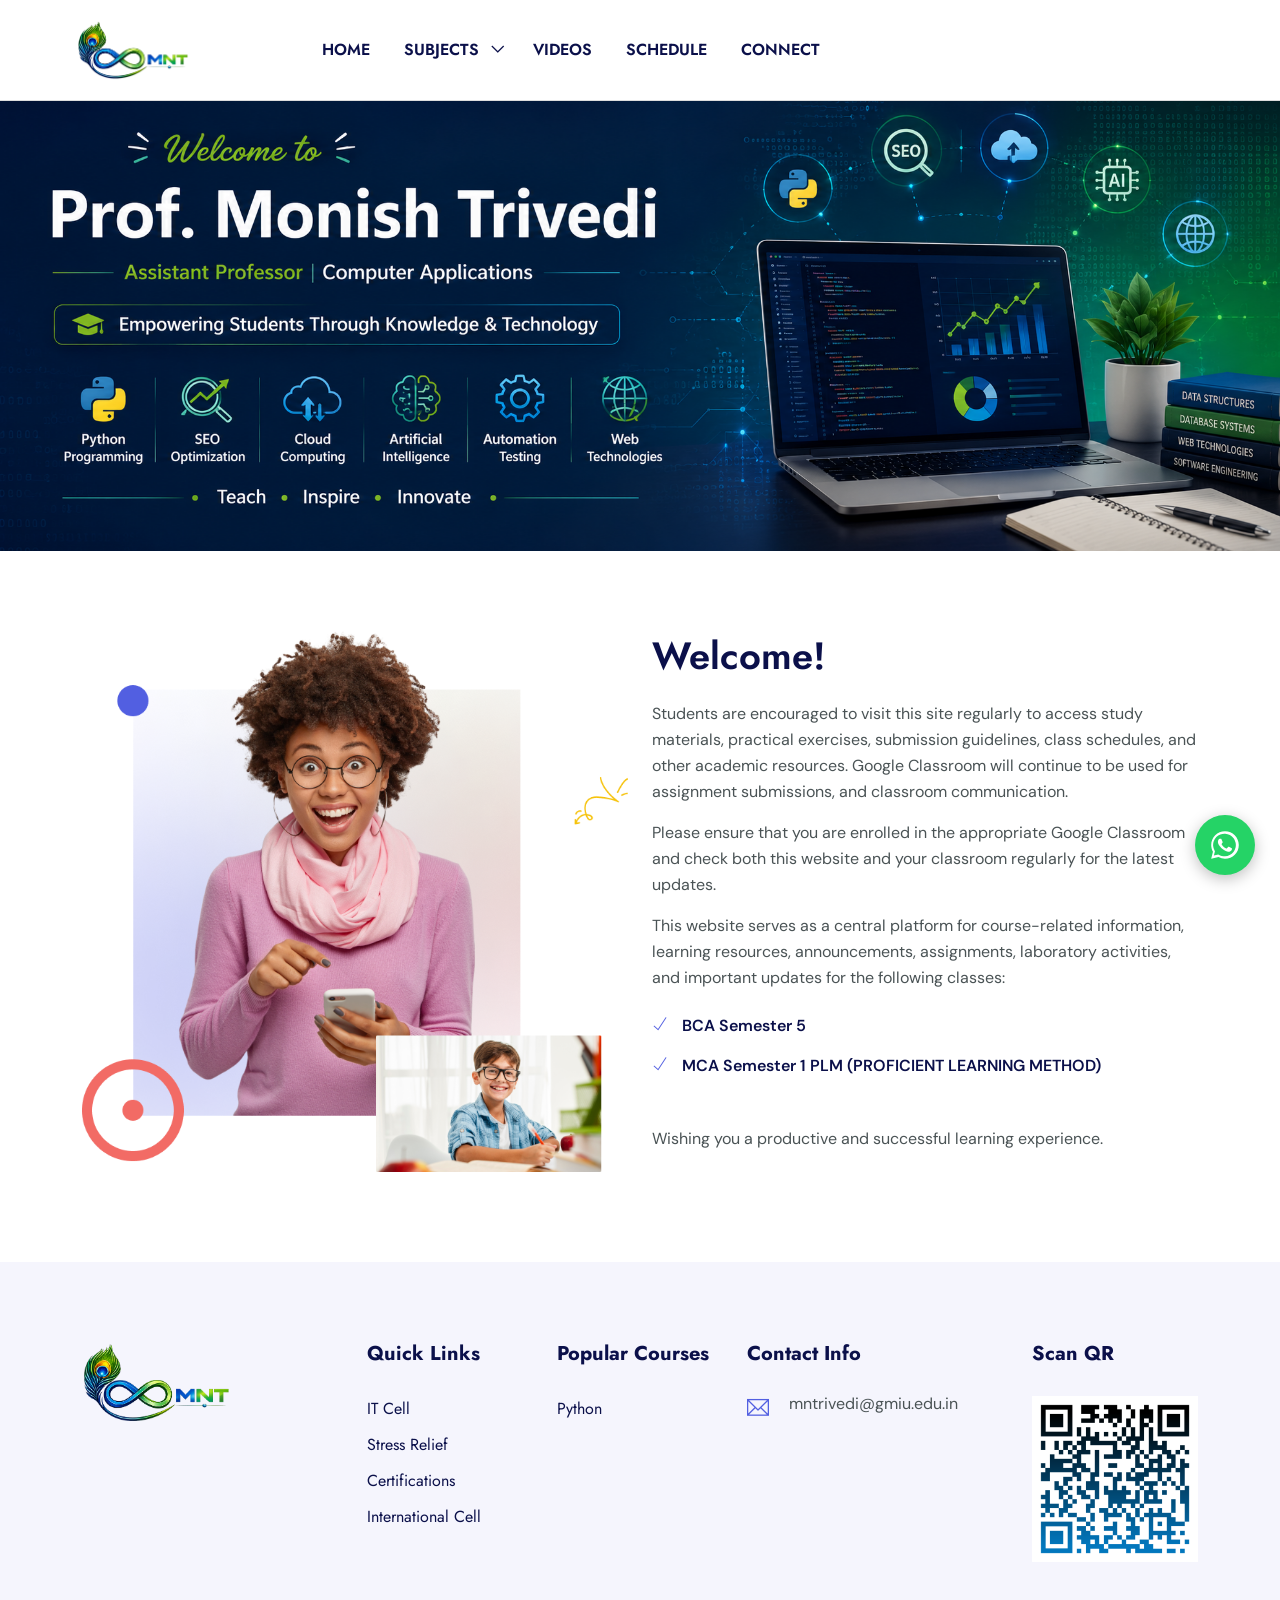
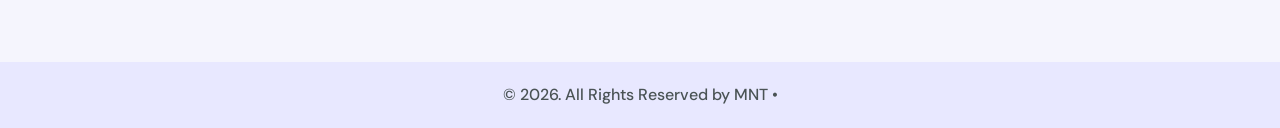
<file: index.html>
<!DOCTYPE html>
<html lang="en">	
	<head>
    <!-- Meta -->
		<meta charset="utf-8">
		<meta http-equiv="X-UA-Compatible" content="IE=edge">
		<meta name="viewport" content="width=device-width, initial-scale=1, shrink-to-fit=no">
		<!-- The above 3 meta tags *must* come first in the head; any other head content must come *after* these tags -->
		<meta name="description" content="Academic Portal - Monish Trivedi">

    <meta name="google-site-verification" content="qphp3dFet54ylaF9HcQKJdinrZX-newnsIEwNzjLHaw" />
	<link rel="icon" type="image" href="assets/img/logo-x.png">
    <title>Academic Portal | Monish Trivedi</title>	

	<!-- Google tag (gtag.js) -->
		<script async src="https://www.googletagmanager.com/gtag/js?id=G-ECFPFJNXG9"></script>
		<script>
		window.dataLayer = window.dataLayer || [];
		function gtag(){dataLayer.push(arguments);}
		gtag('js', new Date());

		gtag('config', 'G-ECFPFJNXG9');
		</script>
	</head>

    <body data-spy="scroll" data-offset="80">	

		<!-- START NAVBAR -->  
		<div id="header"></div>
			<script>
			fetch("header.html")
			.then(response => response.text())
			.then(data => {
				document.getElementById("header").innerHTML = data;
			});
			</script> 
		<!-- END NAVBAR -->

		<!-- START SECTION TOP -->
		<section class="section-top">
			<div class="container">
				<div class="col-lg-10 offset-lg-1 text-center">
					
				</div><!--- END COL -->
			</div><!--- END CONTAINER -->
		</section>	
		<!-- END SECTION TOP -->
		
	<!-- START CATEGORY -->
	<section class="ab_area section-padding">
		<div class="container">									
			<div class="row">								
				<div class="col-lg-6 col-sm-12 col-xs-12 wow fadeInUp" data-wow-duration="1s" data-wow-delay="0.2s" data-wow-offset="0">
					<div class="ab_img">
						<img src="assets/img/about1.png" class="img-fluid" alt="image">
					</div>
				</div><!--- END COL -->						
				<div class="col-lg-6 col-sm-12 col-xs-12 wow fadeInUp" data-wow-duration="1s" data-wow-delay="0.1s" data-wow-offset="0">
					<div class="ab_content">
						<h2>Welcome!</h2>
						<p>Students are encouraged to visit this site regularly to access study materials, practical exercises, submission guidelines, class schedules, and other academic resources. 
						  Google Classroom will continue to be used for assignment submissions, and classroom communication.
					   </p>
						<p>Please ensure that you are enrolled in the appropriate Google Classroom and check both this website and your classroom regularly for the latest updates. </p>
						<p> This website serves as a central platform for course-related information, learning resources, announcements, assignments, laboratory activities, and important updates for the following classes: </p>
						<ul>
							<li><span class="ti-check"></span> BCA Semester 5</b></li>
							<li><span class="ti-check"></span> MCA Semester 1 PLM (PROFICIENT LEARNING METHOD) </li>
						</ul>
						<p> Wishing you a productive and successful learning experience. </p>
						
						<!-- <a class="btn_one" href="course.html">View All Courses <i class="ti-arrow-top-right"></i></a> -->
					</div>
				</div><!--- END COL -->							  
			</div><!--- END ROW -->
		</div><!--- END CONTAINER -->
	</section>
	<!-- END CATEGORY -->				
		
		<!-- START FOOTER COPYRIGHT -->	
		<div id="footer"></div>
			<script src="assets/js/footer.js"></script>
		<!-- END FOOTER COPYRIGHT -->	
	
			<!-- Latest jQuery -->
		<script src="assets/js/jquery-1.12.4.min.js"></script>
	<!-- Latest compiled and minified Bootstrap -->
		<script src="assets/bootstrap/js/bootstrap.min.js"></script>
	<!-- modernizer JS -->		
		<script src="assets/js/modernizr-2.8.3.min.js"></script>	
	<!-- jquery-simple-mobilemenu.min -->
		<script src="assets/js/jquery-simple-mobilemenu.js"></script>		
	<!-- owl-carousel min js  -->
		<script src="assets/owlcarousel/js/owl.carousel.min.js"></script>					
	<!-- magnific-popup js -->               
		<script src="assets/js/jquery.magnific-popup.min.js"></script>						
	<!-- countTo js -->
		<script src="assets/js/jquery.inview.min.js"></script>								
	<!-- scrolltopcontrol js -->
		<script src="assets/js/scrolltopcontrol.js"></script>			
	<!-- WOW - Reveal Animations When You Scroll -->
		<script src="assets/js/wow.min.js"></script>				
	<!-- scripts js -->
		<script src="assets/js/scripts.js"></script>
    </body>
</html>
</file>
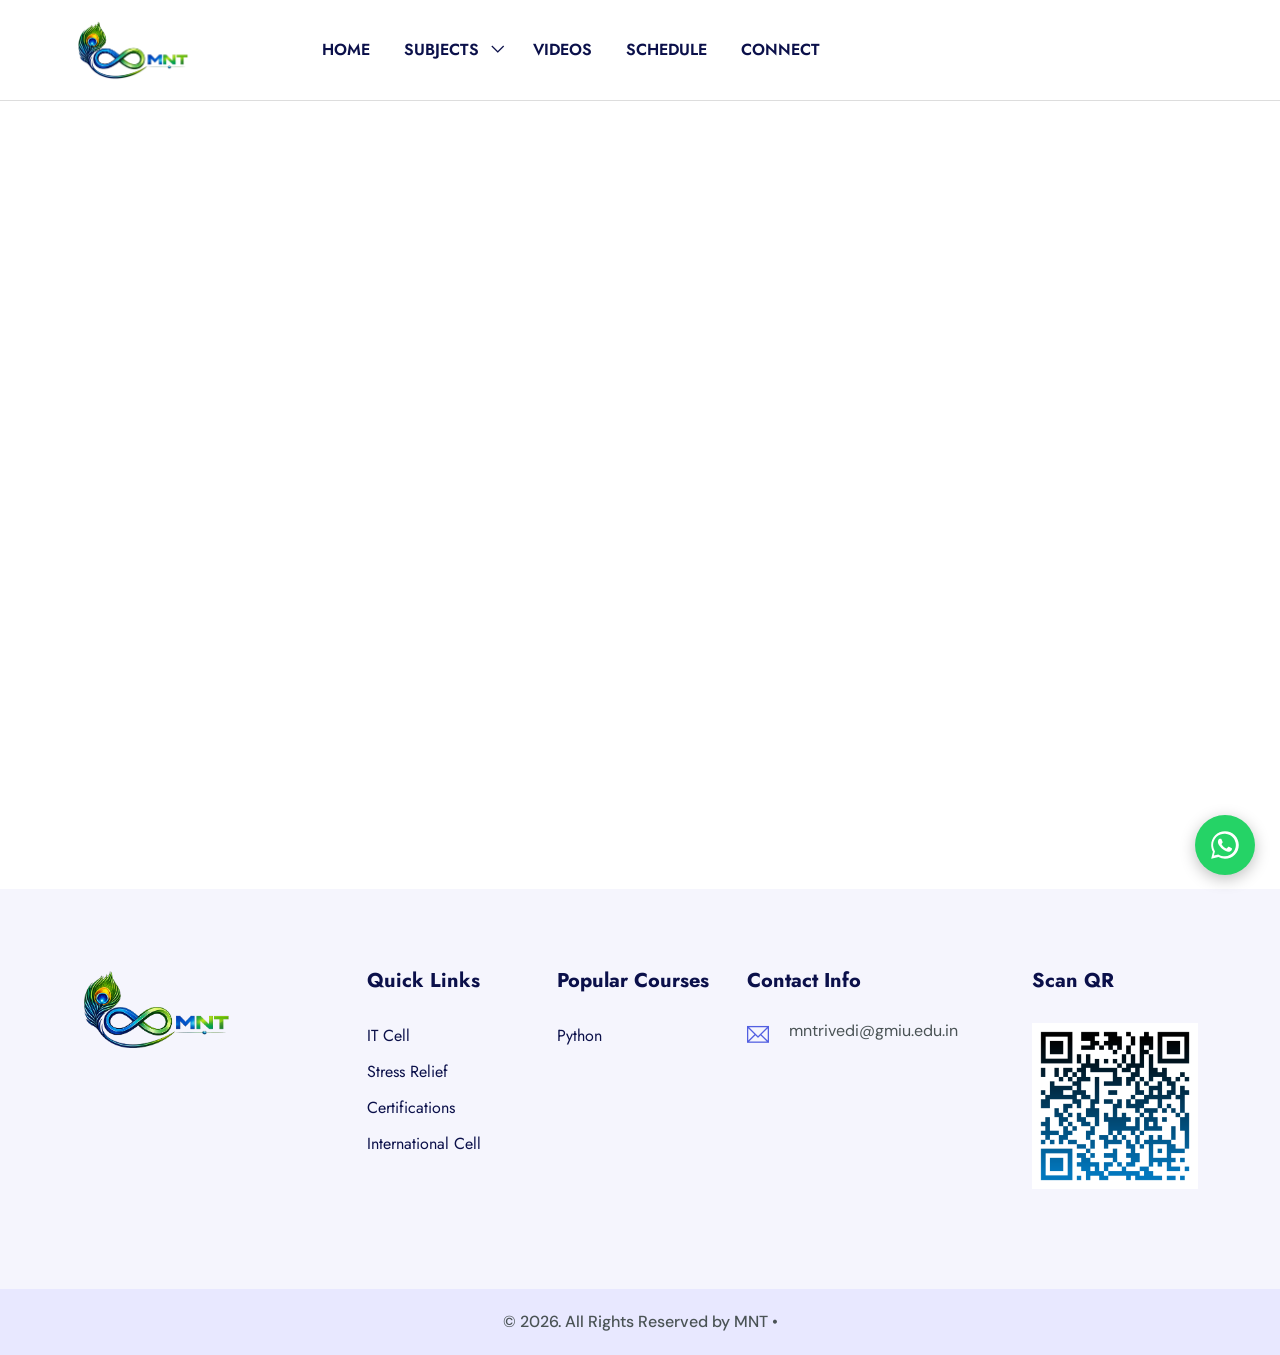
<file: connect.html>
<!DOCTYPE html>
<html lang="en">
	<head>
    <!-- Meta -->
		<meta charset="utf-8">
		<meta http-equiv="X-UA-Compatible" content="IE=edge">
		<meta name="viewport" content="width=device-width, initial-scale=1, shrink-to-fit=no">
		<!-- The above 3 meta tags *must* come first in the head; any other head content must come *after* these tags -->
		<meta name="description" content="Academic Portal - Monish Trivedi">

    <meta name="google-site-verification" content="qphp3dFet54ylaF9HcQKJdinrZX-newnsIEwNzjLHaw" />
	<link rel="icon" type="image" href="assets/img/logo-x.png">
	<link rel="canonical" href="https://mntrivedi-sdet.github.io/Academic-Portal/connect.html">
    <title>Connect | Academic Portal | Monish Trivedi</title>	
	<!-- Google tag (gtag.js) -->
		<script async src="https://www.googletagmanager.com/gtag/js?id=G-ECFPFJNXG9"></script>
		<script>
		window.dataLayer = window.dataLayer || [];
		function gtag(){dataLayer.push(arguments);}
		gtag('js', new Date());

		gtag('config', 'G-ECFPFJNXG9');
		</script>
	</head>

    <title>Academic Portal | Monish Trivedi</title>	
	</head>
    <body data-spy="scroll" data-offset="80">
		
		<!-- START NAVBAR -->  
		<div id="header"></div>
			<script>
			fetch("header.html")
			.then(response => response.text())
			.then(data => {
				document.getElementById("header").innerHTML = data;
			});
			</script>	  
		<!-- END NAVBAR -->

	<!-- START AGENT PROFILE -->
	<section class="template_agent section-padding">
		<div class="container">
			<div class="row">
			  <div class="col-lg-12 col-sm-12 col-xs-12">		
   
        <iframe
            src="https://calendar.app.google/3CWasiTuJJTefpo69"
  style="border:0""
            style="border:0"
            width="100%"
            height="700"
            frameborder="0"
            scrolling="no">
        </iframe>
		
			  </div><!--- END COL -->				  
			</div><!--- END ROW -->
		</div><!--- END CONTAINER -->		
	</section>
	<!-- END AGENT PROFILE -->	
		
		<!-- START FOOTER -->
		
		<!-- END FOOTER -->	

		<!-- START FOOTER COPYRIGHT -->	
		<div id="footer"></div>
			<script src="assets/js/footer.js"></script>
		<!-- END FOOTER COPYRIGHT -->	
		 
		 	<!-- Latest jQuery -->
		<script src="assets/js/jquery-1.12.4.min.js"></script>
	<!-- Latest compiled and minified Bootstrap -->
		<script src="assets/bootstrap/js/bootstrap.min.js"></script>
	<!-- modernizer JS -->		
		<script src="assets/js/modernizr-2.8.3.min.js"></script>	
	<!-- jquery-simple-mobilemenu.min -->
		<script src="assets/js/jquery-simple-mobilemenu.js"></script>		
	<!-- owl-carousel min js  -->
		<script src="assets/owlcarousel/js/owl.carousel.min.js"></script>					
	<!-- magnific-popup js -->               
		<script src="assets/js/jquery.magnific-popup.min.js"></script>						
	<!-- countTo js -->
		<script src="assets/js/jquery.inview.min.js"></script>								
	<!-- scrolltopcontrol js -->
		<script src="assets/js/scrolltopcontrol.js"></script>			
	<!-- WOW - Reveal Animations When You Scroll -->
		<script src="assets/js/wow.min.js"></script>				
	<!-- scripts js -->
		<script src="assets/js/scripts.js"></script>
    </body>
</html>
</file>
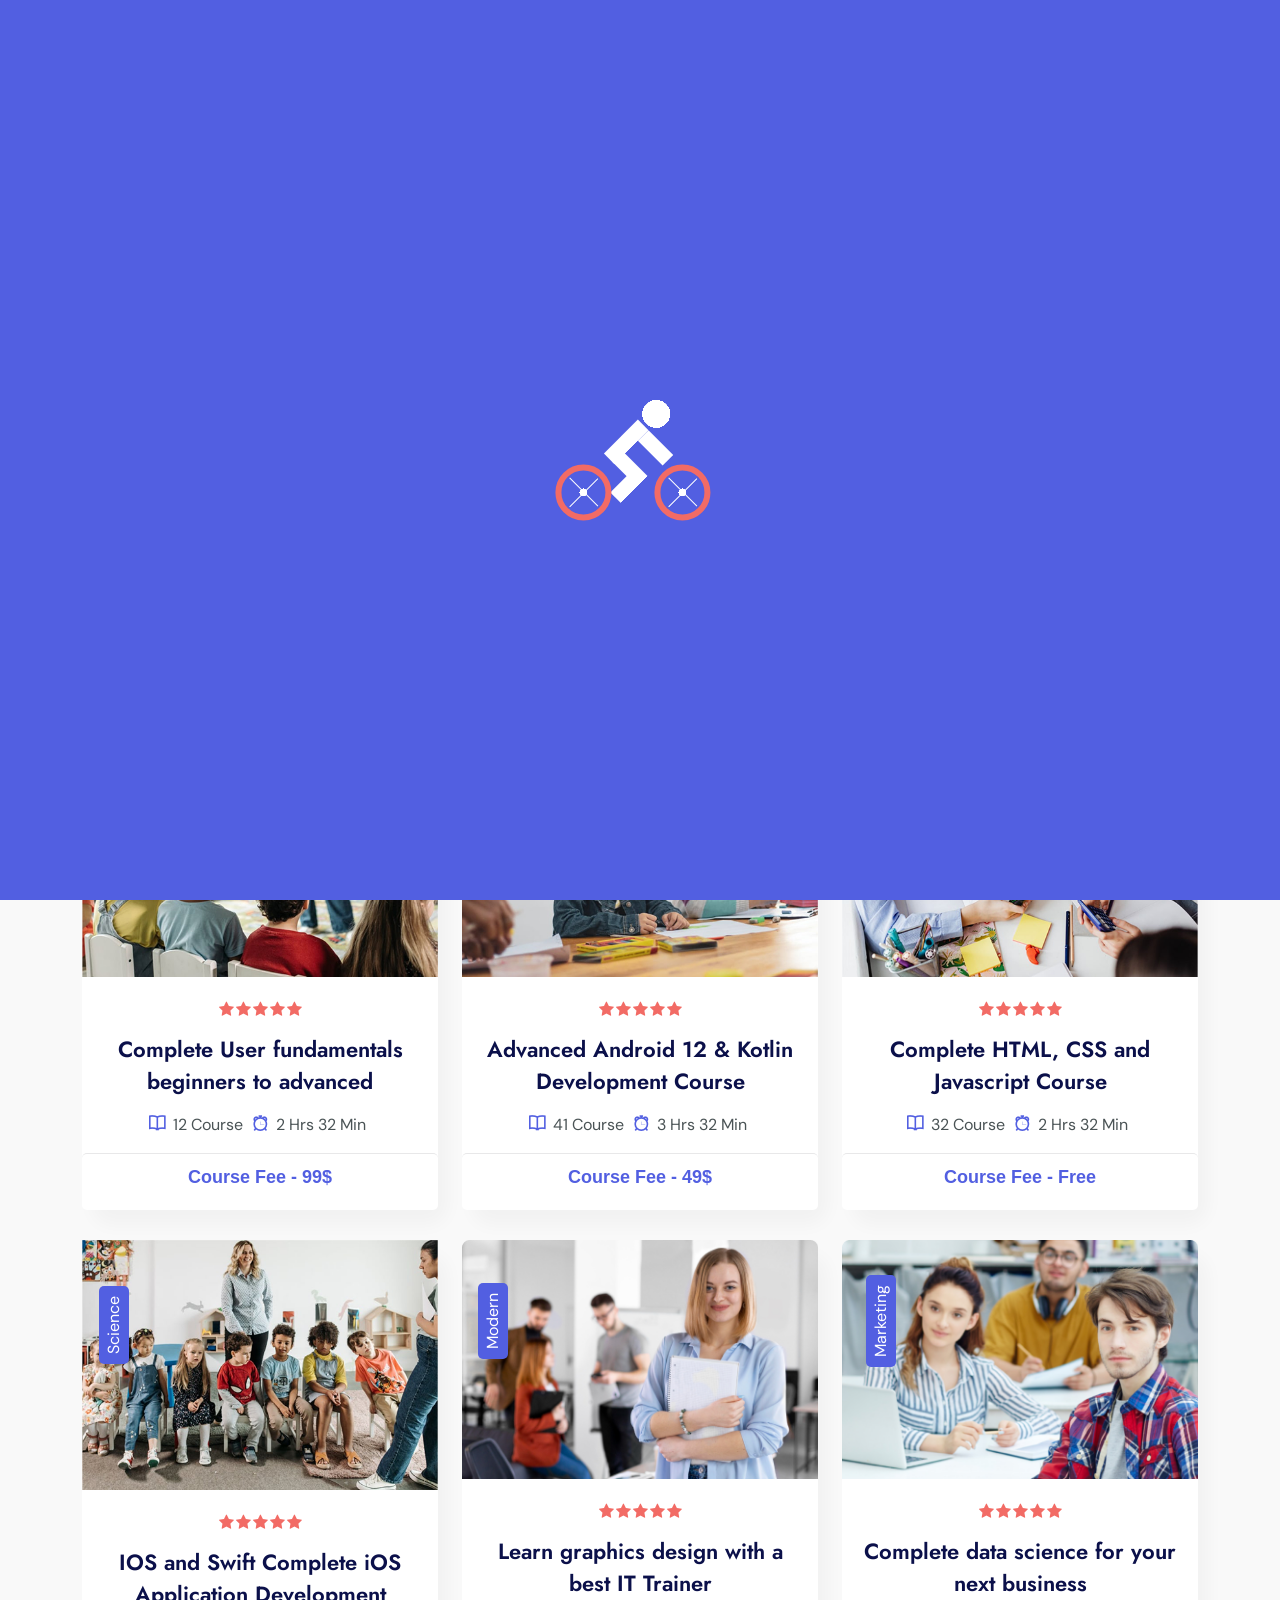
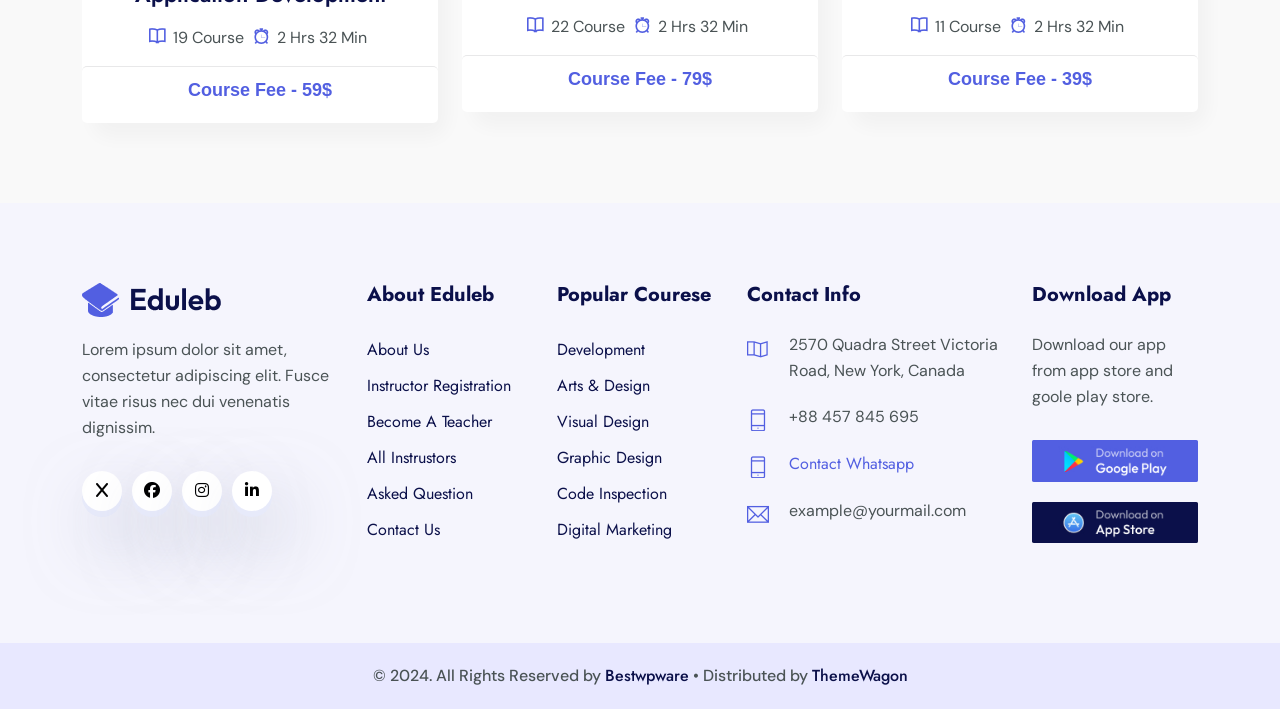
<file: course.html>
<!DOCTYPE html>
<html lang="en">

	<head>
		<!-- Meta -->
		<meta charset="utf-8">
		<meta http-equiv="X-UA-Compatible" content="IE=edge">
		<meta name="viewport" content="width=device-width, initial-scale=1, shrink-to-fit=no">
		<!-- The above 3 meta tags *must* come first in the head; any other head content must come *after* these tags -->
		<meta name="description" content="Eduleb - Education HTML Template">
		<meta name="keywords" content="agency, business, corporate, creative, html5, modern, multipurpose, One Page, parallax, startup">		
		<!-- SITE TITLE -->
		<title>Eduleb - Education HTML Template</title>			
		<!-- Latest Bootstrap min CSS -->
		<link rel="stylesheet" href="assets/bootstrap/css/bootstrap.min.css">		
		<!-- Google Font -->
		<link href="https://fonts.googleapis.com/css2?family=DM+Sans:ital,opsz,wght@0,9..40,100..1000;1,9..40,100..1000&display=swap" rel="stylesheet">
		<link href="https://fonts.googleapis.com/css2?family=Jost:ital,wght@0,100..900;1,100..900&display=swap" rel="stylesheet">
		<!-- Font Awesome CSS -->
		<link rel="stylesheet" href="https://cdnjs.cloudflare.com/ajax/libs/font-awesome/6.5.2/css/all.min.css">
		<link rel="stylesheet" href="assets/fonts/font-awesome.min.css">
		<link rel="stylesheet" href="assets/fonts/themify-icons.css">
		<!--- owl carousel Css-->
		<link rel="stylesheet" href="assets/owlcarousel/css/owl.carousel.css">
		<link rel="stylesheet" href="assets/owlcarousel/css/owl.theme.css">	
		<!--jquery-simple-mobilemenu Css-->
        <link rel="stylesheet" href="assets/css/jquery-simple-mobilemenu.css">			
		<!-- MAGNIFIC CSS -->
		<link rel="stylesheet" href="assets/css/magnific-popup.css">		
		<!-- animate CSS -->
		<link rel="stylesheet" href="assets/css/animate.css">	
		<!-- Style CSS -->					
		<link rel="stylesheet" href="assets/css/style.css">					
		<!-- HTML5 shim and Respond.js IE8 support of HTML5 elements and media queries -->
		<!-- WARNING: Respond.js doesn't work if you view the page via file:// -->
		<!--[if lt IE 9]>
		  <script src="https://oss.maxcdn.com/html5shiv/3.7.2/html5shiv.min.js"></script>
		  <script src="https://oss.maxcdn.com/respond/1.4.2/respond.min.js"></script>
		<![endif]-->
	</head>
	
    <body data-spy="scroll" data-offset="80">

		<!-- START PRELOADER -->
		<div class="preloaders">
			<span class="loader"></span>
		</div>
		<!-- END PRELOADER -->		

		<!-- START NAVBAR -->  
		<div id="navigation" class="navbar-light bg-faded site-navigation">
			<div class="container-fluid">
				<div class="row">
					<div class="col-20 align-self-center">
						<div class="site-logo">
							<a href="index.html"><img src="assets/img/logo.png" alt=""></a>          				
						</div>
					</div><!--- END Col -->
					
					<div class="col-60 d-flex">
						<nav id="main-menu">
							<ul>
								<li class="menu-item-has-children"><a href="#">Home</a>
									<ul>										
										<li><a href="index.html">Home 01</a></li>
										<li><a href="index2.html">Home 02</a></li>
									</ul>
								</li>
								<li><a href="about.html">About</a></li>				  				  
								<li class="menu-item-has-children"><a href="course.html">Course</a>
									<ul>										
										<li><a href="course.html">Course</a></li>
										<li><a href="course_details.html">Course Details</a></li>
									</ul>
								</li>								
								<li class="menu-item-has-children"><a href="#">Pages</a>
									<ul>										
										<li><a href="instructor.html">Instructor</a></li>
										<li><a href="ins_details.html">Instructor Details</a></li>
										<li><a href="pricing.html">Pricing Plan</a></li>
										<li><a href="faq.html">Faq Page</a></li>			
										<li><a href="404.html">404</a></li>				
									</ul>
								</li>							
								<li class="menu-item-has-children"><a href="blog.html">Blog</a>
									<ul>										
										<li><a href="blog.html">Blog</a></li>
										<li><a href="blog_single.html">Blog Details</a></li>
									</ul>
								</li>							  
								<li><a href="contact.html">Contact</a></li>
							</ul>
						</nav>
					</div><!--- END Col -->
					
					<div class="col-20 d-none d-xl-block text-end align-self-center">
						<a href="#" class="header-btn">Sign In</a>
						<a href="contact.html" class="btn_one">Sign Up</a>
					</div><!--- END Col -->
					
					<ul class="mobile_menu">						
						<li><a href="#">Home</a>
							<ul class="sub-menu">										
								<li><a href="index.html">Home 01</a></li>
								<li><a href="index2.html">Home 02</a></li>						
							</ul>
						</li>	
						<li><a href="about.html">About</a></li>						
						<li><a href="#">Course</a>
							<ul class="sub-menu">										
								<li><a href="course.html">Course</a></li>
								<li><a href="course_details.html">Course Deails</a></li>									
							</ul>
						</li>
						<li><a href="#">Pages</a>
							<ul class="sub-menu">									
								<li><a href="instructor.html">Instructor</a></li>
								<li><a href="ins_details.html">Instructor Details</a></li>
								<li><a href="pricing.html">Pricing Plan</a></li>
								<li><a href="faq.html">Faq Page</a></li>			
								<li><a href="404.html">404</a></li>							
							</ul>
						</li>			
						<li><a href="blog.html">Blog</a>
							<ul class="sub-menu">										
								<li><a href="blog.html">Blog</a></li>
								<li><a href="blog_single.html">Blog Details</a></li>
							</ul>
						</li>						
						<li><a href="contact.html">Contact</a></li>
					</ul>			
				</div><!--- END ROW -->
			</div><!--- END CONTAINER -->
		</div> 	  
		<!-- END NAVBAR -->		

		<!-- START SECTION TOP -->
		<section class="section-top">
			<div class="container">
				<div class="col-lg-10 offset-lg-1 text-center">
					<div class="section-top-title wow fadeInRight" data-wow-duration="1s" data-wow-delay="0.3s" data-wow-offset="0">
						<h1>All Course</h1>
						<ul>
							<li><a href="index.html">Home</a></li>
							<li> / Course</li>
						</ul>
					</div><!-- //.HERO-TEXT -->
				</div><!--- END COL -->
			</div><!--- END CONTAINER -->
		</section>	
		<!-- END SECTION TOP -->
		
		<!-- START COURSE -->
		<section class="home_course section-padding">
			<div class="container">			
				<div class="row">
					<div class="col-lg-4 col-sm-6 col-xs-12">
						<div class="single_course">
							<div class="single_c_img">
								<img src="assets/img/course/1.png" class="img-fluid" alt="course-image" />
								<span>Education</span>
							</div>
							<i class="fa fa-star"></i><i class="fa fa-star"></i><i class="fa fa-star"></i><i class="fa fa-star"></i><i class="fa fa-star"></i>
							<h4><a href="course.html">Complete User fundamentals beginners to advanced</a></h4>
							<p><span class="ti-book"> </span> 12 Course</p>
							<p><span class="ti-alarm-clock"> </span>2 Hrs 32 Min</p>
							<div class="price">Course Fee - 99$</div>
						</div>
					</div><!-- END COL -->
					<div class="col-lg-4 col-sm-6 col-xs-12">
						<div class="single_course">
							<div class="single_c_img">
								<img src="assets/img/course/2.png" class="img-fluid" alt="course-image" />
								<span>UI/UX</span>
							</div>
							<i class="fa fa-star"></i><i class="fa fa-star"></i><i class="fa fa-star"></i><i class="fa fa-star"></i><i class="fa fa-star"></i>
							<h4><a href="course.html">Advanced Android 12 & Kotlin Development Course</a></h4>
							<p><span class="ti-book"> </span> 41 Course</p>
							<p><span class="ti-alarm-clock"> </span>3 Hrs 32 Min</p>
							<div class="price">Course Fee - 49$</div>
						</div>
					</div><!-- END COL -->
					<div class="col-lg-4 col-sm-6 col-xs-12">
						<div class="single_course">
							<div class="single_c_img">
								<img src="assets/img/course/3.png" class="img-fluid" alt="course-image" />
								<span>Lifestyle</span>
							</div>
							<i class="fa fa-star"></i><i class="fa fa-star"></i><i class="fa fa-star"></i><i class="fa fa-star"></i><i class="fa fa-star"></i>
							<h4><a href="course.html">Complete HTML, CSS and Javascript Course</a></h4>
							<p><span class="ti-book"> </span> 32 Course</p>
							<p><span class="ti-alarm-clock"> </span>2 Hrs 32 Min</p>
							<div class="price">Course Fee - Free</div>
						</div>
					</div><!-- END COL -->
					<div class="col-lg-4 col-sm-6 col-xs-12">
						<div class="single_course">
							<div class="single_c_img">
								<img src="assets/img/course/4.png" class="img-fluid" alt="course-image" />
								<span>Science</span>
							</div>
							<i class="fa fa-star"></i><i class="fa fa-star"></i><i class="fa fa-star"></i><i class="fa fa-star"></i><i class="fa fa-star"></i>
							<h4><a href="course.html">IOS and Swift Complete iOS Application Development</a></h4>
							<p><span class="ti-book"> </span> 19 Course</p>
							<p><span class="ti-alarm-clock"> </span>2 Hrs 32 Min</p>
							<div class="price">Course Fee - 59$</div>
						</div>
					</div><!-- END COL -->
					<div class="col-lg-4 col-sm-6 col-xs-12">
						<div class="single_course">
							<div class="single_c_img">
								<img src="assets/img/course/5.png" class="img-fluid" alt="course-image" />
								<span>Modern</span>
							</div>
							<i class="fa fa-star"></i><i class="fa fa-star"></i><i class="fa fa-star"></i><i class="fa fa-star"></i><i class="fa fa-star"></i>
							<h4><a href="course.html">Learn graphics design with a best IT Trainer</a></h4>
							<p><span class="ti-book"> </span> 22 Course</p>
							<p><span class="ti-alarm-clock"> </span>2 Hrs 32 Min</p>
							<div class="price">Course Fee - 79$</div>
						</div>
					</div><!-- END COL -->
					<div class="col-lg-4 col-sm-6 col-xs-12">
						<div class="single_course">
							<div class="single_c_img">
								<img src="assets/img/course/6.png" class="img-fluid" alt="course-image" />
								<span>Marketing</span>
							</div>
							<i class="fa fa-star"></i><i class="fa fa-star"></i><i class="fa fa-star"></i><i class="fa fa-star"></i><i class="fa fa-star"></i>
							<h4><a href="course.html">Complete data science for your next business</a></h4>
							<p><span class="ti-book"> </span> 11 Course</p>
							<p><span class="ti-alarm-clock"> </span>2 Hrs 32 Min</p>
							<div class="price">Course Fee - 39$</div>
						</div>
					</div><!-- END COL -->						
				</div><!--- END ROW -->
			</div><!--- END CONTAINER -->		
		</section>
		<!-- END COURSE -->		
		
		<!-- START FOOTER -->
		<div class="footer section-padding">
			<div class="container">				
				<div class="row">						
					<div class="col-lg-3 col-sm-6 col-xs-12">
						<div class="single_footer">
							<a href="index.html"><img src="assets/img/logo.png" alt=""></a>         
							<p>Lorem ipsum dolor sit amet, consectetur adipiscing elit. Fusce vitae risus nec dui venenatis dignissim.</p>
							<div class="social_profile">
								<ul>
									<li><a class="f_facebook" href="#"><i class="fa-solid fa-x"></i></a></li>
									<li><a class="f_twitter" href="#"><i class="fa-brands fa-facebook-f"></i></a></li>
									<li><a class="f_instagram"href="#"><i class="fa-brands fa-instagram"></i></a></li>
									<li><a class="f_linkedin" href="#"><i class="fa-brands fa-linkedin-in"></i></a></li>
								</ul>
							</div>
						</div>			
					</div><!--- END COL -->						
					<div class="col-lg-2 col-sm-6 col-xs-12">
						<div class="single_footer">
							<h4>About Eduleb</h4>
							<ul>
								<li><a href="#">About us</a></li>
								<li><a href="#">Instructor Registration</a></li>
								<li><a href="#">Become A Teacher</a></li>
								<li><a href="#">All Instrustors</a></li>
								<li><a href="#">Asked Question</a></li>
								<li><a href="#">Contact us</a></li>
							</ul>
						</div>
					</div><!--- END COL -->	
					<div class="col-lg-2 col-sm-6 col-xs-12">
						<div class="single_footer">
							<h4>Popular Courese</h4>
							<ul>
								<li><a href="#">Development</a></li>
								<li><a href="#">Arts & design</a></li>
								<li><a href="#">Visual Design</a></li>
								<li><a href="#">Graphic Design</a></li>
								<li><a href="#">Code Inspection</a></li>						
								<li><a href="#">Digital Marketing</a></li>						
							</ul>
						</div>
					</div><!--- END COL -->
					<div class="col-lg-3 col-sm-6 col-xs-12">
						<div class="single_footer">
							<h4>Contact Info</h4>
							<div class="sf_contact">
								<span class="ti-map"></span>
								<p>2570 Quadra Street Victoria Road, New York, Canada</p>
							</div>
							<div class="sf_contact">
								<span class="ti-mobile"></span>
								<p>+88 457 845 695</p>
							</div>
							<div class="sf_contact">
								<span class="ti-mobile"></span>
								<p><a href="tel:+88457845695">Contact Whatsapp</a></p>
							</div>
							<div class="sf_contact">
								<span class="ti-email"></span>
								<p>example@yourmail.com</p>
							</div>
						</div>
					</div><!--- END COL -->						
					<div class="col-lg-2 col-sm-6 col-xs-12">
						<div class="single_footer">
							<h4>Download App</h4>
							<p>Download our app from app store and goole play store.</p>
							<a href="index.html"><img src="assets/img/google-play.jpg" class="foot_img" alt=""></a>  
							<a href="index.html"><img src="assets/img/app-store.jpg" class="foot_img" alt=""></a>  
						</div>
					</div><!--- END COL -->	
				</div><!--- END ROW -->					
			</div><!--- END CONTAINER -->
		</div>
		<!-- END FOOTER -->	

		<!-- START FOOTER COPYRIGHT -->	
		<div class="foot_copy">
			<div class="footer_copyright">
				<p>&copy; 2024. All Rights Reserved by <a href="https://bestwpware.com/">Bestwpware</a> • Distributed by <a href="https://themewagon.com">ThemeWagon</a></p>
			</div>	
		</div>
		<!-- END FOOTER COPYRIGHT -->	
	
	<!-- Latest jQuery -->
		<script src="assets/js/jquery-1.12.4.min.js"></script>
	<!-- Latest compiled and minified Bootstrap -->
		<script src="assets/bootstrap/js/bootstrap.min.js"></script>
	<!-- modernizer JS -->		
		<script src="assets/js/modernizr-2.8.3.min.js"></script>	
	<!-- jquery-simple-mobilemenu.min -->
		<script src="assets/js/jquery-simple-mobilemenu.js"></script>		
	<!-- owl-carousel min js  -->
		<script src="assets/owlcarousel/js/owl.carousel.min.js"></script>					
	<!-- magnific-popup js -->               
		<script src="assets/js/jquery.magnific-popup.min.js"></script>						
	<!-- countTo js -->
		<script src="assets/js/jquery.inview.min.js"></script>								
	<!-- scrolltopcontrol js -->
		<script src="assets/js/scrolltopcontrol.js"></script>			
	<!-- WOW - Reveal Animations When You Scroll -->
		<script src="assets/js/wow.min.js"></script>				
	<!-- scripts js -->
		<script src="assets/js/scripts.js"></script>
    </body>
</html>
</file>
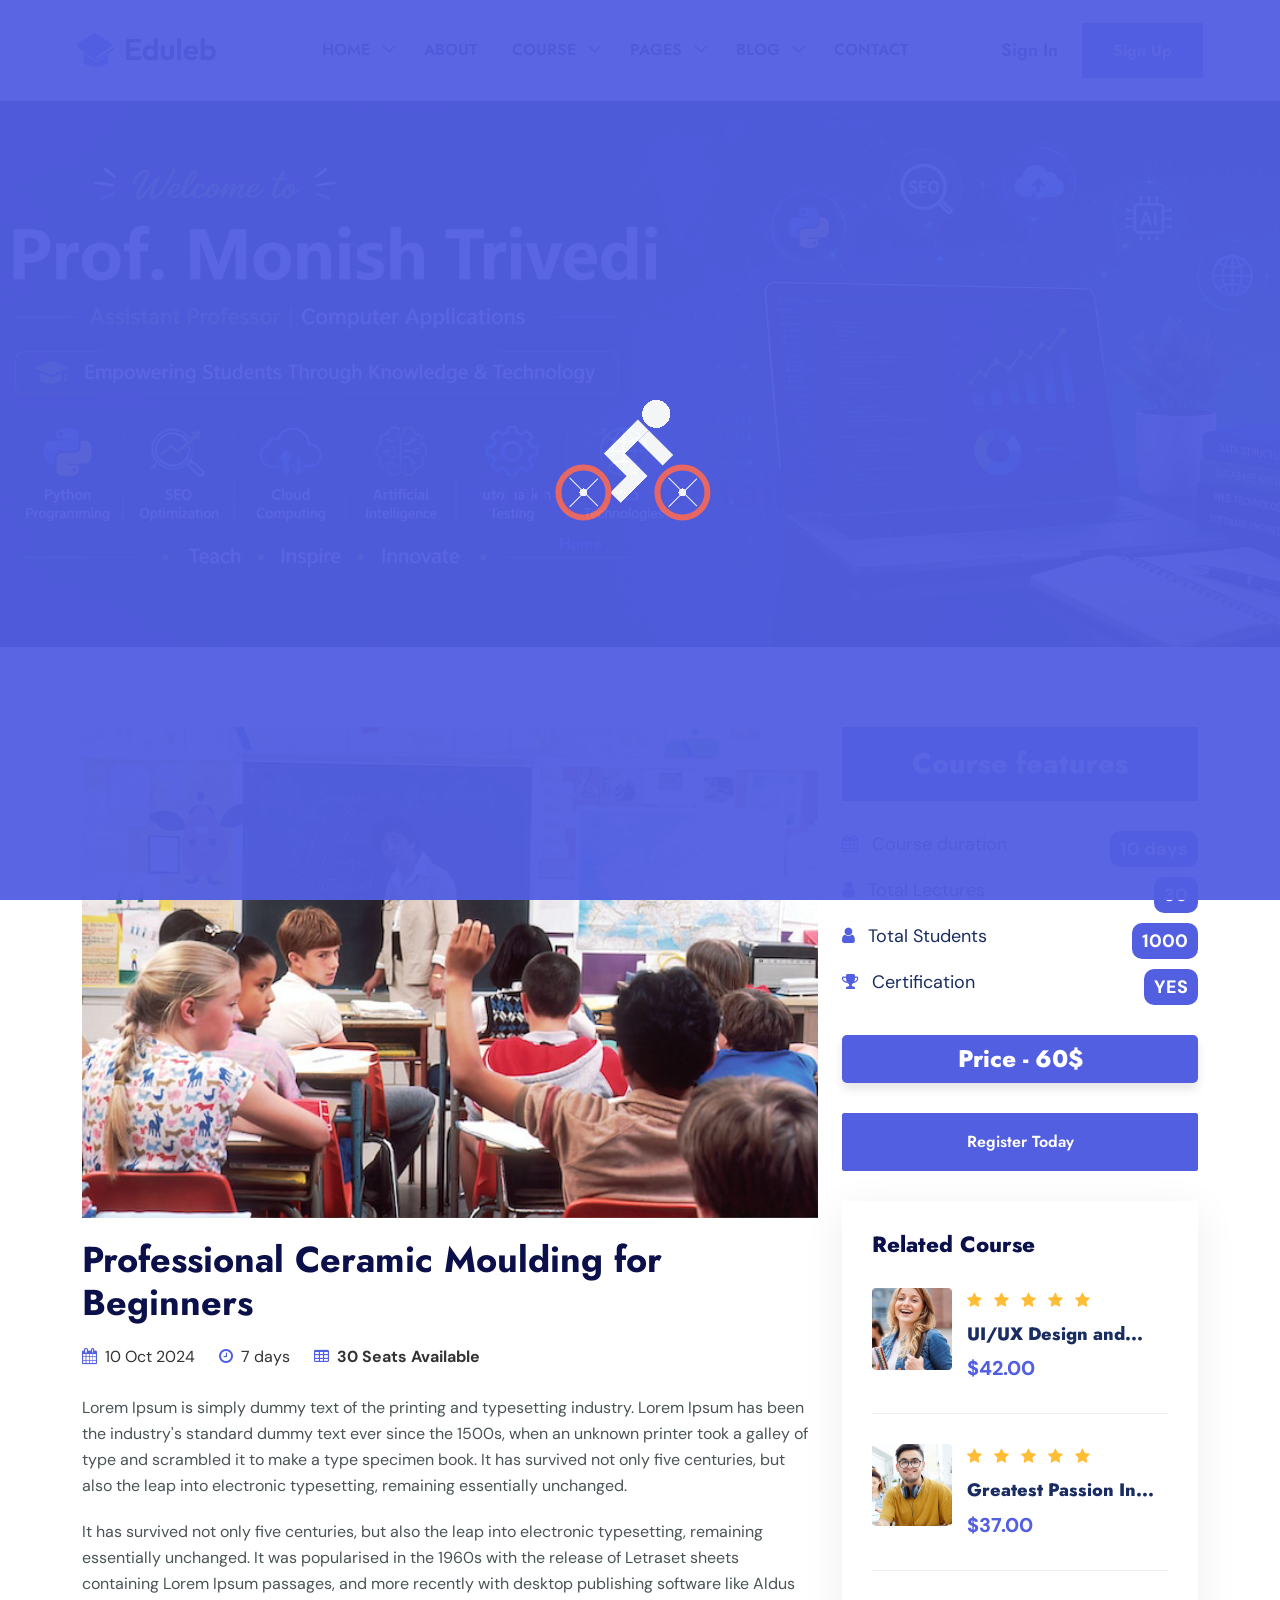
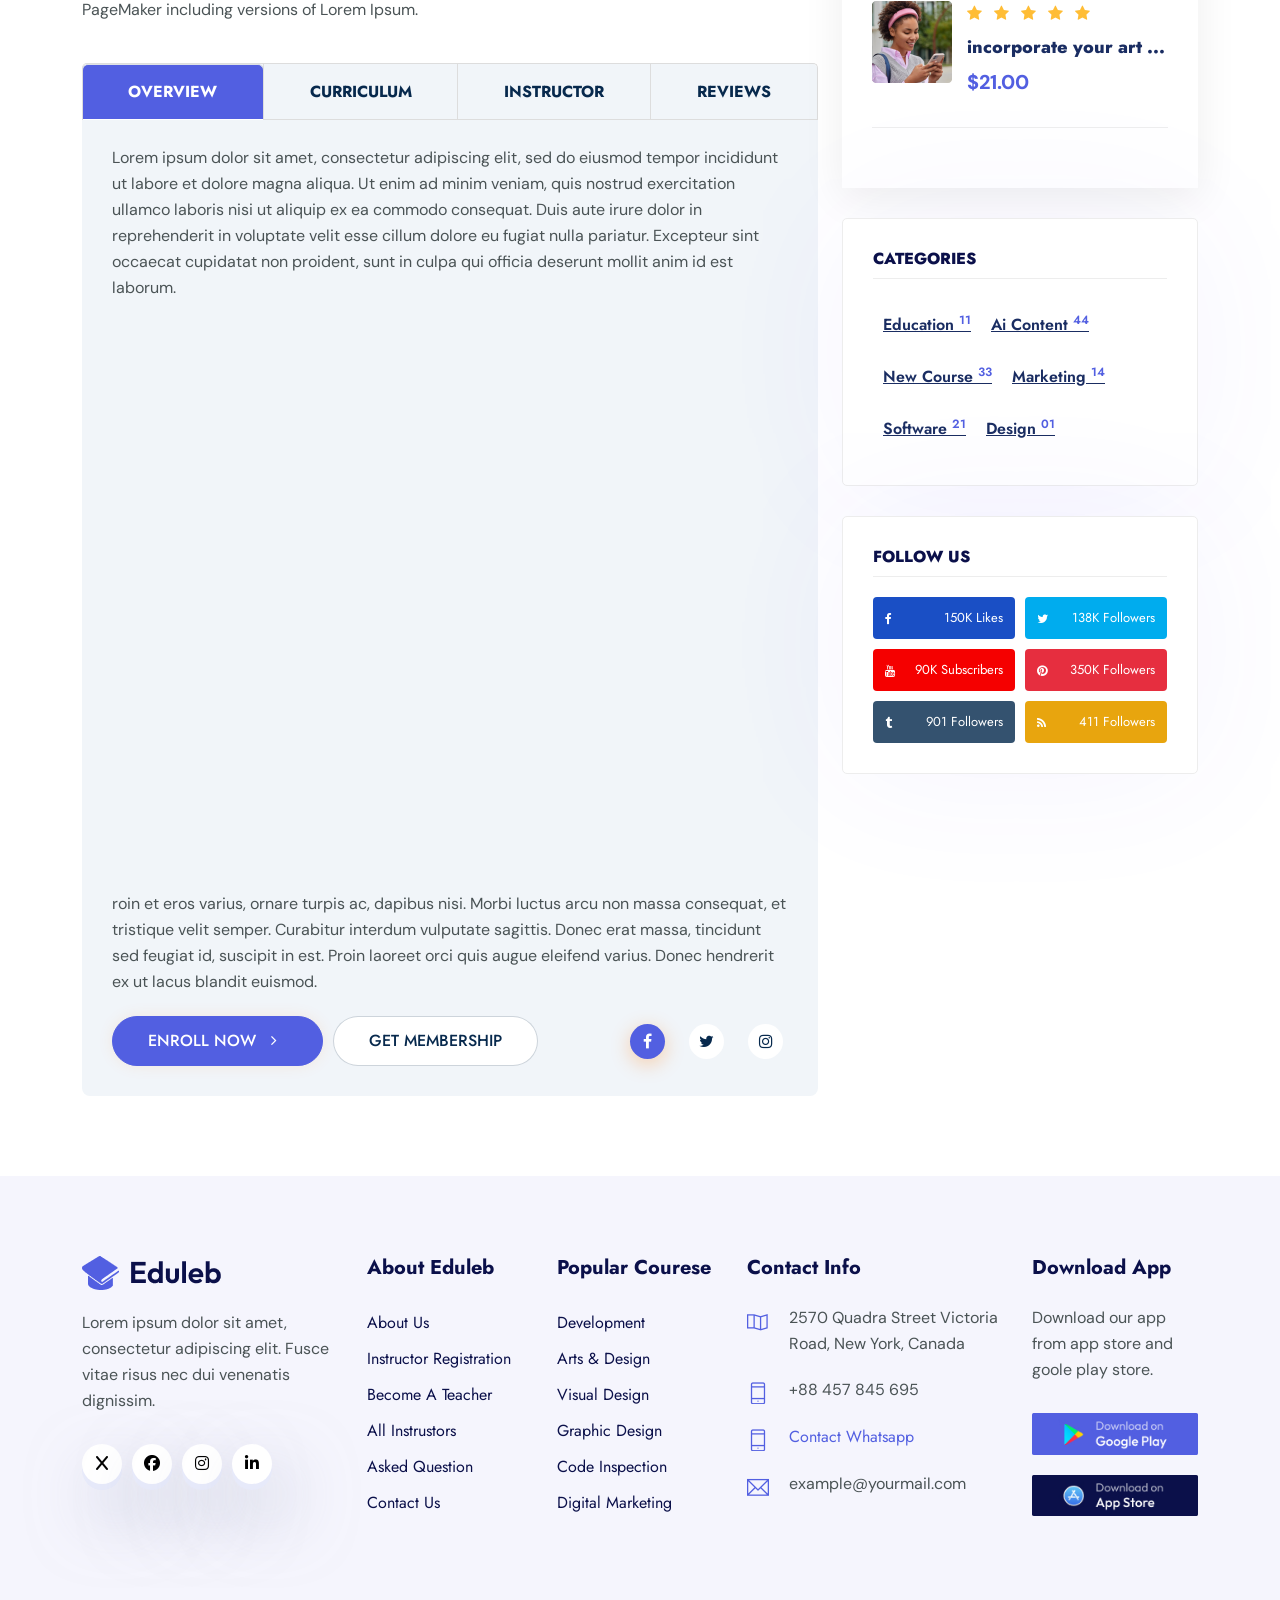
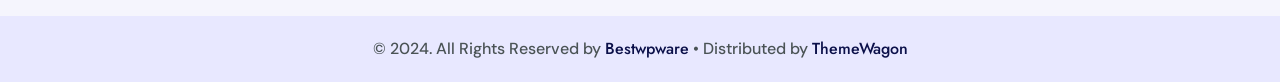
<file: course_details.html>
<!DOCTYPE html>
<html lang="en">

	<head>
		<!-- Meta -->
		<meta charset="utf-8">
		<meta http-equiv="X-UA-Compatible" content="IE=edge">
		<meta name="viewport" content="width=device-width, initial-scale=1, shrink-to-fit=no">
		<!-- The above 3 meta tags *must* come first in the head; any other head content must come *after* these tags -->
		<meta name="description" content="Eduleb - Education HTML Template">
		<meta name="keywords" content="agency, business, corporate, creative, html5, modern, multipurpose, One Page, parallax, startup">		
		<!-- SITE TITLE -->
		<title>Eduleb - Education HTML Template</title>			
		<!-- Latest Bootstrap min CSS -->
		<link rel="stylesheet" href="assets/bootstrap/css/bootstrap.min.css">		
		<!-- Google Font -->
		<link href="https://fonts.googleapis.com/css2?family=DM+Sans:ital,opsz,wght@0,9..40,100..1000;1,9..40,100..1000&display=swap" rel="stylesheet">
		<link href="https://fonts.googleapis.com/css2?family=Jost:ital,wght@0,100..900;1,100..900&display=swap" rel="stylesheet">
		<!-- Font Awesome CSS -->
		<link rel="stylesheet" href="https://cdnjs.cloudflare.com/ajax/libs/font-awesome/6.5.2/css/all.min.css">
		<link rel="stylesheet" href="assets/fonts/font-awesome.min.css">
		<link rel="stylesheet" href="assets/fonts/themify-icons.css">
		<!--- owl carousel Css-->
		<link rel="stylesheet" href="assets/owlcarousel/css/owl.carousel.css">
		<link rel="stylesheet" href="assets/owlcarousel/css/owl.theme.css">	
		<!--jquery-simple-mobilemenu Css-->
        <link rel="stylesheet" href="assets/css/jquery-simple-mobilemenu.css">			
		<!-- MAGNIFIC CSS -->
		<link rel="stylesheet" href="assets/css/magnific-popup.css">		
		<!-- animate CSS -->
		<link rel="stylesheet" href="assets/css/animate.css">	
		<!-- Style CSS -->					
		<link rel="stylesheet" href="assets/css/style.css">					
		<!-- HTML5 shim and Respond.js IE8 support of HTML5 elements and media queries -->
		<!-- WARNING: Respond.js doesn't work if you view the page via file:// -->
		<!--[if lt IE 9]>
		  <script src="https://oss.maxcdn.com/html5shiv/3.7.2/html5shiv.min.js"></script>
		  <script src="https://oss.maxcdn.com/respond/1.4.2/respond.min.js"></script>
		<![endif]-->
	</head>
	
    <body data-spy="scroll" data-offset="80">

		<!-- START PRELOADER -->
		<div class="preloaders">
			<span class="loader"></span>
		</div>
		<!-- END PRELOADER -->		

		<!-- START NAVBAR -->  
		<div id="navigation" class="navbar-light bg-faded site-navigation">
			<div class="container-fluid">
				<div class="row">
					<div class="col-20 align-self-center">
						<div class="site-logo">
							<a href="index.html"><img src="assets/img/logo.png" alt=""></a>          				
						</div>
					</div><!--- END Col -->
					
					<div class="col-60 d-flex">
						<nav id="main-menu">
							<ul>
								<li class="menu-item-has-children"><a href="#">Home</a>
									<ul>										
										<li><a href="index.html">Home 01</a></li>
										<li><a href="index2.html">Home 02</a></li>
									</ul>
								</li>
								<li><a href="about.html">About</a></li>				  				  
								<li class="menu-item-has-children"><a href="course.html">Course</a>
									<ul>										
										<li><a href="course.html">Course</a></li>
										<li><a href="course_details.html">Course Details</a></li>
									</ul>
								</li>								
								<li class="menu-item-has-children"><a href="#">Pages</a>
									<ul>										
										<li><a href="instructor.html">Instructor</a></li>
										<li><a href="ins_details.html">Instructor Details</a></li>
										<li><a href="pricing.html">Pricing Plan</a></li>
										<li><a href="faq.html">Faq Page</a></li>			
										<li><a href="404.html">404</a></li>				
									</ul>
								</li>							
								<li class="menu-item-has-children"><a href="blog.html">Blog</a>
									<ul>										
										<li><a href="blog.html">Blog</a></li>
										<li><a href="blog_single.html">Blog Details</a></li>
									</ul>
								</li>							  
								<li><a href="contact.html">Contact</a></li>
							</ul>
						</nav>
					</div><!--- END Col -->
					
					<div class="col-20 d-none d-xl-block text-end align-self-center">
						<a href="#" class="header-btn">Sign In</a>
						<a href="contact.html" class="btn_one">Sign Up</a>
					</div><!--- END Col -->
					
					<ul class="mobile_menu">						
						<li><a href="#">Home</a>
							<ul class="sub-menu">										
								<li><a href="index.html">Home 01</a></li>
								<li><a href="index2.html">Home 02</a></li>						
							</ul>
						</li>	
						<li><a href="about.html">About</a></li>						
						<li><a href="#">Course</a>
							<ul class="sub-menu">										
								<li><a href="course.html">Course</a></li>
								<li><a href="course_details.html">Course Deails</a></li>									
							</ul>
						</li>
						<li><a href="#">Pages</a>
							<ul class="sub-menu">									
								<li><a href="instructor.html">Instructor</a></li>
								<li><a href="ins_details.html">Instructor Details</a></li>
								<li><a href="pricing.html">Pricing Plan</a></li>
								<li><a href="faq.html">Faq Page</a></li>			
								<li><a href="404.html">404</a></li>							
							</ul>
						</li>			
						<li><a href="blog.html">Blog</a>
							<ul class="sub-menu">										
								<li><a href="blog.html">Blog</a></li>
								<li><a href="blog_single.html">Blog Details</a></li>
							</ul>
						</li>						
						<li><a href="contact.html">Contact</a></li>
					</ul>			
				</div><!--- END ROW -->
			</div><!--- END CONTAINER -->
		</div> 	  
		<!-- END NAVBAR -->		

		<!-- START SECTION TOP -->
		<section class="section-top">
			<div class="container">
				<div class="col-lg-10 offset-lg-1 text-center">
					<div class="section-top-title wow fadeInRight" data-wow-duration="1s" data-wow-delay="0.3s" data-wow-offset="0">
						<h1>Course details</h1>
						<ul>
							<li><a href="index.html">Home</a></li>
							<li> / Course details</li>
						</ul>
					</div><!-- //.HERO-TEXT -->
				</div><!--- END COL -->
			</div><!--- END CONTAINER -->
		</section>	
		<!-- END SECTION TOP -->
		
		<!-- START COURSE -->
		<section class="our_event section-padding">
			<div class="container">
				<div class="row">	
					<div class="col-lg-8 col-sm-8 col-xs-12">
						<div class="single_event_single">
							<img alt="" class="img-fluid" src="assets/img/sc.png"/>
							<div class="single_event_text_single">
								 <h4>Professional Ceramic Moulding for Beginners</h4>
								<span><i class="fa fa-calendar"></i>10 Oct 2024</span>
								<span><i class="fa fa-clock-o"></i>7 days</span>
								<span><i class="fa fa-table"></i><strong>30 Seats Available</strong></span>
								 <p>Lorem Ipsum is simply dummy text of the printing and typesetting industry. Lorem Ipsum has been the industry's standard dummy text ever since the 1500s, when an unknown printer took a galley of type and scrambled it to make a type specimen book. It has survived not only five centuries, but also the leap into electronic typesetting, remaining essentially unchanged.</p>
								 <p>It has survived not only five centuries, but also the leap into electronic typesetting, remaining essentially unchanged. It was popularised in the 1960s with the release of Letraset sheets containing Lorem Ipsum passages, and more recently with desktop publishing software like Aldus PageMaker including versions of Lorem Ipsum.</p>
							</div>
						</div><!--- END SINGLE EVENT -->
                            <div class="course-details-content section-bg">
                                <ul class="nav nav-tabs" role="tablist">
                                    <li class="nav-item">
                                        <a href="#overview" class="nav-link active" data-bs-toggle="tab">Overview</a>
                                    </li>
                                    <li>
                                        <a href="#curriculum" class="nav-link" data-bs-toggle="tab">Curriculum </a>
                                    </li>
                                    <li class="nav-item">
                                        <a href="#instructor" class="nav-link" data-bs-toggle="tab">instructor</a>
                                    </li>
                                    <li class="nav-item">
                                        <a href="#reviews" class="nav-link" data-bs-toggle="tab">reviews</a>
                                    </li>
                                </ul>
                                <div class="tab-content" id="myTabContent">
                                    <div class="tab-pane show fade active" id="overview">
                                        <div class="overview">
                                            <p>Lorem ipsum dolor sit amet, consectetur adipiscing elit, sed do eiusmod tempor incididunt ut 
                                                labore et dolore magna aliqua. Ut enim ad minim veniam, quis nostrud exercitation ullamco 
                                                laboris nisi ut aliquip ex ea commodo consequat. Duis aute irure dolor in reprehenderit in 
                                                voluptate velit esse cillum dolore eu fugiat nulla pariatur. Excepteur sint occaecat cupidatat 
                                                non proident, sunt in culpa qui officia deserunt mollit anim id est laborum.</p>
												<iframe width="900" height="506" src="https://www.youtube.com/embed/RXv_uIN6e-Y" title="10 Excel Formula used daily at WORK (Excel formula for job interview)" frameborder="0" allow="accelerometer; autoplay; clipboard-write; encrypted-media; gyroscope; picture-in-picture; web-share" allowfullscreen></iframe>
                                            <p>roin et eros varius, ornare turpis ac, dapibus nisi. Morbi luctus arcu non massa consequat, et 
                                                tristique velit semper. Curabitur interdum vulputate sagittis. Donec erat massa, tincidunt sed 
                                                feugiat id, suscipit in est. Proin laoreet orci quis augue eleifend varius. Donec hendrerit ex ut 
                                                lacus blandit euismod. </p>
                                            <div class="details-buttons-area">
                                                <a href="#0" class="custom-button theme-one">Enroll Now <i class="fa fa-angle-right"></i></a>
                                                <a href="#0" class="custom-button bg-white">get membership</a>
                                                <ul class="social-icons">
                                                    <li>
                                                        <a href="#0" class="active"><i class="fa fa-facebook"></i></a>
                                                    </li>
                                                    <li>
                                                        <a href="#0"><i class="fa fa-twitter"></i></a>
                                                    </li>
                                                    <li>
                                                        <a href="#0"><i class="fa fa-instagram"></i></a>
                                                    </li>
                                                </ul>
                                            </div>
                                        </div>
                                    </div>
                                    <div class="tab-pane fade" role="tabpanel" id="curriculum">
                                        <div class="overview">
                                            <p>Lorem ipsum dolor sit amet, consectetur adipiscing elit, sed do eiusmod tempor incididunt ut 
                                                labore et dolore magna aliqua. Ut enim ad minim veniam, quis nostrud exercitation ullamco 
                                                laboris nisi ut aliquip ex ea commodo consequat. Duis aute irure dolor in reprehenderit in 
                                                voluptate velit esse cillum dolore eu fugiat nulla pariatur. Excepteur sint occaecat cupidatat 
                                                non proident, sunt in culpa qui officia deserunt mollit anim id est laborum.</p>
                                            <p>Lorem ipsum dolor sit amet, consectetur adipiscing elit, sed do eiusmod tempor incididunt ut 
                                                labore et dolore magna aliqua. Ut enim ad minim veniam, quis nostrud exercitation ullamco 
                                                laboris nisi ut aliquip ex ea commodo consequat. Duis aute irure dolor in reprehenderit in 
                                                voluptate velit esse cillum dolore eu fugiat nulla pariatur. Excepteur sint occaecat cupidatat 
                                                non proident, sunt in culpa qui officia deserunt mollit anim id est laborum.</p>
                                            <p>roin et eros varius, ornare turpis ac, dapibus nisi. Morbi luctus arcu non massa consequat, et 
                                                tristique velit semper. Curabitur interdum vulputate sagittis. Donec erat massa, tincidunt sed 
                                                feugiat id, suscipit in est. Proin laoreet orci quis augue eleifend varius. Donec hendrerit ex ut 
                                                lacus blandit euismod. </p>
                                            <div class="details-buttons-area">
                                                <a href="#0" class="custom-button theme-one">Enroll Now <i class="fa fa-angle-right"></i></a>
                                                <a href="#0" class="custom-button bg-white">get membership</a>
                                                <ul class="social-icons">
                                                    <li>
                                                        <a href="#0"><i class="fa fa-facebook"></i></a>
                                                    </li>
                                                    <li>
                                                        <a href="#0"><i class="fa fa-twitter"></i></a>
                                                    </li>
                                                    <li>
                                                        <a href="#0"><i class="fa fa-instagram"></i></a>
                                                    </li>
                                                </ul>
                                            </div>
                                        </div>
                                    </div>
                                    <div class="tab-pane fade" id="instructor">
                                        <div class="overview text-center">
                                            <div class="instructor-item">
                                                <div class="instructor-thumb">
                                                    <a href="#0"><img src="assets/img/ins-details.png" alt="instructor"></a>
                                                </div>
                                                <div class="instructor-content">
                                                    <h6 class="title"><a href="#0">Manuel Nuer</a></h6>
                                                    <span class="details">TEACHER</span>
                                                </div>
                                            </div>
                                            <p>Sed do eiusmod tempor incididunt ut 
                                                labore et dolore magna aliqua. Ut enim ad minim veniam, quis nostrud exercitation ullamco 
                                                laboris nisi ut aliquip ex ea commodo consequat. Duis aute irure dolor in reprehenderit in 
                                                voluptate velit esse cillum dolore eu fugiat nulla pariatur..</p>
                                            <div class="details-buttons-area">
                                                <ul class="social-icons justify-content-center w-100">
                                                    <li>
                                                        <a href="#0"><i class="fa fa-facebook"></i></a>
                                                    </li>
                                                    <li>
                                                        <a href="#0" class="active"><i class="fa fa-twitter"></i></a>
                                                    </li>
                                                    <li>
                                                        <a href="#0"><i class="fa fa-instagram"></i></a>
                                                    </li>
                                                </ul>
                                            </div>
                                        </div>
                                    </div>
                                    <div class="tab-pane fade" id="reviews">
                                        <div class="client-review">
                                            <div class="review-comments">
                                                <h6 class="review-title">Reviews (03)</h6>
                                                <ul class="review-contents">
                                                    <li>
                                                        <div class="thumb">
                                                            <img src="assets/img/client04.png" alt="course">
                                                        </div>
                                                        <div class="cont">
                                                            <h6 class="subtitle">Robot Smith</h6>
                                                            <div class="ratings cl-theme">
                                                                <span><i class="fa fa-star"></i></span>
                                                                <span><i class="fa fa-star"></i></span>
                                                                <span><i class="fa fa-star"></i></span>
                                                                <span><i class="fa fa-star"></i></span>
                                                                <span><i class="fa fa-star"></i></span>
                                                            </div>
                                                            <p>
                                                                Lorem ipsum dolor sit amet consectetur adipisicing elit. Enim unde et culpa voluptatibus repellat voluptates aliquid minima
                                                            </p>
                                                        </div>
                                                    </li>
                                                    <li>
                                                        <div class="thumb">
                                                            <img src="assets/img/client02.png" alt="course">
                                                        </div>
                                                        <div class="cont">
                                                            <h6 class="subtitle">Nicolas Anelca</h6>
                                                            <div class="ratings cl-theme">
                                                                <span><i class="fa fa-star"></i></span>
                                                                <span><i class="fa fa-star"></i></span>
                                                                <span><i class="fa fa-star"></i></span>
                                                                <span><i class="fa fa-star"></i></span>
                                                                <span class="cl-theme-light"><i class="fa fa-star"></i></span>
                                                            </div>
                                                            <p>
                                                                Lorem ipsum dolor sit amet consectetur adipisicing elit. Enim unde et culpa voluptatibus repellat voluptates aliquid minima
                                                            </p>
                                                        </div>
                                                    </li>
                                                    <li>
                                                        <div class="thumb">
                                                            <img src="assets/img/client03.png" alt="course">
                                                        </div>
                                                        <div class="cont">
                                                            <h6 class="subtitle">Harry Johnshon</h6>
                                                            <div class="ratings cl-theme">
                                                                <span><i class="fa fa-star"></i></span>
                                                                <span><i class="fa fa-star"></i></span>
                                                                <span><i class="fa fa-star"></i></span>
                                                                <span><i class="fa fa-star"></i></span>
                                                                <span><i class="fa fa-star"></i></span>
                                                            </div>
                                                            <p>
                                                                Lorem ipsum dolor sit amet consectetur adipisicing elit. Enim unde et culpa voluptatibus repellat voluptates aliquid minima
                                                            </p>
                                                        </div>
                                                    </li>
                                                </ul>
                                            </div>
                                            <div class="review-form">
                                                <h6 class="review-title">Add a Review</h6>
                                                <form class="row client-form align-items-center">
                                                    <div class="col-md-4 col-12">
                                                        <input type="text" name="name" placeholder="Full Name">
                                                    </div>
                                                    <div class="col-md-4 col-12">
                                                        <input type="text" name="email" placeholder="Email Adress">
                                                    </div>
                                                    <div class="col-md-4 col-12">
                                                        <div class="rating">
                                                            <span class="rating-title">Your Rating : </span>
                                                            <ul class="ratings">
                                                                <li>
                                                                    <a href="#0" title="Give Me One Star"><i class="fa fa-star"></i></a>
                                                                </li>
                                                                <li>
                                                                    <a href="#0" title="Give Me Two Star"><i class="fa fa-star"></i></a>
                                                                </li>
                                                                <li>
                                                                    <a href="#0" title="Give Me Three Star"><i class="fa fa-star"></i></a>
                                                                </li>
                                                                <li>
                                                                    <a href="#0" title="Give Me Four Star"><i class="fa fa-star"></i></a>
                                                                </li>
                                                                <li>
                                                                    <a href="#0" title="Give Me Five Star"><i class="fa fa-star"></i></a>
                                                                </li>
                                                            </ul>
                                                        </div>
                                                    </div>
                                                    <div class="col-md-12 col-12 d-inline-flex">
                                                        <textarea rows="5" placeholder="Type Here Message"></textarea>
                                                    </div>
                                                    <div class="col-12">
                                                        <button type="submit" class="custom-button rounded">Submit Review</button>
                                                    </div>
                                                </form>
                                            </div>
                                        </div>
                                    </div>
                                </div>
                            </div>						
					</div><!--- END COL -->
					<div class="col-lg-4 col-sm-4 col-xs-12">
						<div class="course_features">
							<h3>Course features</h3>
							<ul>
								<li><i class="fa fa-calendar"></i> Course duration <b>10 days</b></li>
								<li><i class="fa fa-user"></i> Total Lectures <b>30</b></li>
								<li><i class="fa fa-user"></i> Total Students <b>1000</b></li>
								<li><i class="fa fa-trophy"></i> Certification <b>YES</b></li>
							</ul>
						</div>
						<div class="event_info_price">
							<h4>Price - 60$</h4>
						</div>
						<div class="event_info_register">
							<a class="btn_one" href="#">Register Today</a>
						</div>
						<div class="related_course">
							<h3>Related Course</h3>
							<div class="single_rc">
								<div class="rc_img">
									<img src="assets/img/rc-1.png" alt="" />
								</div>
								<i class="fa fa-star"></i>
								<i class="fa fa-star"></i>
								<i class="fa fa-star"></i>
								<i class="fa fa-star"></i>
								<i class="fa fa-star"></i>
								<h4><a href="#">UI/UX Design and...</a></h4>
								<span>$42.00</span>
							</div><!--- END SINGLE RELATED COURSE -->
							<div class="single_rc">
								<div class="rc_img">
									<img src="assets/img/rc-2.png" alt="" />
								</div>
								<i class="fa fa-star"></i>
								<i class="fa fa-star"></i>
								<i class="fa fa-star"></i>
								<i class="fa fa-star"></i>
								<i class="fa fa-star"></i>
								<h4><a href="#">Greatest Passion In...</a></h4>
								<span>$37.00</span>
							</div><!--- END SINGLE RELATED COURSE -->
							<div class="single_rc">
								<div class="rc_img">
									<img src="assets/img/rc-3.png" alt="" />
								</div>
								<i class="fa fa-star"></i>
								<i class="fa fa-star"></i>
								<i class="fa fa-star"></i>
								<i class="fa fa-star"></i>
								<i class="fa fa-star"></i>
								<h4><a href="#">incorporate your art ...</a></h4>
								<span>$21.00</span>
							</div><!--- END SINGLE RELATED COURSE -->
						</div><!--- END RELATED COURSE -->
						<div class="sidebar-post">
							<div class="sidebar_title"><h4>CATEGORIES</h4></div>
							<div class="single_category">
								<ul>
									<li><a href="#">Education <sup>11</sup></a></li>
									<li><a href="#">Ai Content <sup>44</sup></a></li>
									<li><a href="#">New Course <sup>33</sup></a></li>
									<li><a href="#">Marketing <sup>14</sup></a></li>
									<li><a href="#">Software <sup>21</sup></a></li>
									<li><a href="#">Design <sup>01</sup></a></li>
								</ul>
							</div><!-- END SOCIAL MEDIA POST -->
						</div><!-- END SIDEBAR POST -->							
						<div class="sidebar-post">
							<div class="sidebar_title"><h4>Follow us</h4></div>
							<div class="single_social">
								<ul>
									<li><div class="social_item b_facebook"><a href="#" title="facebook"><i class="fa fa-facebook"></i><span class="item-list">150K Likes</span></a></div></li>
									
									<li><div class="social_item b_twitter"><a href="#" title="twitter"><i class="fa fa-twitter"></i><span class="item-list">138K Followers</span></a></div></li>
									
									<li><div class="social_item b_youtube"><a href="#" title="youtube"><i class="fa fa-youtube"></i><span class="item-list">90K Subscribers</span></a></div></li>
									
									<li><div class="social_item b_pinterest"><a href="#" title="pinterest"><i class="fa fa-pinterest"></i><span class="item-list">350K Followers</span></a></div></li>
									
									<li><div class="social_item b_tumblr"><a href="#" title="rss"><i class="fa fa-tumblr"></i><span class="item-list">901 Followers</span></a></div></li>
									
									<li><div class="social_item b_rss"><a href="#" title="rss"><i class="fa fa-rss"></i><span class="item-list">411 Followers</span></a></div></li>
								</ul>
							</div><!-- END SOCIAL MEDIA POST -->
						</div><!-- END SIDEBAR POST -->													
					</div><!--- END COL -->
				</div><!-- END ROW -->
			</div><!-- END CONTAINER -->
		</section>
		<!-- END COURSE -->
		
		<!-- START FOOTER -->
		<div class="footer section-padding">
			<div class="container">				
				<div class="row">						
					<div class="col-lg-3 col-sm-6 col-xs-12">
						<div class="single_footer">
							<a href="index.html"><img src="assets/img/logo.png" alt=""></a>         
							<p>Lorem ipsum dolor sit amet, consectetur adipiscing elit. Fusce vitae risus nec dui venenatis dignissim.</p>
							<div class="social_profile">
								<ul>
									<li><a class="f_facebook" href="#"><i class="fa-solid fa-x"></i></a></li>
									<li><a class="f_twitter" href="#"><i class="fa-brands fa-facebook-f"></i></a></li>
									<li><a class="f_instagram"href="#"><i class="fa-brands fa-instagram"></i></a></li>
									<li><a class="f_linkedin" href="#"><i class="fa-brands fa-linkedin-in"></i></a></li>
								</ul>
							</div>
						</div>			
					</div><!--- END COL -->						
					<div class="col-lg-2 col-sm-6 col-xs-12">
						<div class="single_footer">
							<h4>About Eduleb</h4>
							<ul>
								<li><a href="#">About us</a></li>
								<li><a href="#">Instructor Registration</a></li>
								<li><a href="#">Become A Teacher</a></li>
								<li><a href="#">All Instrustors</a></li>
								<li><a href="#">Asked Question</a></li>
								<li><a href="#">Contact us</a></li>
							</ul>
						</div>
					</div><!--- END COL -->	
					<div class="col-lg-2 col-sm-6 col-xs-12">
						<div class="single_footer">
							<h4>Popular Courese</h4>
							<ul>
								<li><a href="#">Development</a></li>
								<li><a href="#">Arts & design</a></li>
								<li><a href="#">Visual Design</a></li>
								<li><a href="#">Graphic Design</a></li>
								<li><a href="#">Code Inspection</a></li>						
								<li><a href="#">Digital Marketing</a></li>						
							</ul>
						</div>
					</div><!--- END COL -->
					<div class="col-lg-3 col-sm-6 col-xs-12">
						<div class="single_footer">
							<h4>Contact Info</h4>
							<div class="sf_contact">
								<span class="ti-map"></span>
								<p>2570 Quadra Street Victoria Road, New York, Canada</p>
							</div>
							<div class="sf_contact">
								<span class="ti-mobile"></span>
								<p>+88 457 845 695</p>
							</div>
							<div class="sf_contact">
								<span class="ti-mobile"></span>
								<p><a href="tel:+88457845695">Contact Whatsapp</a></p>
							</div>
							<div class="sf_contact">
								<span class="ti-email"></span>
								<p>example@yourmail.com</p>
							</div>
						</div>
					</div><!--- END COL -->						
					<div class="col-lg-2 col-sm-6 col-xs-12">
						<div class="single_footer">
							<h4>Download App</h4>
							<p>Download our app from app store and goole play store.</p>
							<a href="index.html"><img src="assets/img/google-play.jpg" class="foot_img" alt=""></a>  
							<a href="index.html"><img src="assets/img/app-store.jpg" class="foot_img" alt=""></a>  
						</div>
					</div><!--- END COL -->	
				</div><!--- END ROW -->					
			</div><!--- END CONTAINER -->
		</div>
		<!-- END FOOTER -->	

		<!-- START FOOTER COPYRIGHT -->	
		<div class="foot_copy">
			<div class="footer_copyright">
				<p>&copy; 2024. All Rights Reserved by <a href="https://bestwpware.com/">Bestwpware</a> • Distributed by <a href="https://themewagon.com">ThemeWagon</a></p>
			</div>	
		</div>
		<!-- END FOOTER COPYRIGHT -->	
	
	<!-- Latest jQuery -->
		<script src="assets/js/jquery-1.12.4.min.js"></script>
	<!-- Latest compiled and minified Bootstrap -->
		<script src="assets/bootstrap/js/bootstrap.min.js"></script>
	<!-- modernizer JS -->		
		<script src="assets/js/modernizr-2.8.3.min.js"></script>	
	<!-- jquery-simple-mobilemenu.min -->
		<script src="assets/js/jquery-simple-mobilemenu.js"></script>		
	<!-- owl-carousel min js  -->
		<script src="assets/owlcarousel/js/owl.carousel.min.js"></script>					
	<!-- magnific-popup js -->               
		<script src="assets/js/jquery.magnific-popup.min.js"></script>						
	<!-- countTo js -->
		<script src="assets/js/jquery.inview.min.js"></script>								
	<!-- scrolltopcontrol js -->
		<script src="assets/js/scrolltopcontrol.js"></script>			
	<!-- WOW - Reveal Animations When You Scroll -->
		<script src="assets/js/wow.min.js"></script>				
	<!-- scripts js -->
		<script src="assets/js/scripts.js"></script>
    </body>
</html>
</file>
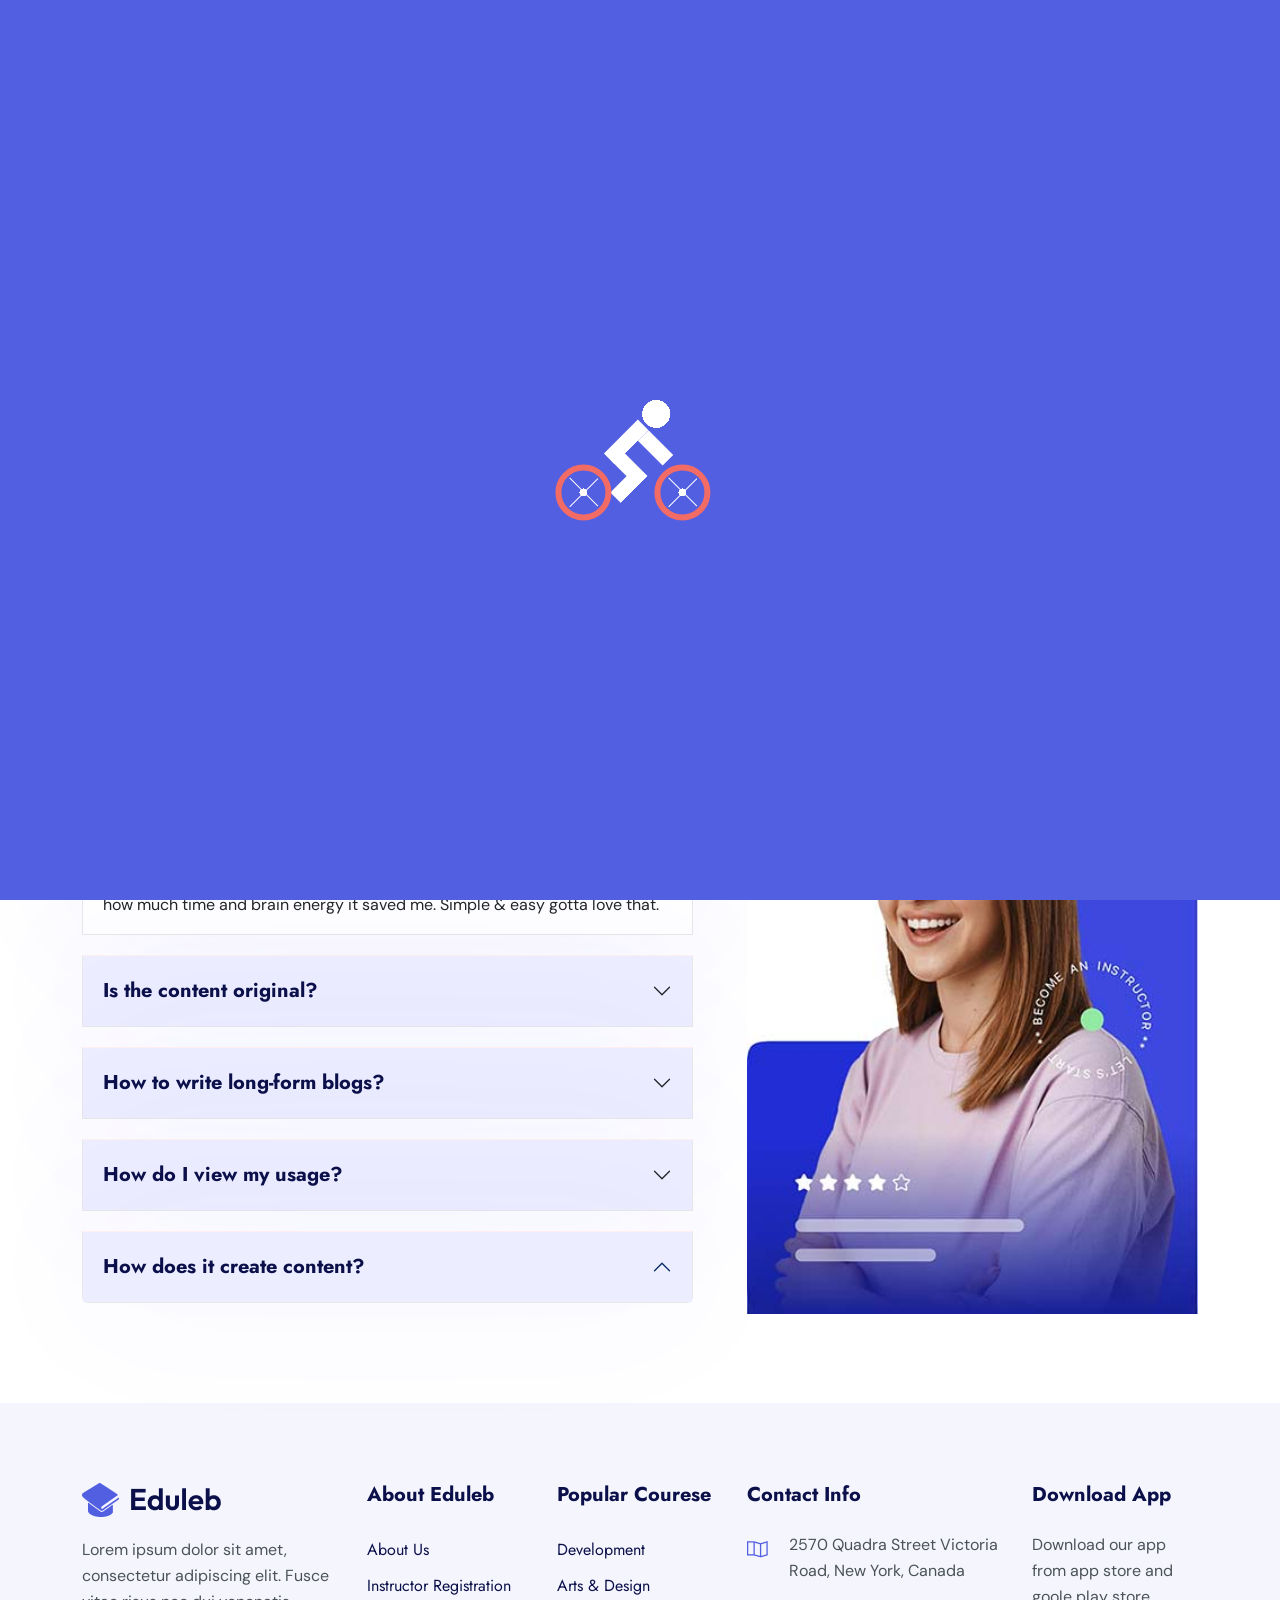
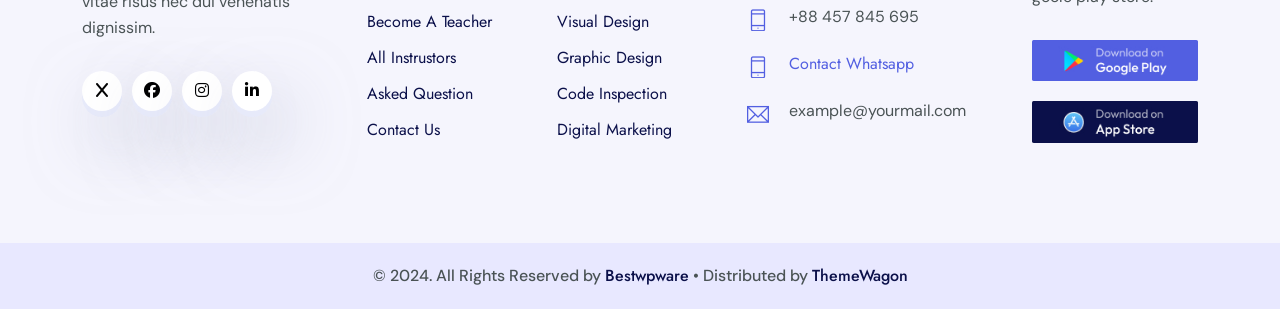
<file: faq.html>
<!DOCTYPE html>
<html lang="en">

	<head>
		<!-- Meta -->
		<meta charset="utf-8">
		<meta http-equiv="X-UA-Compatible" content="IE=edge">
		<meta name="viewport" content="width=device-width, initial-scale=1, shrink-to-fit=no">
		<!-- The above 3 meta tags *must* come first in the head; any other head content must come *after* these tags -->
		<meta name="description" content="Eduleb - Education HTML Template">
		<meta name="keywords" content="agency, business, corporate, creative, html5, modern, multipurpose, One Page, parallax, startup">		
		<!-- SITE TITLE -->
		<title>Eduleb - Education HTML Template</title>			
		<!-- Latest Bootstrap min CSS -->
		<link rel="stylesheet" href="assets/bootstrap/css/bootstrap.min.css">		
		<!-- Google Font -->
		<link href="https://fonts.googleapis.com/css2?family=DM+Sans:ital,opsz,wght@0,9..40,100..1000;1,9..40,100..1000&display=swap" rel="stylesheet">
		<link href="https://fonts.googleapis.com/css2?family=Jost:ital,wght@0,100..900;1,100..900&display=swap" rel="stylesheet">
		<!-- Font Awesome CSS -->
		<link rel="stylesheet" href="https://cdnjs.cloudflare.com/ajax/libs/font-awesome/6.5.2/css/all.min.css">
		<link rel="stylesheet" href="assets/fonts/font-awesome.min.css">
		<link rel="stylesheet" href="assets/fonts/themify-icons.css">
		<!--- owl carousel Css-->
		<link rel="stylesheet" href="assets/owlcarousel/css/owl.carousel.css">
		<link rel="stylesheet" href="assets/owlcarousel/css/owl.theme.css">	
		<!--jquery-simple-mobilemenu Css-->
        <link rel="stylesheet" href="assets/css/jquery-simple-mobilemenu.css">			
		<!-- MAGNIFIC CSS -->
		<link rel="stylesheet" href="assets/css/magnific-popup.css">		
		<!-- animate CSS -->
		<link rel="stylesheet" href="assets/css/animate.css">	
		<!-- Style CSS -->					
		<link rel="stylesheet" href="assets/css/style.css">					
		<!-- HTML5 shim and Respond.js IE8 support of HTML5 elements and media queries -->
		<!-- WARNING: Respond.js doesn't work if you view the page via file:// -->
		<!--[if lt IE 9]>
		  <script src="https://oss.maxcdn.com/html5shiv/3.7.2/html5shiv.min.js"></script>
		  <script src="https://oss.maxcdn.com/respond/1.4.2/respond.min.js"></script>
		<![endif]-->
	</head>
	
    <body data-spy="scroll" data-offset="80">

		<!-- START PRELOADER -->
		<div class="preloaders">
			<span class="loader"></span>
		</div>
		<!-- END PRELOADER -->		

		<!-- START NAVBAR -->  
		<div id="navigation" class="navbar-light bg-faded site-navigation">
			<div class="container-fluid">
				<div class="row">
					<div class="col-20 align-self-center">
						<div class="site-logo">
							<a href="index.html"><img src="assets/img/logo.png" alt=""></a>          				
						</div>
					</div><!--- END Col -->
					
					<div class="col-60 d-flex">
						<nav id="main-menu">
							<ul>
								<li class="menu-item-has-children"><a href="#">Home</a>
									<ul>										
										<li><a href="index.html">Home 01</a></li>
										<li><a href="index2.html">Home 02</a></li>
									</ul>
								</li>
								<li><a href="about.html">About</a></li>				  				  
								<li class="menu-item-has-children"><a href="course.html">Course</a>
									<ul>										
										<li><a href="course.html">Course</a></li>
										<li><a href="course_details.html">Course Details</a></li>
									</ul>
								</li>								
								<li class="menu-item-has-children"><a href="#">Pages</a>
									<ul>										
										<li><a href="instructor.html">Instructor</a></li>
										<li><a href="ins_details.html">Instructor Details</a></li>
										<li><a href="pricing.html">Pricing Plan</a></li>
										<li><a href="faq.html">Faq Page</a></li>			
										<li><a href="404.html">404</a></li>				
									</ul>
								</li>							
								<li class="menu-item-has-children"><a href="blog.html">Blog</a>
									<ul>										
										<li><a href="blog.html">Blog</a></li>
										<li><a href="blog_single.html">Blog Details</a></li>
									</ul>
								</li>							  
								<li><a href="contact.html">Contact</a></li>
							</ul>
						</nav>
					</div><!--- END Col -->
					
					<div class="col-20 d-none d-xl-block text-end align-self-center">
						<a href="#" class="header-btn">Sign In</a>
						<a href="contact.html" class="btn_one">Sign Up</a>
					</div><!--- END Col -->
					
					<ul class="mobile_menu">						
						<li><a href="#">Home</a>
							<ul class="sub-menu">										
								<li><a href="index.html">Home 01</a></li>
								<li><a href="index2.html">Home 02</a></li>						
							</ul>
						</li>	
						<li><a href="about.html">About</a></li>						
						<li><a href="#">Course</a>
							<ul class="sub-menu">										
								<li><a href="course.html">Course</a></li>
								<li><a href="course_details.html">Course Deails</a></li>									
							</ul>
						</li>
						<li><a href="#">Pages</a>
							<ul class="sub-menu">									
								<li><a href="instructor.html">Instructor</a></li>
								<li><a href="ins_details.html">Instructor Details</a></li>
								<li><a href="pricing.html">Pricing Plan</a></li>
								<li><a href="faq.html">Faq Page</a></li>			
								<li><a href="404.html">404</a></li>							
							</ul>
						</li>			
						<li><a href="blog.html">Blog</a>
							<ul class="sub-menu">										
								<li><a href="blog.html">Blog</a></li>
								<li><a href="blog_single.html">Blog Details</a></li>
							</ul>
						</li>						
						<li><a href="contact.html">Contact</a></li>
					</ul>			
				</div><!--- END ROW -->
			</div><!--- END CONTAINER -->
		</div> 	  
		<!-- END NAVBAR -->		

		<!-- START SECTION TOP -->
		<section class="section-top">
			<div class="container">
				<div class="col-lg-10 offset-lg-1 text-center">
					<div class="section-top-title wow fadeInRight" data-wow-duration="1s" data-wow-delay="0.3s" data-wow-offset="0">
						<h1>Faq</h1>
						<ul>
							<li><a href="index.html">Home</a></li>
							<li> / Faq</li>
						</ul>
					</div><!-- //.HERO-TEXT -->
				</div><!--- END COL -->
			</div><!--- END CONTAINER -->
		</section>	
		<!-- END SECTION TOP -->
		
		<!-- START FAQ -->
		<section class="faq_area section-padding">
			<div class="container">															
				<div class="row justify-content-center">		
					<div class="col-lg-7 col-sm-12 col-xs-12">
						<div class="accordion" id="accordionExample">
						  <div class="accordion-item">
							<h2 class="accordion-header" id="headingOne">
							  <button class="accordion-button" type="button" data-bs-toggle="collapse" data-bs-target="#collapseOne" aria-expanded="true" aria-controls="collapseOne">
								How does it create content?
							  </button>
							</h2>
							<div id="collapseOne" class="accordion-collapse collapse show" aria-labelledby="headingOne" data-bs-parent="#accordionExample">
							  <div class="accordion-body">
								Great value and so easy to use and saves me so much time! I was shocked by how much time and brain energy it saved me. Simple & easy gotta love that. Great value and so easy to use and saves me so much time! I was shocked by how much time and brain energy it saved me. Simple & easy gotta love that.
							  </div>
							</div>
						  </div><!-- END ACCORDION ITEM  -->
						  <div class="accordion-item">
							<h2 class="accordion-header" id="headingTwo">
							  <button class="accordion-button collapsed" type="button" data-bs-toggle="collapse" data-bs-target="#collapseTwo" aria-expanded="false" aria-controls="collapseTwo">
								Is the content original?
							  </button>
							</h2>
							<div id="collapseTwo" class="accordion-collapse collapse" aria-labelledby="headingTwo" data-bs-parent="#accordionExample">
							  <div class="accordion-body">
								Great value and so easy to use and saves me so much time! I was shocked by how much time and brain energy it saved me. Simple & easy gotta love that. Great value and so easy to use and saves me so much time! I was shocked by how much time and brain energy it saved me. Simple & easy gotta love that.
							  </div>
							</div>
						  </div><!-- END ACCORDION ITEM  -->
						  <div class="accordion-item">
							<h2 class="accordion-header" id="headingThree">
							  <button class="accordion-button collapsed" type="button" data-bs-toggle="collapse" data-bs-target="#collapseThree" aria-expanded="false" aria-controls="collapseThree">
								How to write long-form blogs?
							  </button>
							</h2>
							<div id="collapseThree" class="accordion-collapse collapse" aria-labelledby="headingThree" data-bs-parent="#accordionExample">
							  <div class="accordion-body">
								Great value and so easy to use and saves me so much time! I was shocked by how much time and brain energy it saved me. Simple & easy gotta love that. Great value and so easy to use and saves me so much time! I was shocked by how much time and brain energy it saved me. Simple & easy gotta love that.
							  </div>
							</div>
						  </div><!-- END ACCORDION ITEM  -->
						  <div class="accordion-item">
							<h2 class="accordion-header" id="headingFour">
							  <button class="accordion-button collapsed" type="button" data-bs-toggle="collapse" data-bs-target="#collapseFour" aria-expanded="false" aria-controls="collapseFour">
								How do I view my usage?
							  </button>
							</h2>
							<div id="collapseFour" class="accordion-collapse collapse" aria-labelledby="headingFour" data-bs-parent="#accordionExample">
							  <div class="accordion-body">
								Great value and so easy to use and saves me so much time! I was shocked by how much time and brain energy it saved me. Simple & easy gotta love that. Great value and so easy to use and saves me so much time! I was shocked by how much time and brain energy it saved me. Simple & easy gotta love that.
							  </div>
							</div>
						  </div><!-- END ACCORDION ITEM  -->	
						  <div class="accordion-item">
							<h2 class="accordion-header" id="headingFive">
							  <button class="accordion-button" type="button" data-bs-toggle="collapse" data-bs-target="#collapseFive" aria-expanded="true" aria-controls="collapseFive">
								How does it create content?
							  </button>
							</h2>
							<div id="collapseFive" class="accordion-collapse collapse" aria-labelledby="headingFive" data-bs-parent="#accordionExample">
							  <div class="accordion-body">
								Great value and so easy to use and saves me so much time! I was shocked by how much time and brain energy it saved me. Simple & easy gotta love that. Great value and so easy to use and saves me so much time! I was shocked by how much time and brain energy it saved me. Simple & easy gotta love that.
							  </div>
							</div>
						  </div><!-- END ACCORDION ITEM  -->					  
						</div>						
					</div><!-- END COL  -->	
					<div class="col-lg-5 col-sm-12 col-xs-12">
						<div class="faq_img">
							<img src="assets/img/faq.jpg" alt="faq image" />
						</div>
					</div>					
				</div><!--END  ROW  -->
			</div><!--- END CONTAINER -->
		</section>
		<!-- END FAQ -->				
		
		<!-- START FOOTER -->
		<div class="footer section-padding">
			<div class="container">				
				<div class="row">						
					<div class="col-lg-3 col-sm-6 col-xs-12">
						<div class="single_footer">
							<a href="index.html"><img src="assets/img/logo.png" alt=""></a>         
							<p>Lorem ipsum dolor sit amet, consectetur adipiscing elit. Fusce vitae risus nec dui venenatis dignissim.</p>
							<div class="social_profile">
								<ul>
									<li><a class="f_facebook" href="#"><i class="fa-solid fa-x"></i></a></li>
									<li><a class="f_twitter" href="#"><i class="fa-brands fa-facebook-f"></i></a></li>
									<li><a class="f_instagram"href="#"><i class="fa-brands fa-instagram"></i></a></li>
									<li><a class="f_linkedin" href="#"><i class="fa-brands fa-linkedin-in"></i></a></li>
								</ul>
							</div>
						</div>			
					</div><!--- END COL -->						
					<div class="col-lg-2 col-sm-6 col-xs-12">
						<div class="single_footer">
							<h4>About Eduleb</h4>
							<ul>
								<li><a href="#">About us</a></li>
								<li><a href="#">Instructor Registration</a></li>
								<li><a href="#">Become A Teacher</a></li>
								<li><a href="#">All Instrustors</a></li>
								<li><a href="#">Asked Question</a></li>
								<li><a href="#">Contact us</a></li>
							</ul>
						</div>
					</div><!--- END COL -->	
					<div class="col-lg-2 col-sm-6 col-xs-12">
						<div class="single_footer">
							<h4>Popular Courese</h4>
							<ul>
								<li><a href="#">Development</a></li>
								<li><a href="#">Arts & design</a></li>
								<li><a href="#">Visual Design</a></li>
								<li><a href="#">Graphic Design</a></li>
								<li><a href="#">Code Inspection</a></li>						
								<li><a href="#">Digital Marketing</a></li>						
							</ul>
						</div>
					</div><!--- END COL -->
					<div class="col-lg-3 col-sm-6 col-xs-12">
						<div class="single_footer">
							<h4>Contact Info</h4>
							<div class="sf_contact">
								<span class="ti-map"></span>
								<p>2570 Quadra Street Victoria Road, New York, Canada</p>
							</div>
							<div class="sf_contact">
								<span class="ti-mobile"></span>
								<p>+88 457 845 695</p>
							</div>
							<div class="sf_contact">
								<span class="ti-mobile"></span>
								<p><a href="tel:+88457845695">Contact Whatsapp</a></p>
							</div>
							<div class="sf_contact">
								<span class="ti-email"></span>
								<p>example@yourmail.com</p>
							</div>
						</div>
					</div><!--- END COL -->						
					<div class="col-lg-2 col-sm-6 col-xs-12">
						<div class="single_footer">
							<h4>Download App</h4>
							<p>Download our app from app store and goole play store.</p>
							<a href="index.html"><img src="assets/img/google-play.jpg" class="foot_img" alt=""></a>  
							<a href="index.html"><img src="assets/img/app-store.jpg" class="foot_img" alt=""></a>  
						</div>
					</div><!--- END COL -->	
				</div><!--- END ROW -->					
			</div><!--- END CONTAINER -->
		</div>
		<!-- END FOOTER -->	

		<!-- START FOOTER COPYRIGHT -->	
		<div class="foot_copy">
			<div class="footer_copyright">
				<p>&copy; 2024. All Rights Reserved by <a href="https://bestwpware.com/">Bestwpware</a> • Distributed by <a href="https://themewagon.com">ThemeWagon</a></p>
			</div>	
		</div>
		<!-- END FOOTER COPYRIGHT -->	
	
	<!-- Latest jQuery -->
		<script src="assets/js/jquery-1.12.4.min.js"></script>
	<!-- Latest compiled and minified Bootstrap -->
		<script src="assets/bootstrap/js/bootstrap.min.js"></script>
	<!-- modernizer JS -->		
		<script src="assets/js/modernizr-2.8.3.min.js"></script>	
	<!-- jquery-simple-mobilemenu.min -->
		<script src="assets/js/jquery-simple-mobilemenu.js"></script>		
	<!-- owl-carousel min js  -->
		<script src="assets/owlcarousel/js/owl.carousel.min.js"></script>					
	<!-- magnific-popup js -->               
		<script src="assets/js/jquery.magnific-popup.min.js"></script>						
	<!-- countTo js -->
		<script src="assets/js/jquery.inview.min.js"></script>								
	<!-- scrolltopcontrol js -->
		<script src="assets/js/scrolltopcontrol.js"></script>			
	<!-- WOW - Reveal Animations When You Scroll -->
		<script src="assets/js/wow.min.js"></script>				
	<!-- scripts js -->
		<script src="assets/js/scripts.js"></script>
    </body>
</html>
</file>
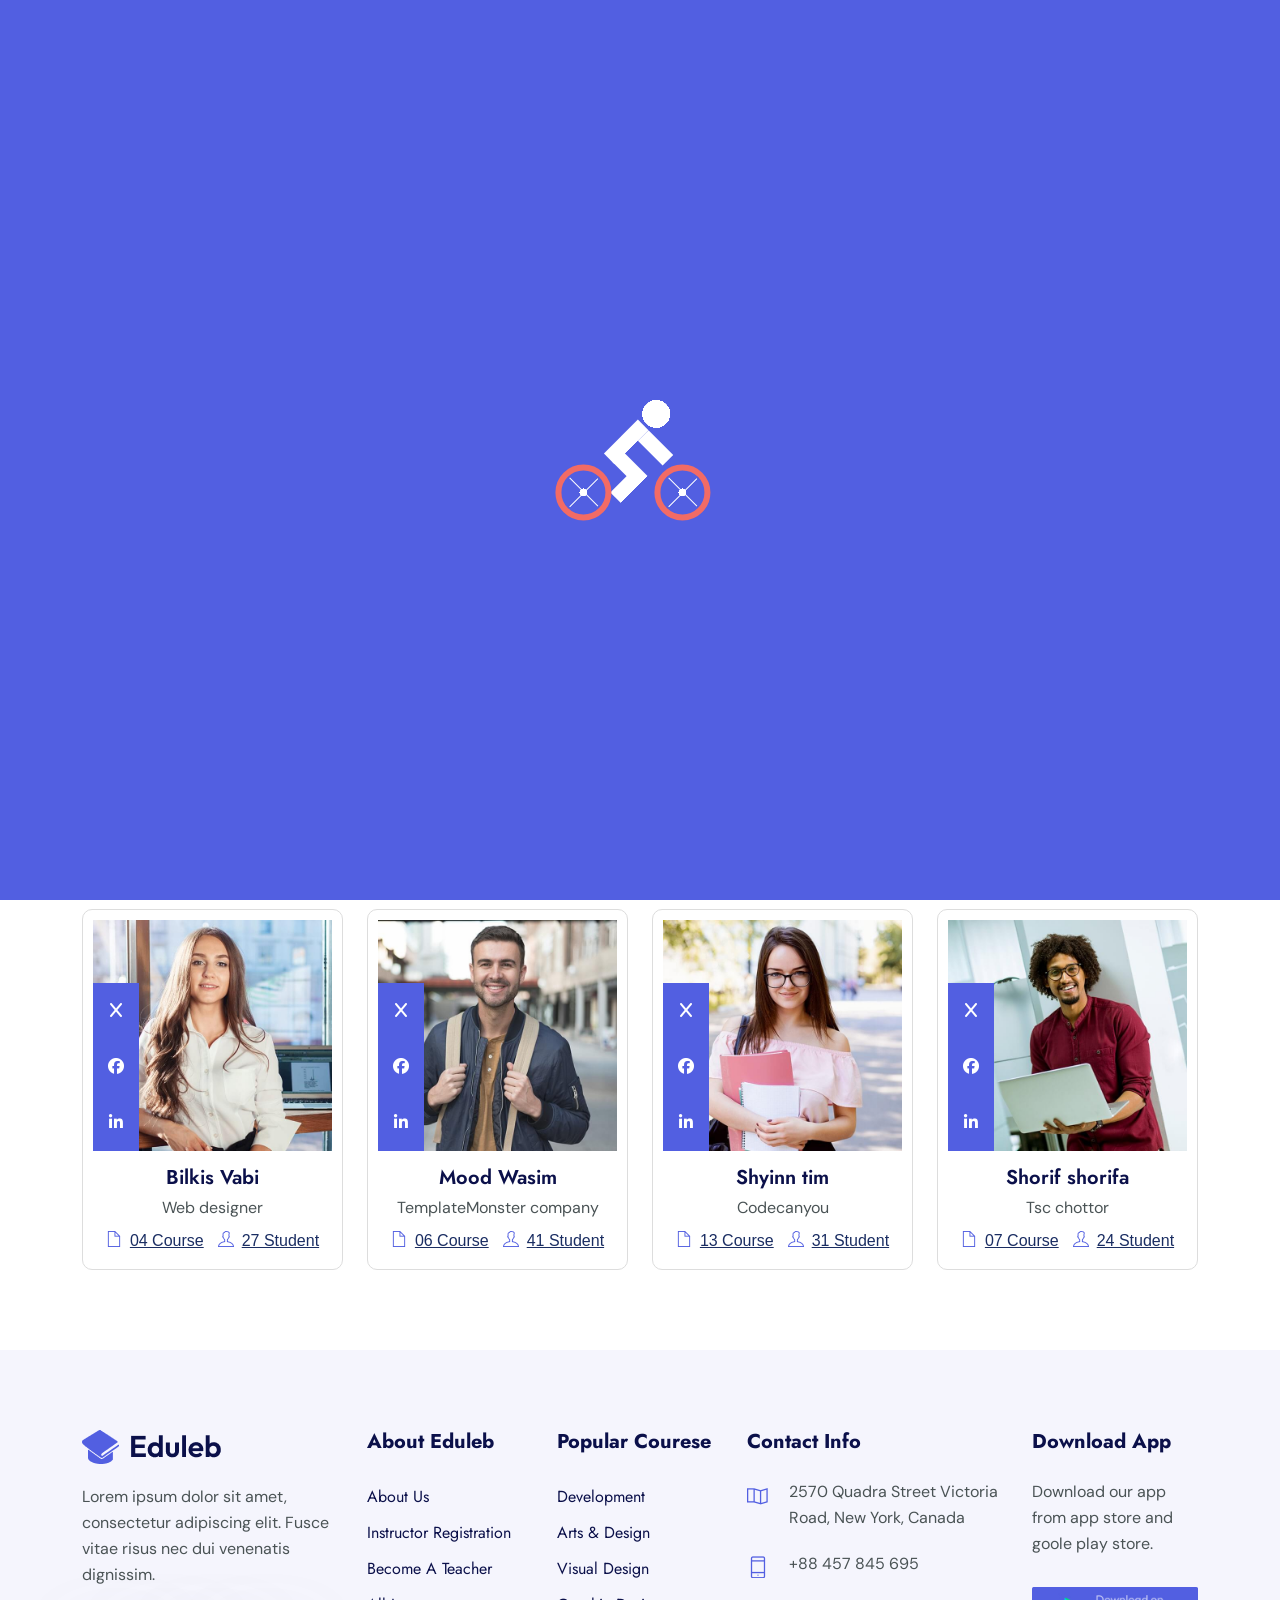
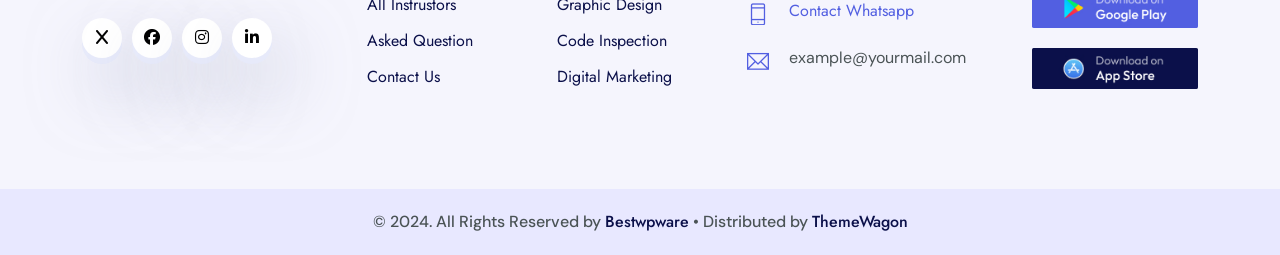
<file: instructor.html>
<!DOCTYPE html>
<html lang="en">

	<head>
		<!-- Meta -->
		<meta charset="utf-8">
		<meta http-equiv="X-UA-Compatible" content="IE=edge">
		<meta name="viewport" content="width=device-width, initial-scale=1, shrink-to-fit=no">
		<!-- The above 3 meta tags *must* come first in the head; any other head content must come *after* these tags -->
		<meta name="description" content="Eduleb - Education HTML Template">
		<meta name="keywords" content="agency, business, corporate, creative, html5, modern, multipurpose, One Page, parallax, startup">		
		<!-- SITE TITLE -->
		<title>Eduleb - Education HTML Template</title>			
		<!-- Latest Bootstrap min CSS -->
		<link rel="stylesheet" href="assets/bootstrap/css/bootstrap.min.css">		
		<!-- Google Font -->
		<link href="https://fonts.googleapis.com/css2?family=DM+Sans:ital,opsz,wght@0,9..40,100..1000;1,9..40,100..1000&display=swap" rel="stylesheet">
		<link href="https://fonts.googleapis.com/css2?family=Jost:ital,wght@0,100..900;1,100..900&display=swap" rel="stylesheet">
		<!-- Font Awesome CSS -->
		<link rel="stylesheet" href="https://cdnjs.cloudflare.com/ajax/libs/font-awesome/6.5.2/css/all.min.css">
		<link rel="stylesheet" href="assets/fonts/font-awesome.min.css">
		<link rel="stylesheet" href="assets/fonts/themify-icons.css">
		<!--- owl carousel Css-->
		<link rel="stylesheet" href="assets/owlcarousel/css/owl.carousel.css">
		<link rel="stylesheet" href="assets/owlcarousel/css/owl.theme.css">	
		<!--jquery-simple-mobilemenu Css-->
        <link rel="stylesheet" href="assets/css/jquery-simple-mobilemenu.css">			
		<!-- MAGNIFIC CSS -->
		<link rel="stylesheet" href="assets/css/magnific-popup.css">		
		<!-- animate CSS -->
		<link rel="stylesheet" href="assets/css/animate.css">	
		<!-- Style CSS -->					
		<link rel="stylesheet" href="assets/css/style.css">					
		<!-- HTML5 shim and Respond.js IE8 support of HTML5 elements and media queries -->
		<!-- WARNING: Respond.js doesn't work if you view the page via file:// -->
		<!--[if lt IE 9]>
		  <script src="https://oss.maxcdn.com/html5shiv/3.7.2/html5shiv.min.js"></script>
		  <script src="https://oss.maxcdn.com/respond/1.4.2/respond.min.js"></script>
		<![endif]-->
	</head>
	
    <body data-spy="scroll" data-offset="80">

		<!-- START PRELOADER -->
		<div class="preloaders">
			<span class="loader"></span>
		</div>
		<!-- END PRELOADER -->		

		<!-- START NAVBAR -->  
		<div id="navigation" class="navbar-light bg-faded site-navigation">
			<div class="container-fluid">
				<div class="row">
					<div class="col-20 align-self-center">
						<div class="site-logo">
							<a href="index.html"><img src="assets/img/logo.png" alt=""></a>          				
						</div>
					</div><!--- END Col -->
					
					<div class="col-60 d-flex">
						<nav id="main-menu">
							<ul>
								<li class="menu-item-has-children"><a href="#">Home</a>
									<ul>										
										<li><a href="index.html">Home 01</a></li>
										<li><a href="index2.html">Home 02</a></li>
									</ul>
								</li>
								<li><a href="about.html">About</a></li>				  				  
								<li class="menu-item-has-children"><a href="course.html">Course</a>
									<ul>										
										<li><a href="course.html">Course</a></li>
										<li><a href="course_details.html">Course Details</a></li>
									</ul>
								</li>								
								<li class="menu-item-has-children"><a href="#">Pages</a>
									<ul>										
										<li><a href="instructor.html">Instructor</a></li>
										<li><a href="ins_details.html">Instructor Details</a></li>
										<li><a href="pricing.html">Pricing Plan</a></li>
										<li><a href="faq.html">Faq Page</a></li>			
										<li><a href="404.html">404</a></li>				
									</ul>
								</li>							
								<li class="menu-item-has-children"><a href="blog.html">Blog</a>
									<ul>										
										<li><a href="blog.html">Blog</a></li>
										<li><a href="blog_single.html">Blog Details</a></li>
									</ul>
								</li>							  
								<li><a href="contact.html">Contact</a></li>
							</ul>
						</nav>
					</div><!--- END Col -->
					
					<div class="col-20 d-none d-xl-block text-end align-self-center">
						<a href="#" class="header-btn">Sign In</a>
						<a href="contact.html" class="btn_one">Sign Up</a>
					</div><!--- END Col -->
					
					<ul class="mobile_menu">						
						<li><a href="#">Home</a>
							<ul class="sub-menu">										
								<li><a href="index.html">Home 01</a></li>
								<li><a href="index2.html">Home 02</a></li>						
							</ul>
						</li>	
						<li><a href="about.html">About</a></li>						
						<li><a href="#">Course</a>
							<ul class="sub-menu">										
								<li><a href="course.html">Course</a></li>
								<li><a href="course_details.html">Course Deails</a></li>									
							</ul>
						</li>
						<li><a href="#">Pages</a>
							<ul class="sub-menu">									
								<li><a href="instructor.html">Instructor</a></li>
								<li><a href="ins_details.html">Instructor Details</a></li>
								<li><a href="pricing.html">Pricing Plan</a></li>
								<li><a href="faq.html">Faq Page</a></li>			
								<li><a href="404.html">404</a></li>							
							</ul>
						</li>			
						<li><a href="blog.html">Blog</a>
							<ul class="sub-menu">										
								<li><a href="blog.html">Blog</a></li>
								<li><a href="blog_single.html">Blog Details</a></li>
							</ul>
						</li>						
						<li><a href="contact.html">Contact</a></li>
					</ul>			
				</div><!--- END ROW -->
			</div><!--- END CONTAINER -->
		</div> 	  
		<!-- END NAVBAR -->	

		<!-- START SECTION TOP -->
		<section class="section-top">
			<div class="container">
				<div class="col-lg-10 offset-lg-1 text-center">
					<div class="section-top-title wow fadeInRight" data-wow-duration="1s" data-wow-delay="0.3s" data-wow-offset="0">
						<h1>Our instructor</h1>
						<ul>
							<li><a href="index.html">Home</a></li>
							<li> / instructor</li>
						</ul>
					</div><!-- //.HERO-TEXT -->
				</div><!--- END COL -->
			</div><!--- END CONTAINER -->
		</section>	
		<!-- END SECTION TOP -->
		
		<!-- START TEAM -->
		<section class="team_area section-padding">
			<div class="container">									
				<div class="section-title text-center">
					<h2>Meet our Instructors</h2>
					<p>We offer a brand new approach to the most basic learning paradigms. Choose from a wide range of learning options and gain new skills! Our school is know.</p>
				</div>						
				<div class="row">													
					<div class="col-lg-3 col-sm-6 col-xs-12 wow fadeInUp" data-wow-duration="1s" data-wow-delay="0.1s" data-wow-offset="0">
						<div class="our-team">
							<div class="team-content">
								<a href="#"><img src="assets/img/team/team1.jpg" alt=""></a>
								<ul class="social-links">
									<li><a href="#"><i class="fa-solid fa-x"></i></a></li>
									<li><a href="#"><i class="fa-brands fa-facebook-f"></i></a></li>
									<li><a href="#"><i class="fa-brands fa-linkedin-in"></i></a></li>
								</ul>
							</div>
							<div class="team-prof">
								<h3>Bilkis Vabi</h3>
								<span>Web designer</span>
							</div>
							<div class="sth_det2">
								<span class="ti-file"> <u>04 Course</u></span>
								<span class="ti-user"> <u>27 Student</u></span>
							</div>									
						</div>
					</div><!--- END COL -->										
					<div class="col-lg-3 col-sm-6 col-xs-12 wow fadeInUp" data-wow-duration="1s" data-wow-delay="0.1s" data-wow-offset="0">
						<div class="our-team">
							<div class="team-content">
								<a href="#"><img src="assets/img/team/team2.jpg" alt=""></a>
								<ul class="social-links">
									<li><a href="#"><i class="fa-solid fa-x"></i></a></li>
									<li><a href="#"><i class="fa-brands fa-facebook-f"></i></a></li>
									<li><a href="#"><i class="fa-brands fa-linkedin-in"></i></a></li>
								</ul>
							</div>
							<div class="team-prof">
								<h3>Mood Wasim</h3>
								<span>TemplateMonster company</span>
							</div>
							<div class="sth_det2">
								<span class="ti-file"> <u>06 Course</u></span>
								<span class="ti-user"> <u>41 Student</u></span>
							</div>							
						</div>
					</div><!--- END COL -->										
					<div class="col-lg-3 col-sm-6 col-xs-12 wow fadeInUp" data-wow-duration="1s" data-wow-delay="0.1s" data-wow-offset="0">
						<div class="our-team">
							<div class="team-content">
								<a href="#"><img src="assets/img/team/team3.jpg" alt=""></a>
								<ul class="social-links">
									<li><a href="#"><i class="fa-solid fa-x"></i></a></li>
									<li><a href="#"><i class="fa-brands fa-facebook-f"></i></a></li>
									<li><a href="#"><i class="fa-brands fa-linkedin-in"></i></a></li>
								</ul>
							</div>
							<div class="team-prof">
								<h3>Shyinn tim</h3>
								<span>Codecanyou</span>
							</div>
							<div class="sth_det2">
								<span class="ti-file"> <u>13 Course</u></span>
								<span class="ti-user"> <u>31 Student</u></span>
							</div>
						</div>
					</div><!--- END COL -->										
					<div class="col-lg-3 col-sm-6 col-xs-12 wow fadeInUp" data-wow-duration="1s" data-wow-delay="0.1s" data-wow-offset="0">
						<div class="our-team">
							<div class="team-content">
								<a href="#"><img src="assets/img/team/team4.jpg" alt=""></a>
								<ul class="social-links">
									<li><a href="#"><i class="fa-solid fa-x"></i></a></li>
									<li><a href="#"><i class="fa-brands fa-facebook-f"></i></a></li>
									<li><a href="#"><i class="fa-brands fa-linkedin-in"></i></a></li>
								</ul>
							</div>
							<div class="team-prof">
								<h3>Shorif shorifa</h3>
								<span>Tsc chottor</span>
							</div>
							<div class="sth_det2">
								<span class="ti-file"> <u>07 Course</u></span>
								<span class="ti-user"> <u>24 Student</u></span>
							</div>
						</div>
					</div><!--- END COL -->							  
				</div><!--- END ROW -->
			</div><!--- END CONTAINER -->
		</section>
		<!-- END TEAM -->	
		
		<!-- START FOOTER -->
		<div class="footer section-padding">
			<div class="container">				
				<div class="row">						
					<div class="col-lg-3 col-sm-6 col-xs-12">
						<div class="single_footer">
							<a href="index.html"><img src="assets/img/logo.png" alt=""></a>         
							<p>Lorem ipsum dolor sit amet, consectetur adipiscing elit. Fusce vitae risus nec dui venenatis dignissim.</p>
							<div class="social_profile">
								<ul>
									<li><a class="f_facebook" href="#"><i class="fa-solid fa-x"></i></a></li>
									<li><a class="f_twitter" href="#"><i class="fa-brands fa-facebook-f"></i></a></li>
									<li><a class="f_instagram"href="#"><i class="fa-brands fa-instagram"></i></a></li>
									<li><a class="f_linkedin" href="#"><i class="fa-brands fa-linkedin-in"></i></a></li>
								</ul>
							</div>
						</div>			
					</div><!--- END COL -->						
					<div class="col-lg-2 col-sm-6 col-xs-12">
						<div class="single_footer">
							<h4>About Eduleb</h4>
							<ul>
								<li><a href="#">About us</a></li>
								<li><a href="#">Instructor Registration</a></li>
								<li><a href="#">Become A Teacher</a></li>
								<li><a href="#">All Instrustors</a></li>
								<li><a href="#">Asked Question</a></li>
								<li><a href="#">Contact us</a></li>
							</ul>
						</div>
					</div><!--- END COL -->	
					<div class="col-lg-2 col-sm-6 col-xs-12">
						<div class="single_footer">
							<h4>Popular Courese</h4>
							<ul>
								<li><a href="#">Development</a></li>
								<li><a href="#">Arts & design</a></li>
								<li><a href="#">Visual Design</a></li>
								<li><a href="#">Graphic Design</a></li>
								<li><a href="#">Code Inspection</a></li>						
								<li><a href="#">Digital Marketing</a></li>						
							</ul>
						</div>
					</div><!--- END COL -->
					<div class="col-lg-3 col-sm-6 col-xs-12">
						<div class="single_footer">
							<h4>Contact Info</h4>
							<div class="sf_contact">
								<span class="ti-map"></span>
								<p>2570 Quadra Street Victoria Road, New York, Canada</p>
							</div>
							<div class="sf_contact">
								<span class="ti-mobile"></span>
								<p>+88 457 845 695</p>
							</div>
							<div class="sf_contact">
								<span class="ti-mobile"></span>
								<p><a href="tel:+88457845695">Contact Whatsapp</a></p>
							</div>
							<div class="sf_contact">
								<span class="ti-email"></span>
								<p>example@yourmail.com</p>
							</div>
						</div>
					</div><!--- END COL -->						
					<div class="col-lg-2 col-sm-6 col-xs-12">
						<div class="single_footer">
							<h4>Download App</h4>
							<p>Download our app from app store and goole play store.</p>
							<a href="index.html"><img src="assets/img/google-play.jpg" class="foot_img" alt=""></a>  
							<a href="index.html"><img src="assets/img/app-store.jpg" class="foot_img" alt=""></a>  
						</div>
					</div><!--- END COL -->	
				</div><!--- END ROW -->					
			</div><!--- END CONTAINER -->
		</div>
		<!-- END FOOTER -->	

		<!-- START FOOTER COPYRIGHT -->	
		<div class="foot_copy">
			<div class="footer_copyright">
				<p>&copy; 2024. All Rights Reserved by <a href="https://bestwpware.com/">Bestwpware</a> • Distributed by <a href="https://themewagon.com">ThemeWagon</a></p>
			</div>	
		</div>
		<!-- END FOOTER COPYRIGHT -->	
	
	<!-- Latest jQuery -->
		<script src="assets/js/jquery-1.12.4.min.js"></script>
	<!-- Latest compiled and minified Bootstrap -->
		<script src="assets/bootstrap/js/bootstrap.min.js"></script>
	<!-- modernizer JS -->		
		<script src="assets/js/modernizr-2.8.3.min.js"></script>	
	<!-- jquery-simple-mobilemenu.min -->
		<script src="assets/js/jquery-simple-mobilemenu.js"></script>		
	<!-- owl-carousel min js  -->
		<script src="assets/owlcarousel/js/owl.carousel.min.js"></script>					
	<!-- magnific-popup js -->               
		<script src="assets/js/jquery.magnific-popup.min.js"></script>						
	<!-- countTo js -->
		<script src="assets/js/jquery.inview.min.js"></script>								
	<!-- scrolltopcontrol js -->
		<script src="assets/js/scrolltopcontrol.js"></script>			
	<!-- WOW - Reveal Animations When You Scroll -->
		<script src="assets/js/wow.min.js"></script>				
	<!-- scripts js -->
		<script src="assets/js/scripts.js"></script>
    </body>
</html>
</file>
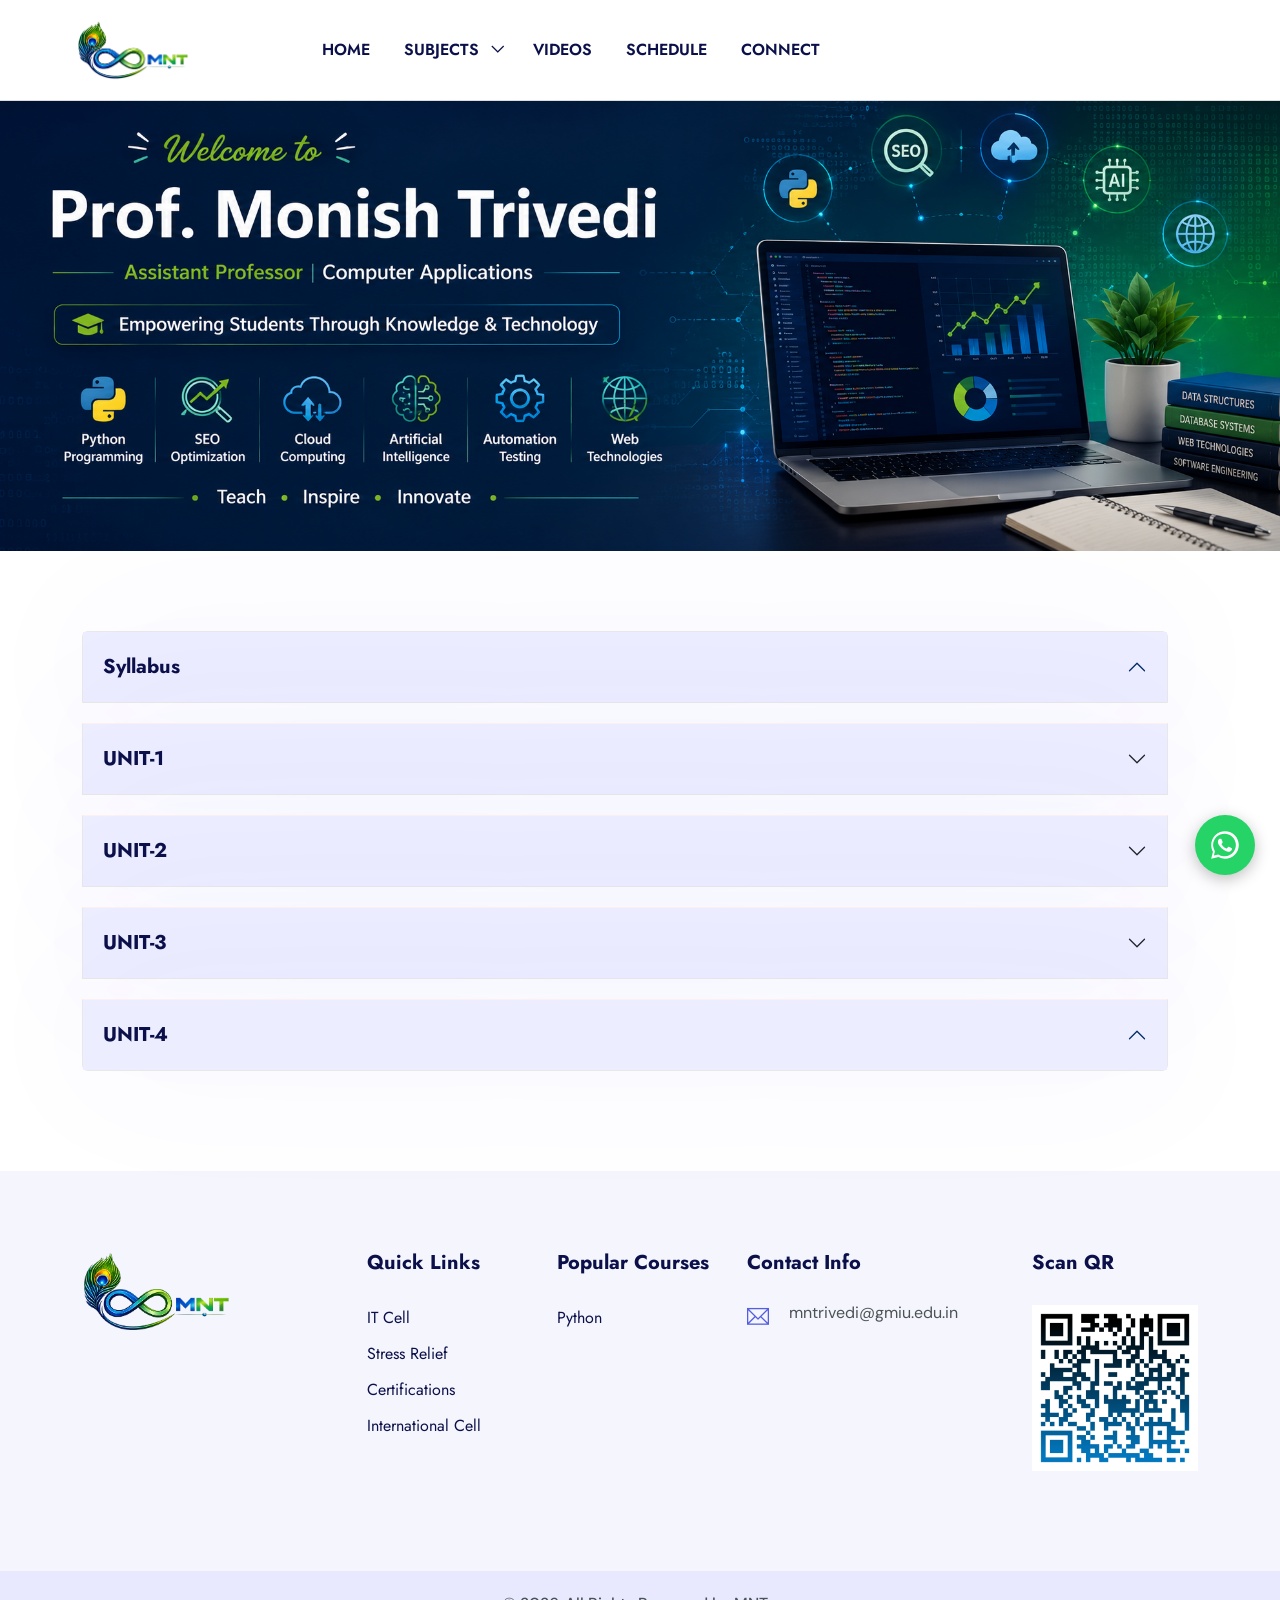
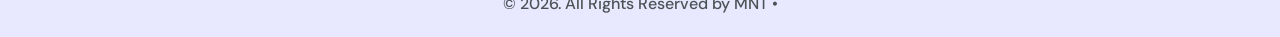
<file: python.html>
<!DOCTYPE html>
<html lang="en">
<head>
    <!-- Meta -->
		<meta charset="utf-8">
		<meta http-equiv="X-UA-Compatible" content="IE=edge">
		<meta name="viewport" content="width=device-width, initial-scale=1, shrink-to-fit=no">
		<!-- The above 3 meta tags *must* come first in the head; any other head content must come *after* these tags -->
		<meta name="description" content="Download Python Programming notes, practicals, question banks, and study material by Monish Trivedi">

    <meta name="google-site-verification" content="qphp3dFet54ylaF9HcQKJdinrZX-newnsIEwNzjLHaw" />
	<link rel="icon" type="image" href="assets/img/logo-x.png">
	<link rel="canonical" href="https://mntrivedi-sdet.github.io/Academic-Portal/python.html">
    <title>Python Programming Notes & Study Material | Academic Portal | Monish Trivedi</title>	
	<!-- Google tag (gtag.js) -->
		<script async src="https://www.googletagmanager.com/gtag/js?id=G-ECFPFJNXG9"></script>
		<script>
		window.dataLayer = window.dataLayer || [];
		function gtag(){dataLayer.push(arguments);}
		gtag('js', new Date());

		gtag('config', 'G-ECFPFJNXG9');
		</script>
		
	</head>
    <body data-spy="scroll" data-offset="80">					
		<!-- START NAVBAR -->  
		<div id="header"></div>
			<script>
			fetch("header.html")
			.then(response => response.text())
			.then(data => {
				document.getElementById("header").innerHTML = data;
			});
			</script> 	  
		<!-- END NAVBAR -->

		<!-- START SECTION TOP -->
		<section class="section-top">
			<div class="container">
				<div class="col-lg-10 offset-lg-1 text-center">
					
				</div><!--- END COL -->
			</div><!--- END CONTAINER -->
		</section>
		<!-- END SECTION TOP -->
		
		<!-- START FAQ -->
		<section class="faq_area section-padding">
			<div class="container">															
				<div class="row justify-content-center">		
					<div class="col-lg-12 col-sm-12 col-xs-12">
						<div class="accordion" id="accordionExample">
						  <div class="accordion-item">
							<h2 class="accordion-header" id="headingOne">
							  <button class="accordion-button" type="button" data-bs-toggle="collapse" data-bs-target="#collapseOne" aria-expanded="false" aria-controls="collapseOne">
								Syllabus
							  </button>
							</h2>
							<div id="collapseOne" class="accordion-collapse collapse" aria-labelledby="headingOne" data-bs-parent="#accordionExample">
							  <div class="accordion-body">
								<iframe
                                    src="https://docs.google.com/document/d/1vXdM5qHMRdM33kMX1upZKtGlUOi5AB7F/preview"
                                    width="100%"
                                    height="600"
                                    allow="autoplay">
                                </iframe>
							  </div>
							</div>
						  </div><!-- END ACCORDION ITEM  -->
						  <div class="accordion-item">
							<h2 class="accordion-header" id="headingTwo">
							  <button class="accordion-button collapsed" type="button" data-bs-toggle="collapse" data-bs-target="#collapseTwo" aria-expanded="false" aria-controls="collapseTwo">
								UNIT-1
							  </button>
							</h2>
							<div id="collapseTwo" class="accordion-collapse collapse" aria-labelledby="headingTwo" data-bs-parent="#accordionExample">
							  <div class="accordion-body">
								 <iframe
                                    src="https://docs.google.com/presentation/d/1k2E4vb6J2rJH4dHmRYbAiemDcrAEPS_j/preview"
                                    width="100%"
                                    height="600"
                                    allowfullscreen="true"
                                    mozallowfullscreen="true"
                                    webkitallowfullscreen="true">
                                </iframe>
							  </div>
							</div>
						  </div><!-- END ACCORDION ITEM  -->
						  <div class="accordion-item">
							<h2 class="accordion-header" id="headingThree">
							  <button class="accordion-button collapsed" type="button" data-bs-toggle="collapse" data-bs-target="#collapseThree" aria-expanded="false" aria-controls="collapseThree">
								UNIT-2
							  </button>
							</h2>
							<div id="collapseThree" class="accordion-collapse collapse" aria-labelledby="headingThree" data-bs-parent="#accordionExample">
							  <div class="accordion-body">
								<iframe
                                    src="https://docs.google.com/presentation/d/1Q0yhAj1r2uyjNb5qwQx_U_iC3tCS28r6/preview"
                                    frameborder="0"
                                    width="100%"
                                    height="600"
                                    allowfullscreen="true"
                                    mozallowfullscreen="true"
                                    webkitallowfullscreen="true">
                                </iframe>
							  </div>
							</div>
						  </div><!-- END ACCORDION ITEM  -->
						  <div class="accordion-item">
							<h2 class="accordion-header" id="headingFour">
							  <button class="accordion-button collapsed" type="button" data-bs-toggle="collapse" data-bs-target="#collapseFour" aria-expanded="false" aria-controls="collapseFour">
								UNIT-3
							  </button>
							</h2>
							<div id="collapseFour" class="accordion-collapse collapse" aria-labelledby="headingFour" data-bs-parent="#accordionExample">
							  <div class="accordion-body">
								<iframe
                                    src="https://docs.google.com/presentation/d/1mkC8QxGsntqlGubPYDX0TjUMV3Ie7NiO/preview"
                                    frameborder="0"
                                    width="100%"
                                    height="600"
                                    allowfullscreen="true"
                                    mozallowfullscreen="true"
                                    webkitallowfullscreen="true">
                                </iframe>
							  </div>
							</div>
						  </div><!-- END ACCORDION ITEM  -->	
						  <div class="accordion-item">
							<h2 class="accordion-header" id="headingFive">
							  <button class="accordion-button" type="button" data-bs-toggle="collapse" data-bs-target="#collapseFive" aria-expanded="true" aria-controls="collapseFive">
								UNIT-4
							  </button>
							</h2>
							<div id="collapseFive" class="accordion-collapse collapse" aria-labelledby="headingFive" data-bs-parent="#accordionExample">
							  <div class="accordion-body">
								COMING SOON...
							  </div>
							</div>
						  </div><!-- END ACCORDION ITEM  -->					  
						</div>						
					</div><!-- END COL  -->	
										
				</div><!--END  ROW  -->
			</div><!--- END CONTAINER -->
		</section>
		<!-- END FAQ -->				

		<!-- START FOOTER COPYRIGHT -->	
		<div id="footer"></div>
			<script src="assets/js/footer.js"></script>
		<!-- END FOOTER COPYRIGHT -->	

			<!-- Latest jQuery -->
		<script src="assets/js/jquery-1.12.4.min.js"></script>
	<!-- Latest compiled and minified Bootstrap -->
		<script src="assets/bootstrap/js/bootstrap.min.js"></script>
	<!-- modernizer JS -->		
		<script src="assets/js/modernizr-2.8.3.min.js"></script>	
	<!-- jquery-simple-mobilemenu.min -->
		<script src="assets/js/jquery-simple-mobilemenu.js"></script>		
	<!-- owl-carousel min js  -->
		<script src="assets/owlcarousel/js/owl.carousel.min.js"></script>					
	<!-- magnific-popup js -->               
		<script src="assets/js/jquery.magnific-popup.min.js"></script>						
	<!-- countTo js -->
		<script src="assets/js/jquery.inview.min.js"></script>								
	<!-- scrolltopcontrol js -->
		<script src="assets/js/scrolltopcontrol.js"></script>			
	<!-- WOW - Reveal Animations When You Scroll -->
		<script src="assets/js/wow.min.js"></script>				
	<!-- scripts js -->
		<script src="assets/js/scripts.js"></script>
    </body>
</html>
</file>
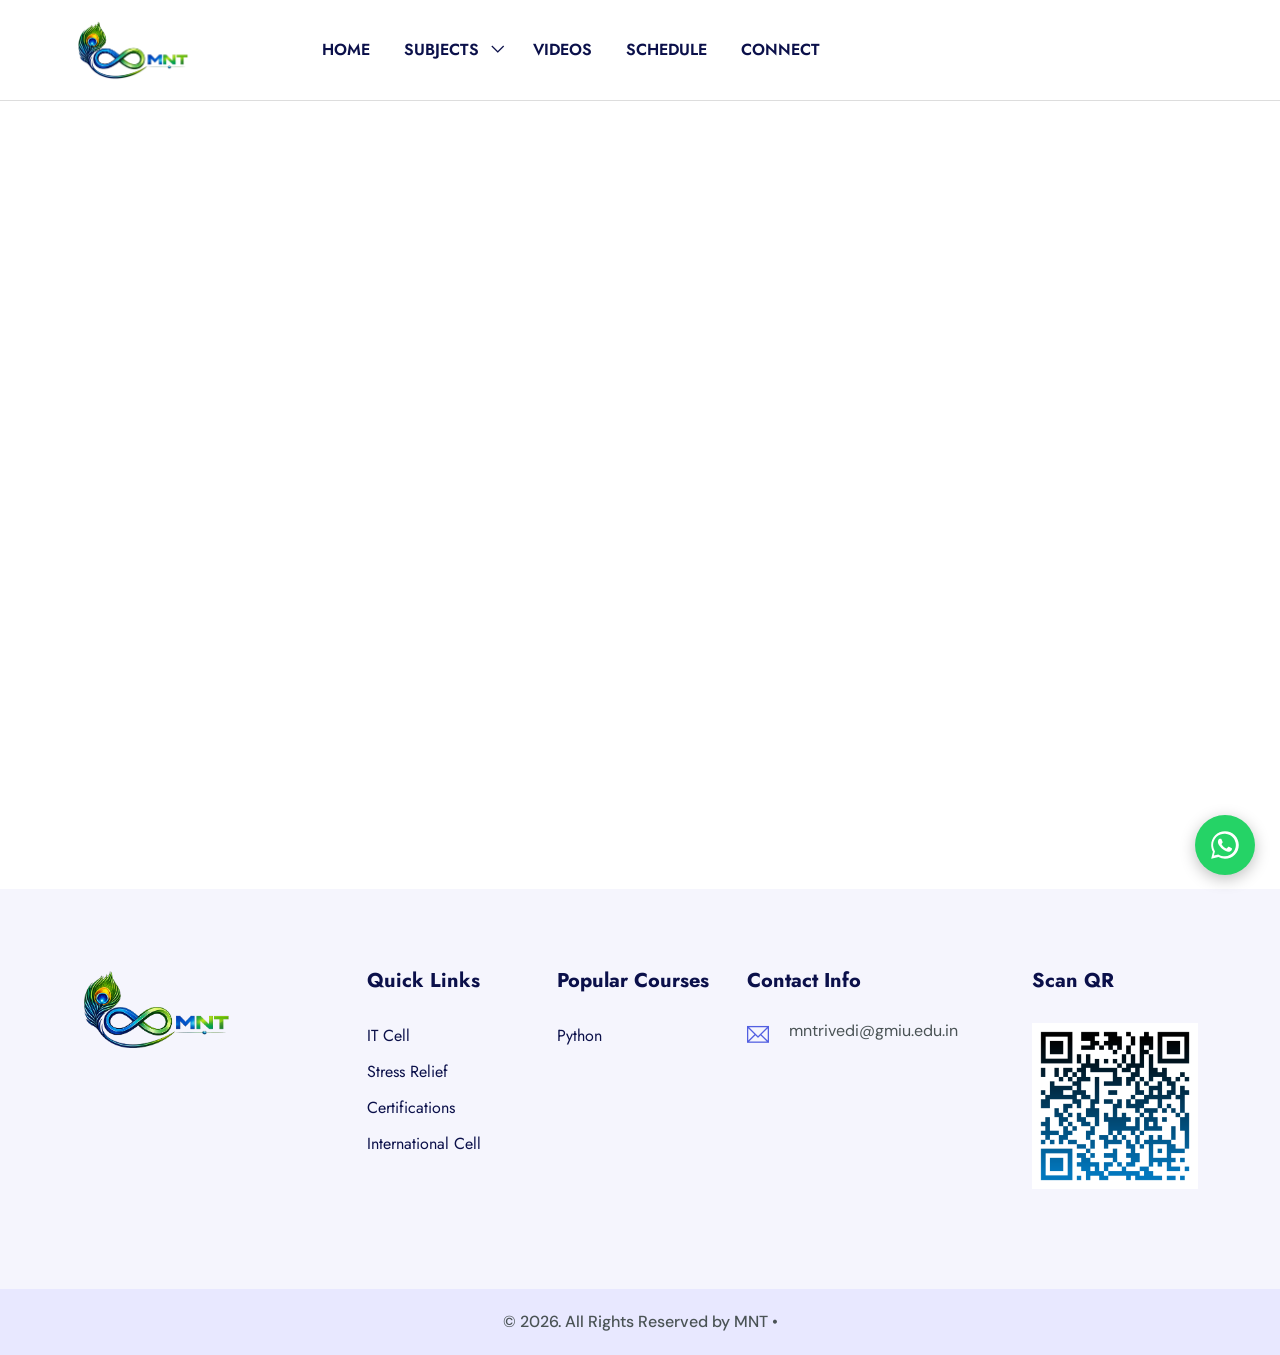
<file: schedule.html>
<!DOCTYPE html>
<html lang="en">
	<head>
    <!-- Meta -->
		<meta charset="utf-8">
		<meta http-equiv="X-UA-Compatible" content="IE=edge">
		<meta name="viewport" content="width=device-width, initial-scale=1, shrink-to-fit=no">
		<!-- The above 3 meta tags *must* come first in the head; any other head content must come *after* these tags -->
		<meta name="description" content="View the class schedule, academic calendar, and lecture timetable for courses taught by Monish Trivedi">

    <meta name="google-site-verification" content="qphp3dFet54ylaF9HcQKJdinrZX-newnsIEwNzjLHaw" />
	<link rel="icon" type="image" href="assets/img/logo-x.png">
	<link rel="canonical" href="https://mntrivedi-sdet.github.io/Academic-Portal/schedule.html">
    <title>Class Schedule & Academic Calendar | Academic Portal | Monish Trivedi</title>	
	<!-- Google tag (gtag.js) -->
		<script async src="https://www.googletagmanager.com/gtag/js?id=G-ECFPFJNXG9"></script>
		<script>
		window.dataLayer = window.dataLayer || [];
		function gtag(){dataLayer.push(arguments);}
		gtag('js', new Date());

		gtag('config', 'G-ECFPFJNXG9');
		</script>
		
	</head>

    <title>Academic Portal | Monish Trivedi</title>
	</head>
    <body data-spy="scroll" data-offset="80">	

		<!-- START NAVBAR -->  
		<div id="header"></div>
			<script>
			fetch("header.html")
			.then(response => response.text())
			.then(data => {
				document.getElementById("header").innerHTML = data;
			});
			</script>	  
		<!-- END NAVBAR -->

	<!-- START AGENT PROFILE -->
	<section class="template_agent section-padding">
		<div class="container">
			<div class="row">
			  <div class="col-lg-12 col-sm-12 col-xs-12">		
   
        <iframe
            src="https://calendar.google.com/calendar/embed?src=mntrivedi%40gmiu.edu.in&ctz=Asia%2FKolkata&mode=AGENDA&showTitle=0&showNav=0&showTabs=0&showCalendars=0&showPrint=0&showTz=0"
  style="border:0""
            style="border:0"
            width="100%"
            height="700"
            frameborder="0"
            scrolling="no">
        </iframe>
		
			  </div><!--- END COL -->				  
			</div><!--- END ROW -->
		</div><!--- END CONTAINER -->		
	</section>
	<!-- END AGENT PROFILE -->		

		<!-- START FOOTER COPYRIGHT -->	
		<div id="footer"></div>
			<script>
			fetch("footer.html")
			.then(response => response.text())
			.then(data => {
				document.getElementById("footer").innerHTML = data;
			});
			</script>
		<!-- END FOOTER COPYRIGHT -->	
	
			<!-- Latest jQuery -->
		<script src="assets/js/jquery-1.12.4.min.js"></script>
	<!-- Latest compiled and minified Bootstrap -->
		<script src="assets/bootstrap/js/bootstrap.min.js"></script>
	<!-- modernizer JS -->		
		<script src="assets/js/modernizr-2.8.3.min.js"></script>	
	<!-- jquery-simple-mobilemenu.min -->
		<script src="assets/js/jquery-simple-mobilemenu.js"></script>		
	<!-- owl-carousel min js  -->
		<script src="assets/owlcarousel/js/owl.carousel.min.js"></script>					
	<!-- magnific-popup js -->               
		<script src="assets/js/jquery.magnific-popup.min.js"></script>						
	<!-- countTo js -->
		<script src="assets/js/jquery.inview.min.js"></script>								
	<!-- scrolltopcontrol js -->
		<script src="assets/js/scrolltopcontrol.js"></script>			
	<!-- WOW - Reveal Animations When You Scroll -->
		<script src="assets/js/wow.min.js"></script>				
	<!-- scripts js -->
		<script src="assets/js/scripts.js"></script>
    </body>
</html>
</file>
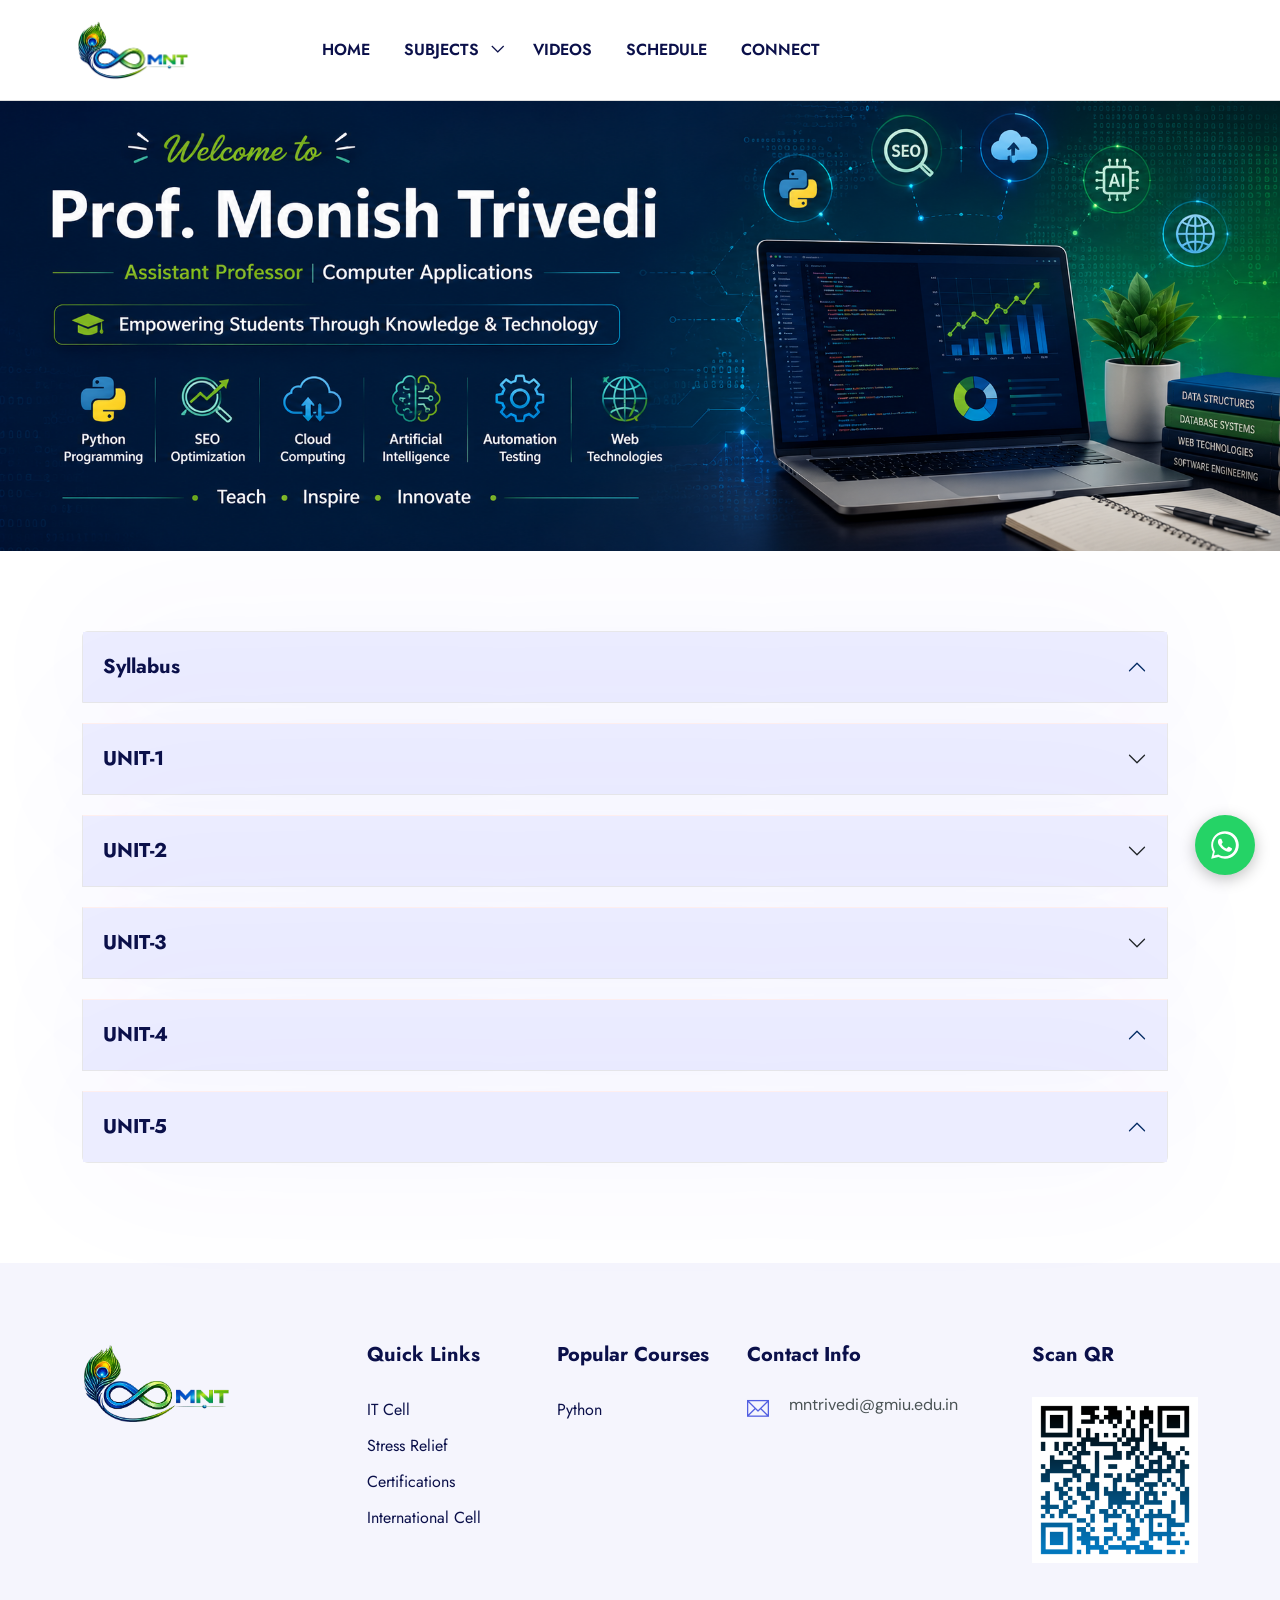
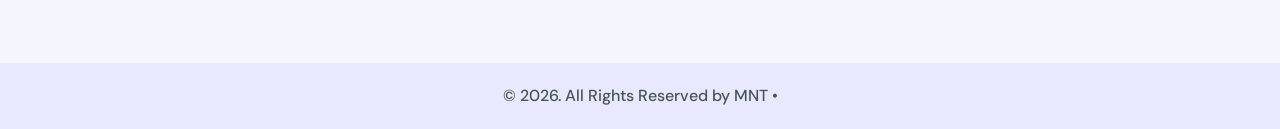
<file: seo.html>
<!DOCTYPE html>
<html lang="en">

	<head>
    <!-- Meta -->
		<meta charset="utf-8">
		<meta http-equiv="X-UA-Compatible" content="IE=edge">
		<meta name="viewport" content="width=device-width, initial-scale=1, shrink-to-fit=no">
		<!-- The above 3 meta tags *must* come first in the head; any other head content must come *after* these tags -->
		<meta name="description" content="Academic Portal - Monish Trivedi">
		<meta name="keywords" content="agency, business, corporate, creative, html5, modern, multipurpose, One Page, parallax, startup">

    <meta name="google-site-verification" content="qphp3dFet54ylaF9HcQKJdinrZX-newnsIEwNzjLHaw" />
	<link rel="icon" type="image" href="assets/img/logo-x.png">
	<link rel="canonical" href="https://mntrivedi-sdet.github.io/Academic-Portal/seo.html">
    <title>SEO Notes, Tutorials & Resources | Academic Portal | Monish Trivedi</title>	
	<!-- Google tag (gtag.js) -->
		<script async src="https://www.googletagmanager.com/gtag/js?id=G-ECFPFJNXG9"></script>
		<script>
		window.dataLayer = window.dataLayer || [];
		function gtag(){dataLayer.push(arguments);}
		gtag('js', new Date());

		gtag('config', 'G-ECFPFJNXG9');
		</script>
	</head>
	
    <body data-spy="scroll" data-offset="80">	

		<!-- START NAVBAR -->  
		<div id="header"></div>
			<script>
			fetch("header.html")
			.then(response => response.text())
			.then(data => {
				document.getElementById("header").innerHTML = data;
			});
			</script> 	  
		<!-- END NAVBAR -->		

		<!-- START SECTION TOP -->
		<section class="section-top">
			<div class="container">
				<div class="col-lg-10 offset-lg-1 text-center">
					
				</div><!--- END COL -->
			</div><!--- END CONTAINER -->
		</section>
		<!-- END SECTION TOP -->
		
		<!-- START FAQ -->
		<section class="faq_area section-padding">
			<div class="container">															
				<div class="row justify-content-center">		
					<div class="col-lg-12 col-sm-12 col-xs-12">
						<div class="accordion" id="accordionExample">
						  <div class="accordion-item">
							<h2 class="accordion-header" id="headingOne">
							  <button class="accordion-button" type="button" data-bs-toggle="collapse" data-bs-target="#collapseOne" aria-expanded="false" aria-controls="collapseOne">
								Syllabus
							  </button>
							</h2>
							<div id="collapseOne" class="accordion-collapse collapse" aria-labelledby="headingOne" data-bs-parent="#accordionExample">
							  <div class="accordion-body">
								<iframe
                                    src="https://drive.google.com/file/d/1BCzqqbRr9fEMrb7ofFSNbFaOYm7n2KEe/preview"
                                    width="100%"
                                    height="600"
                                    allow="autoplay">
                                </iframe>
							  </div>
							</div>
						  </div><!-- END ACCORDION ITEM  -->
						  <div class="accordion-item">
							<h2 class="accordion-header" id="headingTwo">
							  <button class="accordion-button collapsed" type="button" data-bs-toggle="collapse" data-bs-target="#collapseTwo" aria-expanded="false" aria-controls="collapseTwo">
								UNIT-1
							  </button>
							</h2>
							<div id="collapseTwo" class="accordion-collapse collapse" aria-labelledby="headingTwo" data-bs-parent="#accordionExample">
							  <div class="accordion-body">
								 <iframe
                                    src="https://docs.google.com/presentation/d/1OLRsH5rivJzZjsX0BEtd9knEcCYjm7h_/preview"
                                    frameborder="0"
                                    width="100%"
                                    height="600"
                                    allowfullscreen="true"
                                    mozallowfullscreen="true"
                                    webkitallowfullscreen="true">
                                </iframe>
							  </div>
							</div>
						  </div><!-- END ACCORDION ITEM  -->
						  <div class="accordion-item">
							<h2 class="accordion-header" id="headingThree">
							  <button class="accordion-button collapsed" type="button" data-bs-toggle="collapse" data-bs-target="#collapseThree" aria-expanded="false" aria-controls="collapseThree">
								UNIT-2
							  </button>
							</h2>
							<div id="collapseThree" class="accordion-collapse collapse" aria-labelledby="headingThree" data-bs-parent="#accordionExample">
							  <div class="accordion-body">
								<iframe
                                    src="https://docs.google.com/presentation/d/1E0jEZ2an2UcnWLjikP5zPNkBl1QyYFg4/preview"
                                    frameborder="0"
                                    width="100%"
                                    height="600"
                                    allowfullscreen="true"
                                    mozallowfullscreen="true"
                                    webkitallowfullscreen="true">
                                </iframe>
							  </div>
							</div>
						  </div><!-- END ACCORDION ITEM  -->
						  <div class="accordion-item">
							<h2 class="accordion-header" id="headingFour">
							  <button class="accordion-button collapsed" type="button" data-bs-toggle="collapse" data-bs-target="#collapseFour" aria-expanded="false" aria-controls="collapseFour">
								UNIT-3
							  </button>
							</h2>
							<div id="collapseFour" class="accordion-collapse collapse" aria-labelledby="headingFour" data-bs-parent="#accordionExample">
							  <div class="accordion-body">
								<iframe
                                    src="https://docs.google.com/presentation/d/1k9rQPWja__HlpU_BUGxMw-ckIAQ-E8_g/preview"
                                    frameborder="0"
                                    width="100%"
                                    height="600"
                                    allowfullscreen="true"
                                    mozallowfullscreen="true"
                                    webkitallowfullscreen="true">
                                </iframe>
							  </div>
							</div>
						  </div><!-- END ACCORDION ITEM  -->	
						  <div class="accordion-item">
							<h2 class="accordion-header" id="headingFive">
							  <button class="accordion-button" type="button" data-bs-toggle="collapse" data-bs-target="#collapseFive" aria-expanded="true" aria-controls="collapseFive">
								UNIT-4
							  </button>
							</h2>
							<div id="collapseFive" class="accordion-collapse collapse" aria-labelledby="headingFive" data-bs-parent="#accordionExample">
							  <div class="accordion-body">
								<iframe
                                    src="https://docs.google.com/presentation/d/1vnIVijmfPQFGEeOKL5ezQibs6w1iz4IJ/preview"
                                    frameborder="0"
                                    width="100%"
                                    height="600"
                                    allowfullscreen="true"
                                    mozallowfullscreen="true"
                                    webkitallowfullscreen="true">
                                </iframe>
							  </div>
							</div>
						  </div><!-- END ACCORDION ITEM  -->
						  <div class="accordion-item">
							<h2 class="accordion-header" id="headingSix">
							  <button class="accordion-button" type="button" data-bs-toggle="collapse" data-bs-target="#collapseSix" aria-expanded="true" aria-controls="collapseSix">
								UNIT-5
							  </button>
							</h2>
							<div id="collapseSix" class="accordion-collapse collapse" aria-labelledby="headingSix" data-bs-parent="#accordionExample">
							  <div class="accordion-body">
								<iframe
                                    src="https://docs.google.com/presentation/d/1WHvtGWkSspBxgVlDbMRp1Y79KGh1SBZe/preview"
                                    frameborder="0"
                                    width="100%"
                                    height="600"
                                    allowfullscreen="true"
                                    mozallowfullscreen="true"
                                    webkitallowfullscreen="true">
                                </iframe>
							  </div>
							</div>
						  </div><!-- END ACCORDION ITEM  -->					  
						</div>						
					</div><!-- END COL  -->	
										
				</div><!--END  ROW  -->
			</div><!--- END CONTAINER -->
		</section>
		<!-- END FAQ -->				

		<!-- START FOOTER COPYRIGHT -->	
		<div id="footer"></div>
			<script src="assets/js/footer.js"></script>
		<!-- END FOOTER COPYRIGHT -->	
	
	<!-- Latest jQuery -->
		<script src="assets/js/jquery-1.12.4.min.js"></script>
	<!-- Latest compiled and minified Bootstrap -->
		<script src="assets/bootstrap/js/bootstrap.min.js"></script>
	<!-- modernizer JS -->		
		<script src="assets/js/modernizr-2.8.3.min.js"></script>	
	<!-- jquery-simple-mobilemenu.min -->
		<script src="assets/js/jquery-simple-mobilemenu.js"></script>		
	<!-- owl-carousel min js  -->
		<script src="assets/owlcarousel/js/owl.carousel.min.js"></script>					
	<!-- magnific-popup js -->               
		<script src="assets/js/jquery.magnific-popup.min.js"></script>						
	<!-- countTo js -->
		<script src="assets/js/jquery.inview.min.js"></script>								
	<!-- scrolltopcontrol js -->
		<script src="assets/js/scrolltopcontrol.js"></script>			
	<!-- WOW - Reveal Animations When You Scroll -->
		<script src="assets/js/wow.min.js"></script>				
	<!-- scripts js -->
		<script src="assets/js/scripts.js"></script>
    </body>
</html>
</file>
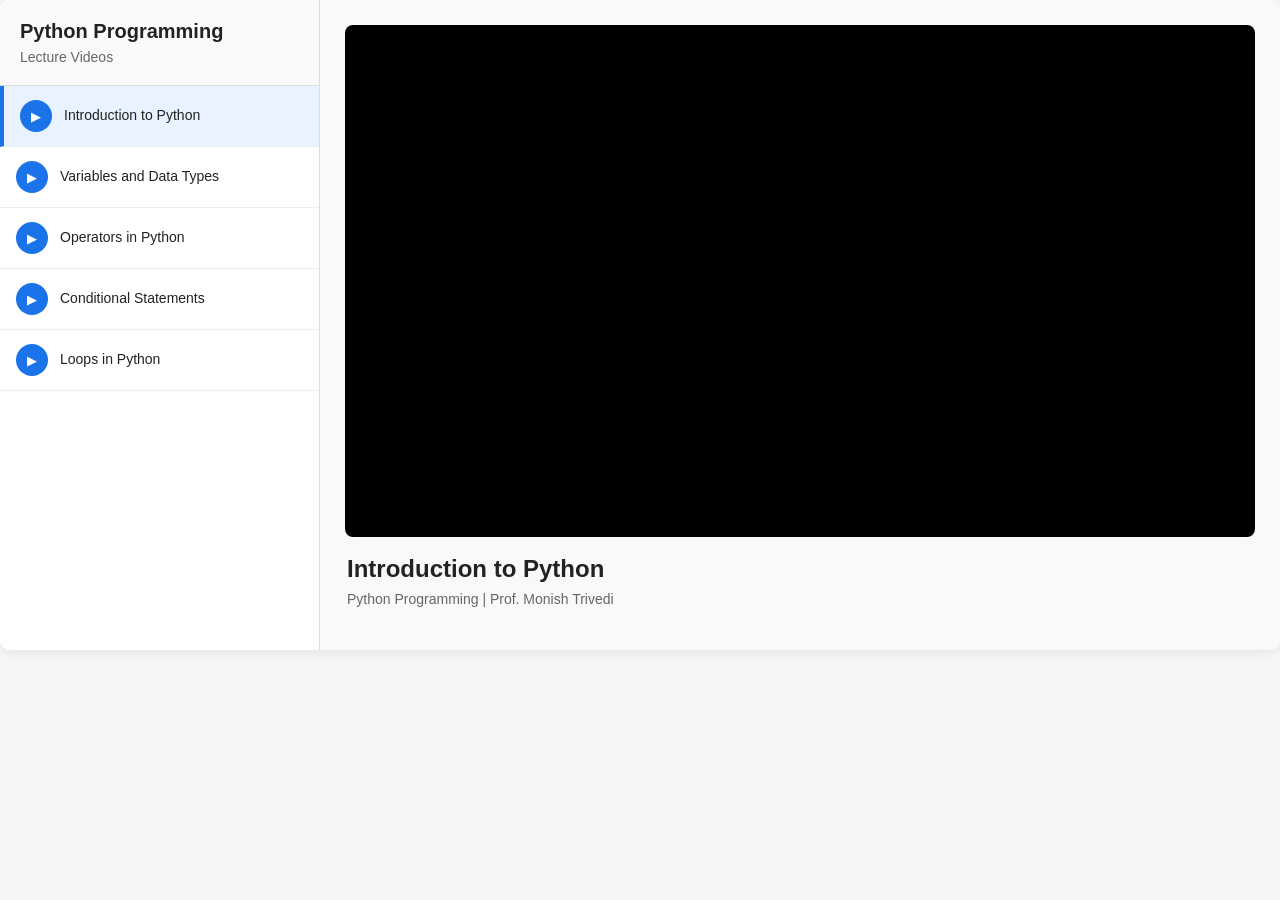
<file: videos.html>
<!DOCTYPE html>
<html lang="en">
<head>
<meta charset="UTF-8">
<meta name="viewport" content="width=device-width, initial-scale=1.0">

<title>Python Programming Videos | Prof. Monish Trivedi</title>

<style>
    * {
        box-sizing: border-box;
    }

    body {
        margin: 0;
        font-family: Arial, Helvetica, sans-serif;
        background: #f5f6f8;
        color: #222;
    }

    .video-container {
        display: flex;
        width: 100%;
        max-width: 1400px;
        margin: 0 auto;
        min-height: 650px;
        background: #fff;
        border-radius: 10px;
        overflow: hidden;
        box-shadow: 0 2px 12px rgba(0,0,0,0.08);
    }

    /* LEFT PLAYLIST */
    .playlist {
        width: 320px;
        background: #ffffff;
        border-right: 1px solid #ddd;
        overflow-y: auto;
    }

    .playlist-header {
        padding: 20px;
        border-bottom: 1px solid #ddd;
        background: #fafafa;
    }

    .playlist-header h2 {
        margin: 0 0 6px;
        font-size: 20px;
    }

    .playlist-header p {
        margin: 0;
        color: #666;
        font-size: 14px;
    }

    .video-item {
        display: flex;
        align-items: center;
        gap: 12px;
        padding: 14px 16px;
        cursor: pointer;
        border-bottom: 1px solid #eee;
        transition: background 0.2s;
    }

    .video-item:hover {
        background: #f1f3f5;
    }

    .video-item.active {
        background: #e9f2ff;
        border-left: 4px solid #1a73e8;
    }

    .play-icon {
        width: 32px;
        height: 32px;
        min-width: 32px;
        border-radius: 50%;
        background: #1a73e8;
        color: white;
        display: flex;
        align-items: center;
        justify-content: center;
        font-size: 13px;
    }

    .video-title {
        font-size: 14px;
        line-height: 1.4;
    }

    /* MAIN PLAYER */
    .main-content {
        flex: 1;
        padding: 25px;
        background: #f8f9fa;
    }

    .player-wrapper {
        width: 100%;
        aspect-ratio: 16 / 9;
        background: #000;
        border-radius: 8px;
        overflow: hidden;
    }

    .player-wrapper iframe {
        width: 100%;
        height: 100%;
        border: 0;
    }

    .video-info {
        padding: 18px 2px;
    }

    .video-info h1 {
        margin: 0 0 8px;
        font-size: 24px;
    }

    .video-info p {
        margin: 0;
        color: #666;
        font-size: 14px;
    }

    /* MOBILE */
    @media (max-width: 800px) {

        .video-container {
            flex-direction: column;
            border-radius: 0;
        }

        .playlist {
            width: 100%;
            border-right: none;
            border-bottom: 1px solid #ddd;
            max-height: 300px;
        }

        .main-content {
            padding: 15px;
        }

        .video-info h1 {
            font-size: 20px;
        }
    }
</style>
</head>

<body>

<div class="video-container">

    <!-- PLAYLIST -->
    <div class="playlist">

        <div class="playlist-header">
            <h2>Python Programming</h2>
            <p>Lecture Videos</p>
        </div>

        <!-- VIDEO 1 -->
        <div class="video-item active"
             onclick="loadVideo(
                'VIDEO_ID_1',
                'Introduction to Python'
             )">

            <div class="play-icon">▶</div>

            <div class="video-title">
                Introduction to Python
            </div>

        </div>


        <!-- VIDEO 2 -->
        <div class="video-item"
             onclick="loadVideo(
                'VIDEO_ID_2',
                'Variables and Data Types'
             )">

            <div class="play-icon">▶</div>

            <div class="video-title">
                Variables and Data Types
            </div>

        </div>


        <!-- VIDEO 3 -->
        <div class="video-item"
             onclick="loadVideo(
                'VIDEO_ID_3',
                'Operators in Python'
             )">

            <div class="play-icon">▶</div>

            <div class="video-title">
                Operators in Python
            </div>

        </div>


        <!-- VIDEO 4 -->
        <div class="video-item"
             onclick="loadVideo(
                'VIDEO_ID_4',
                'Conditional Statements'
             )">

            <div class="play-icon">▶</div>

            <div class="video-title">
                Conditional Statements
            </div>

        </div>


        <!-- VIDEO 5 -->
        <div class="video-item"
             onclick="loadVideo(
                'VIDEO_ID_5',
                'Loops in Python'
             )">

            <div class="play-icon">▶</div>

            <div class="video-title">
                Loops in Python
            </div>

        </div>

    </div>


    <!-- MAIN VIDEO -->
    <div class="main-content">

        <div class="player-wrapper">

            <iframe
                id="videoPlayer"
                src="https://drive.google.com/file/d/VIDEO_ID_1/preview"
                allow="autoplay"
                allowfullscreen>
            </iframe>

        </div>

        <div class="video-info">

            <h1 id="videoTitle">
                Introduction to Python
            </h1>

            <p>
                Python Programming | Prof. Monish Trivedi
            </p>

        </div>

    </div>

</div>


<script>

function loadVideo(videoId, title) {

    // Change video
    document.getElementById("videoPlayer").src =
        "https://drive.google.com/file/d/" +
        videoId +
        "/preview";

    // Change title
    document.getElementById("videoTitle").innerText = title;


    // Remove active class
    const items = document.querySelectorAll(".video-item");

    items.forEach(function(item) {
        item.classList.remove("active");
    });


    // Add active class to clicked item
    event.currentTarget.classList.add("active");
}

</script>

</body>
</html>
</file>
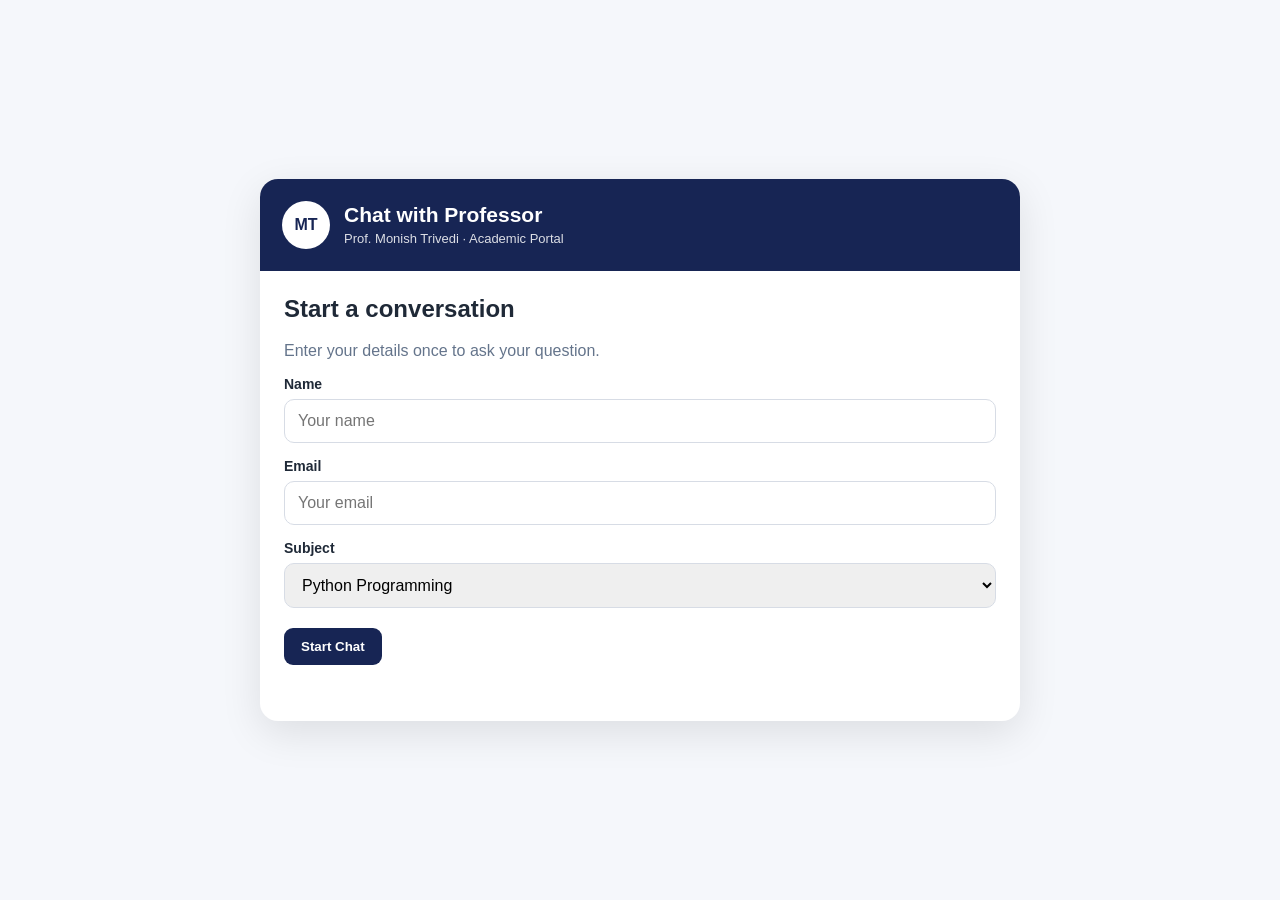
<file: chat/chat.html>
<!DOCTYPE html>
<html lang="en">
<head>
  <meta charset="UTF-8">
  <meta name="viewport" content="width=device-width, initial-scale=1.0">
  <title>Chat with Professor | Academic Portal</title>
  <link rel="stylesheet" href="chat.css">
</head>
<body>
  <main class="chat-page">
    <section class="chat-card">
      <header class="chat-header">
        <div class="avatar">MT</div>
        <div>
          <h1>Chat with Professor</h1>
          <p>Prof. Monish Trivedi · Academic Portal</p>
        </div>
      </header>

      <div id="studentSetup" class="setup-panel">
        <h2>Start a conversation</h2>
        <p>Enter your details once to ask your question.</p>

        <label for="studentName">Name</label>
        <input id="studentName" type="text" placeholder="Your name" required>

        <label for="studentEmail">Email</label>
        <input id="studentEmail" type="email" placeholder="Your email" required>

        <label for="subject">Subject</label>
        <select id="subject">
          <option>Python Programming</option>
          <option>Database Management</option>
          <option>Software Engineering</option>
          <option>Other</option>
        </select>

        <button id="startBtn" class="primary-btn">Start Chat</button>
        <p id="setupMessage" class="message"></p>
      </div>

      <div id="conversationArea" class="conversation-area hidden">
        <div class="conversation-top">
          <div>
            <strong id="studentLabel"></strong>
            <span id="subjectLabel"></span>
          </div>
          <button id="newChatBtn" class="secondary-btn">New Chat</button>
        </div>

        <div id="messages" class="messages">
          <div class="empty-state">No messages yet. Send your first question below.</div>
        </div>

        <form id="messageForm" class="message-form">
          <textarea id="messageInput" rows="3" maxlength="2000"
            placeholder="Type your question to Professor Monish Trivedi..." required></textarea>
          <div class="send-row">
            <small>Responses may not be immediate.</small>
            <button class="primary-btn" type="submit">Send Message</button>
          </div>
        </form>

        <p id="chatMessage" class="message"></p>
      </div>
    </section>
  </main>

  <script src="chat.js"></script>
</body>
</html>
</file>
<file: assets/fonts/themify-icons.css>
@font-face {
	font-family: 'themify';
	src:url('../fonts/themify.eot?-fvbane');
	src:url('../fonts/themify.eot?#iefix-fvbane') format('embedded-opentype'),
		url('../fonts/themify.woff?-fvbane') format('woff'),
		url('../fonts/themify.ttf?-fvbane') format('truetype'),
		url('../fonts/themify.svg?-fvbane#themify') format('svg');
	font-weight: normal;
	font-style: normal;
}

[class^="ti-"], [class*=" ti-"] {
	font-family: 'themify';
	speak: none;
	font-style: normal;
	font-weight: normal;
	font-variant: normal;
	text-transform: none;
	line-height: 1;

	/* Better Font Rendering =========== */
	-webkit-font-smoothing: antialiased;
	-moz-osx-font-smoothing: grayscale;
}

.ti-wand:before {
	content: "\e600";
}
.ti-volume:before {
	content: "\e601";
}
.ti-user:before {
	content: "\e602";
}
.ti-unlock:before {
	content: "\e603";
}
.ti-unlink:before {
	content: "\e604";
}
.ti-trash:before {
	content: "\e605";
}
.ti-thought:before {
	content: "\e606";
}
.ti-target:before {
	content: "\e607";
}
.ti-tag:before {
	content: "\e608";
}
.ti-tablet:before {
	content: "\e609";
}
.ti-star:before {
	content: "\e60a";
}
.ti-spray:before {
	content: "\e60b";
}
.ti-signal:before {
	content: "\e60c";
}
.ti-shopping-cart:before {
	content: "\e60d";
}
.ti-shopping-cart-full:before {
	content: "\e60e";
}
.ti-settings:before {
	content: "\e60f";
}
.ti-search:before {
	content: "\e610";
}
.ti-zoom-in:before {
	content: "\e611";
}
.ti-zoom-out:before {
	content: "\e612";
}
.ti-cut:before {
	content: "\e613";
}
.ti-ruler:before {
	content: "\e614";
}
.ti-ruler-pencil:before {
	content: "\e615";
}
.ti-ruler-alt:before {
	content: "\e616";
}
.ti-bookmark:before {
	content: "\e617";
}
.ti-bookmark-alt:before {
	content: "\e618";
}
.ti-reload:before {
	content: "\e619";
}
.ti-plus:before {
	content: "\e61a";
}
.ti-pin:before {
	content: "\e61b";
}
.ti-pencil:before {
	content: "\e61c";
}
.ti-pencil-alt:before {
	content: "\e61d";
}
.ti-paint-roller:before {
	content: "\e61e";
}
.ti-paint-bucket:before {
	content: "\e61f";
}
.ti-na:before {
	content: "\e620";
}
.ti-mobile:before {
	content: "\e621";
}
.ti-minus:before {
	content: "\e622";
}
.ti-medall:before {
	content: "\e623";
}
.ti-medall-alt:before {
	content: "\e624";
}
.ti-marker:before {
	content: "\e625";
}
.ti-marker-alt:before {
	content: "\e626";
}
.ti-arrow-up:before {
	content: "\e627";
}
.ti-arrow-right:before {
	content: "\e628";
}
.ti-arrow-left:before {
	content: "\e629";
}
.ti-arrow-down:before {
	content: "\e62a";
}
.ti-lock:before {
	content: "\e62b";
}
.ti-location-arrow:before {
	content: "\e62c";
}
.ti-link:before {
	content: "\e62d";
}
.ti-layout:before {
	content: "\e62e";
}
.ti-layers:before {
	content: "\e62f";
}
.ti-layers-alt:before {
	content: "\e630";
}
.ti-key:before {
	content: "\e631";
}
.ti-import:before {
	content: "\e632";
}
.ti-image:before {
	content: "\e633";
}
.ti-heart:before {
	content: "\e634";
}
.ti-heart-broken:before {
	content: "\e635";
}
.ti-hand-stop:before {
	content: "\e636";
}
.ti-hand-open:before {
	content: "\e637";
}
.ti-hand-drag:before {
	content: "\e638";
}
.ti-folder:before {
	content: "\e639";
}
.ti-flag:before {
	content: "\e63a";
}
.ti-flag-alt:before {
	content: "\e63b";
}
.ti-flag-alt-2:before {
	content: "\e63c";
}
.ti-eye:before {
	content: "\e63d";
}
.ti-export:before {
	content: "\e63e";
}
.ti-exchange-vertical:before {
	content: "\e63f";
}
.ti-desktop:before {
	content: "\e640";
}
.ti-cup:before {
	content: "\e641";
}
.ti-crown:before {
	content: "\e642";
}
.ti-comments:before {
	content: "\e643";
}
.ti-comment:before {
	content: "\e644";
}
.ti-comment-alt:before {
	content: "\e645";
}
.ti-close:before {
	content: "\e646";
}
.ti-clip:before {
	content: "\e647";
}
.ti-angle-up:before {
	content: "\e648";
}
.ti-angle-right:before {
	content: "\e649";
}
.ti-angle-left:before {
	content: "\e64a";
}
.ti-angle-down:before {
	content: "\e64b";
}
.ti-check:before {
	content: "\e64c";
}
.ti-check-box:before {
	content: "\e64d";
}
.ti-camera:before {
	content: "\e64e";
}
.ti-announcement:before {
	content: "\e64f";
}
.ti-brush:before {
	content: "\e650";
}
.ti-briefcase:before {
	content: "\e651";
}
.ti-bolt:before {
	content: "\e652";
}
.ti-bolt-alt:before {
	content: "\e653";
}
.ti-blackboard:before {
	content: "\e654";
}
.ti-bag:before {
	content: "\e655";
}
.ti-move:before {
	content: "\e656";
}
.ti-arrows-vertical:before {
	content: "\e657";
}
.ti-arrows-horizontal:before {
	content: "\e658";
}
.ti-fullscreen:before {
	content: "\e659";
}
.ti-arrow-top-right:before {
	content: "\e65a";
}
.ti-arrow-top-left:before {
	content: "\e65b";
}
.ti-arrow-circle-up:before {
	content: "\e65c";
}
.ti-arrow-circle-right:before {
	content: "\e65d";
}
.ti-arrow-circle-left:before {
	content: "\e65e";
}
.ti-arrow-circle-down:before {
	content: "\e65f";
}
.ti-angle-double-up:before {
	content: "\e660";
}
.ti-angle-double-right:before {
	content: "\e661";
}
.ti-angle-double-left:before {
	content: "\e662";
}
.ti-angle-double-down:before {
	content: "\e663";
}
.ti-zip:before {
	content: "\e664";
}
.ti-world:before {
	content: "\e665";
}
.ti-wheelchair:before {
	content: "\e666";
}
.ti-view-list:before {
	content: "\e667";
}
.ti-view-list-alt:before {
	content: "\e668";
}
.ti-view-grid:before {
	content: "\e669";
}
.ti-uppercase:before {
	content: "\e66a";
}
.ti-upload:before {
	content: "\e66b";
}
.ti-underline:before {
	content: "\e66c";
}
.ti-truck:before {
	content: "\e66d";
}
.ti-timer:before {
	content: "\e66e";
}
.ti-ticket:before {
	content: "\e66f";
}
.ti-thumb-up:before {
	content: "\e670";
}
.ti-thumb-down:before {
	content: "\e671";
}
.ti-text:before {
	content: "\e672";
}
.ti-stats-up:before {
	content: "\e673";
}
.ti-stats-down:before {
	content: "\e674";
}
.ti-split-v:before {
	content: "\e675";
}
.ti-split-h:before {
	content: "\e676";
}
.ti-smallcap:before {
	content: "\e677";
}
.ti-shine:before {
	content: "\e678";
}
.ti-shift-right:before {
	content: "\e679";
}
.ti-shift-left:before {
	content: "\e67a";
}
.ti-shield:before {
	content: "\e67b";
}
.ti-notepad:before {
	content: "\e67c";
}
.ti-server:before {
	content: "\e67d";
}
.ti-quote-right:before {
	content: "\e67e";
}
.ti-quote-left:before {
	content: "\e67f";
}
.ti-pulse:before {
	content: "\e680";
}
.ti-printer:before {
	content: "\e681";
}
.ti-power-off:before {
	content: "\e682";
}
.ti-plug:before {
	content: "\e683";
}
.ti-pie-chart:before {
	content: "\e684";
}
.ti-paragraph:before {
	content: "\e685";
}
.ti-panel:before {
	content: "\e686";
}
.ti-package:before {
	content: "\e687";
}
.ti-music:before {
	content: "\e688";
}
.ti-music-alt:before {
	content: "\e689";
}
.ti-mouse:before {
	content: "\e68a";
}
.ti-mouse-alt:before {
	content: "\e68b";
}
.ti-money:before {
	content: "\e68c";
}
.ti-microphone:before {
	content: "\e68d";
}
.ti-menu:before {
	content: "\e68e";
}
.ti-menu-alt:before {
	content: "\e68f";
}
.ti-map:before {
	content: "\e690";
}
.ti-map-alt:before {
	content: "\e691";
}
.ti-loop:before {
	content: "\e692";
}
.ti-location-pin:before {
	content: "\e693";
}
.ti-list:before {
	content: "\e694";
}
.ti-light-bulb:before {
	content: "\e695";
}
.ti-Italic:before {
	content: "\e696";
}
.ti-info:before {
	content: "\e697";
}
.ti-infinite:before {
	content: "\e698";
}
.ti-id-badge:before {
	content: "\e699";
}
.ti-hummer:before {
	content: "\e69a";
}
.ti-home:before {
	content: "\e69b";
}
.ti-help:before {
	content: "\e69c";
}
.ti-headphone:before {
	content: "\e69d";
}
.ti-harddrives:before {
	content: "\e69e";
}
.ti-harddrive:before {
	content: "\e69f";
}
.ti-gift:before {
	content: "\e6a0";
}
.ti-game:before {
	content: "\e6a1";
}
.ti-filter:before {
	content: "\e6a2";
}
.ti-files:before {
	content: "\e6a3";
}
.ti-file:before {
	content: "\e6a4";
}
.ti-eraser:before {
	content: "\e6a5";
}
.ti-envelope:before {
	content: "\e6a6";
}
.ti-download:before {
	content: "\e6a7";
}
.ti-direction:before {
	content: "\e6a8";
}
.ti-direction-alt:before {
	content: "\e6a9";
}
.ti-dashboard:before {
	content: "\e6aa";
}
.ti-control-stop:before {
	content: "\e6ab";
}
.ti-control-shuffle:before {
	content: "\e6ac";
}
.ti-control-play:before {
	content: "\e6ad";
}
.ti-control-pause:before {
	content: "\e6ae";
}
.ti-control-forward:before {
	content: "\e6af";
}
.ti-control-backward:before {
	content: "\e6b0";
}
.ti-cloud:before {
	content: "\e6b1";
}
.ti-cloud-up:before {
	content: "\e6b2";
}
.ti-cloud-down:before {
	content: "\e6b3";
}
.ti-clipboard:before {
	content: "\e6b4";
}
.ti-car:before {
	content: "\e6b5";
}
.ti-calendar:before {
	content: "\e6b6";
}
.ti-book:before {
	content: "\e6b7";
}
.ti-bell:before {
	content: "\e6b8";
}
.ti-basketball:before {
	content: "\e6b9";
}
.ti-bar-chart:before {
	content: "\e6ba";
}
.ti-bar-chart-alt:before {
	content: "\e6bb";
}
.ti-back-right:before {
	content: "\e6bc";
}
.ti-back-left:before {
	content: "\e6bd";
}
.ti-arrows-corner:before {
	content: "\e6be";
}
.ti-archive:before {
	content: "\e6bf";
}
.ti-anchor:before {
	content: "\e6c0";
}
.ti-align-right:before {
	content: "\e6c1";
}
.ti-align-left:before {
	content: "\e6c2";
}
.ti-align-justify:before {
	content: "\e6c3";
}
.ti-align-center:before {
	content: "\e6c4";
}
.ti-alert:before {
	content: "\e6c5";
}
.ti-alarm-clock:before {
	content: "\e6c6";
}
.ti-agenda:before {
	content: "\e6c7";
}
.ti-write:before {
	content: "\e6c8";
}
.ti-window:before {
	content: "\e6c9";
}
.ti-widgetized:before {
	content: "\e6ca";
}
.ti-widget:before {
	content: "\e6cb";
}
.ti-widget-alt:before {
	content: "\e6cc";
}
.ti-wallet:before {
	content: "\e6cd";
}
.ti-video-clapper:before {
	content: "\e6ce";
}
.ti-video-camera:before {
	content: "\e6cf";
}
.ti-vector:before {
	content: "\e6d0";
}
.ti-themify-logo:before {
	content: "\e6d1";
}
.ti-themify-favicon:before {
	content: "\e6d2";
}
.ti-themify-favicon-alt:before {
	content: "\e6d3";
}
.ti-support:before {
	content: "\e6d4";
}
.ti-stamp:before {
	content: "\e6d5";
}
.ti-split-v-alt:before {
	content: "\e6d6";
}
.ti-slice:before {
	content: "\e6d7";
}
.ti-shortcode:before {
	content: "\e6d8";
}
.ti-shift-right-alt:before {
	content: "\e6d9";
}
.ti-shift-left-alt:before {
	content: "\e6da";
}
.ti-ruler-alt-2:before {
	content: "\e6db";
}
.ti-receipt:before {
	content: "\e6dc";
}
.ti-pin2:before {
	content: "\e6dd";
}
.ti-pin-alt:before {
	content: "\e6de";
}
.ti-pencil-alt2:before {
	content: "\e6df";
}
.ti-palette:before {
	content: "\e6e0";
}
.ti-more:before {
	content: "\e6e1";
}
.ti-more-alt:before {
	content: "\e6e2";
}
.ti-microphone-alt:before {
	content: "\e6e3";
}
.ti-magnet:before {
	content: "\e6e4";
}
.ti-line-double:before {
	content: "\e6e5";
}
.ti-line-dotted:before {
	content: "\e6e6";
}
.ti-line-dashed:before {
	content: "\e6e7";
}
.ti-layout-width-full:before {
	content: "\e6e8";
}
.ti-layout-width-default:before {
	content: "\e6e9";
}
.ti-layout-width-default-alt:before {
	content: "\e6ea";
}
.ti-layout-tab:before {
	content: "\e6eb";
}
.ti-layout-tab-window:before {
	content: "\e6ec";
}
.ti-layout-tab-v:before {
	content: "\e6ed";
}
.ti-layout-tab-min:before {
	content: "\e6ee";
}
.ti-layout-slider:before {
	content: "\e6ef";
}
.ti-layout-slider-alt:before {
	content: "\e6f0";
}
.ti-layout-sidebar-right:before {
	content: "\e6f1";
}
.ti-layout-sidebar-none:before {
	content: "\e6f2";
}
.ti-layout-sidebar-left:before {
	content: "\e6f3";
}
.ti-layout-placeholder:before {
	content: "\e6f4";
}
.ti-layout-menu:before {
	content: "\e6f5";
}
.ti-layout-menu-v:before {
	content: "\e6f6";
}
.ti-layout-menu-separated:before {
	content: "\e6f7";
}
.ti-layout-menu-full:before {
	content: "\e6f8";
}
.ti-layout-media-right-alt:before {
	content: "\e6f9";
}
.ti-layout-media-right:before {
	content: "\e6fa";
}
.ti-layout-media-overlay:before {
	content: "\e6fb";
}
.ti-layout-media-overlay-alt:before {
	content: "\e6fc";
}
.ti-layout-media-overlay-alt-2:before {
	content: "\e6fd";
}
.ti-layout-media-left-alt:before {
	content: "\e6fe";
}
.ti-layout-media-left:before {
	content: "\e6ff";
}
.ti-layout-media-center-alt:before {
	content: "\e700";
}
.ti-layout-media-center:before {
	content: "\e701";
}
.ti-layout-list-thumb:before {
	content: "\e702";
}
.ti-layout-list-thumb-alt:before {
	content: "\e703";
}
.ti-layout-list-post:before {
	content: "\e704";
}
.ti-layout-list-large-image:before {
	content: "\e705";
}
.ti-layout-line-solid:before {
	content: "\e706";
}
.ti-layout-grid4:before {
	content: "\e707";
}
.ti-layout-grid3:before {
	content: "\e708";
}
.ti-layout-grid2:before {
	content: "\e709";
}
.ti-layout-grid2-thumb:before {
	content: "\e70a";
}
.ti-layout-cta-right:before {
	content: "\e70b";
}
.ti-layout-cta-left:before {
	content: "\e70c";
}
.ti-layout-cta-center:before {
	content: "\e70d";
}
.ti-layout-cta-btn-right:before {
	content: "\e70e";
}
.ti-layout-cta-btn-left:before {
	content: "\e70f";
}
.ti-layout-column4:before {
	content: "\e710";
}
.ti-layout-column3:before {
	content: "\e711";
}
.ti-layout-column2:before {
	content: "\e712";
}
.ti-layout-accordion-separated:before {
	content: "\e713";
}
.ti-layout-accordion-merged:before {
	content: "\e714";
}
.ti-layout-accordion-list:before {
	content: "\e715";
}
.ti-ink-pen:before {
	content: "\e716";
}
.ti-info-alt:before {
	content: "\e717";
}
.ti-help-alt:before {
	content: "\e718";
}
.ti-headphone-alt:before {
	content: "\e719";
}
.ti-hand-point-up:before {
	content: "\e71a";
}
.ti-hand-point-right:before {
	content: "\e71b";
}
.ti-hand-point-left:before {
	content: "\e71c";
}
.ti-hand-point-down:before {
	content: "\e71d";
}
.ti-gallery:before {
	content: "\e71e";
}
.ti-face-smile:before {
	content: "\e71f";
}
.ti-face-sad:before {
	content: "\e720";
}
.ti-credit-card:before {
	content: "\e721";
}
.ti-control-skip-forward:before {
	content: "\e722";
}
.ti-control-skip-backward:before {
	content: "\e723";
}
.ti-control-record:before {
	content: "\e724";
}
.ti-control-eject:before {
	content: "\e725";
}
.ti-comments-smiley:before {
	content: "\e726";
}
.ti-brush-alt:before {
	content: "\e727";
}
.ti-youtube:before {
	content: "\e728";
}
.ti-vimeo:before {
	content: "\e729";
}
.ti-twitter:before {
	content: "\e72a";
}
.ti-time:before {
	content: "\e72b";
}
.ti-tumblr:before {
	content: "\e72c";
}
.ti-skype:before {
	content: "\e72d";
}
.ti-share:before {
	content: "\e72e";
}
.ti-share-alt:before {
	content: "\e72f";
}
.ti-rocket:before {
	content: "\e730";
}
.ti-pinterest:before {
	content: "\e731";
}
.ti-new-window:before {
	content: "\e732";
}
.ti-microsoft:before {
	content: "\e733";
}
.ti-list-ol:before {
	content: "\e734";
}
.ti-linkedin:before {
	content: "\e735";
}
.ti-layout-sidebar-2:before {
	content: "\e736";
}
.ti-layout-grid4-alt:before {
	content: "\e737";
}
.ti-layout-grid3-alt:before {
	content: "\e738";
}
.ti-layout-grid2-alt:before {
	content: "\e739";
}
.ti-layout-column4-alt:before {
	content: "\e73a";
}
.ti-layout-column3-alt:before {
	content: "\e73b";
}
.ti-layout-column2-alt:before {
	content: "\e73c";
}
.ti-instagram:before {
	content: "\e73d";
}
.ti-google:before {
	content: "\e73e";
}
.ti-github:before {
	content: "\e73f";
}
.ti-flickr:before {
	content: "\e740";
}
.ti-facebook:before {
	content: "\e741";
}
.ti-dropbox:before {
	content: "\e742";
}
.ti-dribbble:before {
	content: "\e743";
}
.ti-apple:before {
	content: "\e744";
}
.ti-android:before {
	content: "\e745";
}
.ti-save:before {
	content: "\e746";
}
.ti-save-alt:before {
	content: "\e747";
}
.ti-yahoo:before {
	content: "\e748";
}
.ti-wordpress:before {
	content: "\e749";
}
.ti-vimeo-alt:before {
	content: "\e74a";
}
.ti-twitter-alt:before {
	content: "\e74b";
}
.ti-tumblr-alt:before {
	content: "\e74c";
}
.ti-trello:before {
	content: "\e74d";
}
.ti-stack-overflow:before {
	content: "\e74e";
}
.ti-soundcloud:before {
	content: "\e74f";
}
.ti-sharethis:before {
	content: "\e750";
}
.ti-sharethis-alt:before {
	content: "\e751";
}
.ti-reddit:before {
	content: "\e752";
}
.ti-pinterest-alt:before {
	content: "\e753";
}
.ti-microsoft-alt:before {
	content: "\e754";
}
.ti-linux:before {
	content: "\e755";
}
.ti-jsfiddle:before {
	content: "\e756";
}
.ti-joomla:before {
	content: "\e757";
}
.ti-html5:before {
	content: "\e758";
}
.ti-flickr-alt:before {
	content: "\e759";
}
.ti-email:before {
	content: "\e75a";
}
.ti-drupal:before {
	content: "\e75b";
}
.ti-dropbox-alt:before {
	content: "\e75c";
}
.ti-css3:before {
	content: "\e75d";
}
.ti-rss:before {
	content: "\e75e";
}
.ti-rss-alt:before {
	content: "\e75f";
}
</file>
<file: assets/css/style.css>
/*
Author       : theme_ocean
Template Name: Eduleb - Education HTML Template
Version      : 1.0
*/
/*=============================================================
    CSS INDEX
    =============================
    01. GENERAL STYLE (body, link color, section-title, preloader btn, overlay, section-padding etc)
    02. START NAVIGATION
    03. START HOME DESIGN
    04. START COUNTER DESIGN
    05. START TOP PROMO STYLE
    06. START ABOUT DESIGN
    07. START COURSE DESIGN
    08. START PARTNER & VIDEO DESIGN
    09. START TEAM DESIGN
    10. START REVIEWS DESIGN
    11. START BLOG DESIGN
    12. START FOOTER DESIGN
    13. START FREE COURSE+INSTRUCTOR CSS
    14. START PRICING DESIGN
    15. START CONTACT PAGE DESIGN
    16. START FAQ DESIGN
    17. START ERROR PAGE DESIGN
    18. START SECTION TOP DESIGN
  =============================================================*/
/*
* ----------------------------------------------------------------------------------------
* 01.GENERAL STYLE
* ----------------------------------------------------------------------------------------
*/
body {
	color: #4a5355;
	font-family: "DM Sans", sans-serif;
	font-size: 16px;
	font-weight: 400;
	line-height: 26px;
	background: #fff;
	overflow-x: hidden;
}

html,
body { height: 100%;position:relative;  }
h1,
h2,
h3,
h4,
h5,
h6 {
  letter-spacing: 0px;
  margin: 0px; 
  font-family: "Jost", sans-serif;
  color: #0b104a;
  font-weight: 400;
}
a {
font-family: "Jost", sans-serif;
text-decoration: none;
color: #0b104a;
-webkit-transition: all 0.2s ease 0s;
transition: all 0.2s ease 0s;
}
a:hover {
    color: #fff;
    text-decoration: none;
}
a:focus {
    outline: none;
    text-decoration: none;
}
p {
    margin-bottom: 0;
}
ul,
li {
    margin: 0;
    padding: 0;
}
::-moz-selection {
	background: #525fe1;
	color: #ffffff;
}
::selection {
	background: #525fe1;
	color: #ffffff;
}

fieldset {
    border: 0 none;
    margin: 0 auto;
    padding: 0;
}
/*START PRELOADER DESIGN*/
.preloaders {
  position: fixed;
  top: 50%;
  left: 50%;
  width: 100%;
  height: 100%;
  display: flex;
  align-items: center;
  justify-content: center;
  z-index: 99999;
  transform: translate(-50%, -50%);
  background: #525fe1;
}
.loader {
  width: 106px;
  height: 56px;
  display: block;
  margin: 30px auto;
  background-image: linear-gradient(#FFF 50px, transparent 0), linear-gradient(#FFF 50px, transparent 0), linear-gradient(#FFF 50px, transparent 0), linear-gradient(#FFF 50px, transparent 0), radial-gradient(circle 14px, #FFF 100%, transparent 0);
  background-size: 48px 15px , 15px 35px, 15px 35px, 25px 15px, 28px 28px;
  background-position: 25px 5px, 58px 20px, 25px 17px, 2px 37px, 76px 0px;
  background-repeat: no-repeat;
  position: relative;
  transform: rotate(-45deg);
  box-sizing: border-box;
}
.loader::after,
.loader::before {
  content: '';  
  position: absolute;
  width: 56px;
  height: 56px;
  border: 6px solid #f26b65;
  border-radius: 50%;
  left: -45px;
  top: -10px;
  background-repeat: no-repeat;
  background-image: linear-gradient(#FFF 64px, transparent 0), linear-gradient(#FFF 66px, transparent 0), radial-gradient(circle 4px, #FFF 100%, transparent 0);
  background-size: 40px 1px , 1px 40px, 8px 8px;
  background-position: center center;
  box-sizing: border-box;
  animation: rotation 0.3s linear infinite;
}
.loader::before {
  left: 25px;
  top: 60px;
}

@keyframes rotation {
  0% {
    transform: rotate(0deg);
  }
  100% {
    transform: rotate(360deg);
  }
} 
ul{list-style:none;}
/*END PRELOADER DESIGN*/
.no-padding { padding: 0 }
/*END PRELOADER DESIGN*/
.section-padding {padding:80px 0;}
/*START SECTION TITLE DESIGN*/
.section-title{margin-bottom:60px;}
.section-title h2 {
	font-size: 40px;
	font-weight: 600;
	margin-top: 0;
	position: relative;
	line-height: 50px;
}
.section-title p{
width:60%;
margin:auto;
margin-top: 20px;
}
.section-title b{color:#525fe1;font-weight: 600;}
@media only screen and (max-width:768px){
.section-title p{padding-right:0px;margin-bottom: 30px;}
}
@media only screen and (max-width:480px){
.section-title  h2 {font-size:35px;}
}
/*END SECTION TITLE DESIGN*/
/*START SCROLL TO TOP*/
.topcontrol {
background:none;
border-radius: 30px;
bottom: 5px;
border:2px solid #525fe1;
box-shadow: 0 1px 10px 0 rgba(0, 0, 0, 0.2);
color: #525fe1;
cursor: pointer;
font-size: 22px;
height: 50px;
line-height: 47px;
opacity: 1;
-ms-filter: "progid:DXImageTransform.Microsoft.Alpha(Opacity=100)";
position: fixed;
right: 5px;
text-align: center;
-webkit-transition: all 0.2s ease 0s;
transition: all 0.2s ease 0s;
width: 50px;
}
.topcontrol:hover {
    background:#525fe1;
	border:2px solid #525fe1;
    color: #000;
}
/*END SCROLL TO TOP*/
/*START BTN*/
.btn_one {
	background: #525fe1;
	border: 1px solid #525fe1;
	padding: 15px 30px;
	border-radius: 2px;
	color: #fff;
	transition: 0.3s;
	font-weight: 600;
}
.btn_one i{margin-right:5px;}
.btn_one:hover{
background:#f26b65;
color:#fff;
border: 1px solid #f26b65;
}
@media only screen and (max-width:960px){
.btn_one{
padding: 14px 25px;
margin-top: 0px;
}
.btn_one i{margin-right:5px;display:none;}
}
.btn_two {}
.btn_two:hover{}
/*END BTN*/
/*
* ----------------------------------------------------------------------------------------
* 01.END GENERAL STYLE
* ----------------------------------------------------------------------------------------
*/

/*
* ----------------------------------------------------------------------------------------
* 02.START NAVIGATION
* ----------------------------------------------------------------------------------------
*/
.col-20{
	width: 20%;
}
.col-60{
	width: 60%;
}
.col-20{
	width: 20%;
}
.site-logo{
	width: 150px;
}
.site-logo a{
	display: block;
}
.site-logo img{
	max-width: 100%;
}
#navigation{
	padding: 20px 65px;
	border-bottom: 1px solid #ddd;
}
.navigation2{
	border-bottom: 0px !important;
	background:#fff;
}
@media only screen and (max-width:960px){
#navigation{border-bottom: 0px;}
}
.navbar-fixed {
    z-index: 999;
    position: fixed;
    opacity: .98;
    -ms-filter:"progid:DXImageTransform.Microsoft.Alpha(Opacity=98)";
    width: 100%;
    top: 0;
    -webkit-animation: fadeInDown 800ms;
    animation: fadeInDown 800ms;
    -webkit-backface-visibility: hidden;
    border-radius: 0px;
    background: #fff;
	box-shadow: 10px 15px 18px rgba(23, 23, 36, 0.03);
}

@media only screen and (max-width:960px){
#navigation.navbar-fixed{display:none;}
}
#main-menu{
}
#main-menu ul{
	list-style-type: none;
}

#main-menu ul li {
	display: inline-block;
	padding: 0 15px;
	position: relative;
	line-height: 60px;
}
@media only screen and (max-width:1024px){
#main-menu ul li {padding: 0 6px;}
}	
#main-menu ul li a {
	position: relative;
	text-transform: uppercase;
	color: #0b104a;
	font-weight: 600;
	transition: .5s;
	font-size: 16px;
}
#main-menu ul li a:hover,
#main-menu ul li a:focus{
	color: #525fe1;
}
#navigation .header-btn {
	padding-right:20px;
}



/*-------------------------------
# Dropdwon menu 
--------------------------------*/

#navigation #main-menu ul li ul ,
#navigation #main-menu ul li ul li ul {	
	background: #525fe1;
	-webkit-box-shadow: 0 0 10px 3px rgba(0,0,0,.05);
	box-shadow: 0 0 10px 3px rgba(0,0,0,.05);
	left: -55px;
	list-style: outside none none;
	margin:  0;
	opacity: 0;
	-ms-filter:"progid:DXImageTransform.Microsoft.Alpha(Opacity=0)";
	padding:10px;
	position: absolute;
	text-align: left;
	top: 120%;
	-webkit-transition:all 0.5s ease 0s;
	-o-transition: all 0.5s ease 0s;
	transition: all 0.5s ease 0s;
	visibility: hidden;
	width: 210px;
	z-index: 999;
	border-radius: 4px;
	border-top: 2px solid #525fe1;
}
#navigation #main-menu .menu-item-has-children {
	position: relative;
	margin-right: 20px;
}
#navigation #main-menu .menu-item-has-children::after {
	position: absolute;
	content: "\e64b";
	font-family: themify;
	margin-top: 0px;
	margin-left: 0;
	font-size: 10px;
	right: -10px;
	top: 0px;
	color: #0b104a;
	font-size: 13px;
	font-weight: 600;
}
#navigation #main-menu ul li  ul li{
	position: relative;
}
#navigation #main-menu ul li ul li ul{
	top: 0;
	right: auto;
	left: 205px;
}
#navigation.navbar-fixed #main-menu ul li li a{
	color: #fff;
} 
#navigation #main-menu ul li:hover ul,
#navigation #main-menu ul li ul li:hover > ul{
	opacity: 1;
	-ms-filter: "progid:DXImageTransform.Microsoft.Alpha(Opacity=100)"; 
	visibility: visible;
	top: 100%;
}
#navigation #main-menu ul li ul li {display: block; margin: 0; padding: 0;}

#navigation #main-menu ul li ul li a {
	color: #fff;
	display: block;
	font-size: 16px;
	line-height: 30px;
	font-weight: 600;
	padding: 5px 12px;
	position: relative;	
	transition: all 0.3s ease 0s !important;
	visibility: inherit !important;
	opacity: inherit !important;
	text-transform: capitalize;
}

#navigation #main-menu ul li ul li a:hover{
	color: #fff;
	background-color: #525fe1;
	text-decoration: none;
}
@media only screen and (max-width: 991px){
	
	.col-60{
		display: none!important;
	}

	#sm_menu_ham {
		display: block;
		top: 40px;
		right: 11%;
		position: absolute;
	}
	.sidebar{
		padding-top: 100px;
	}
}

@media only screen and (max-width: 767px){
.spt-130 {
padding-top: 90px;
}	
#mobile_menu{
display: block;
width: 100%;

}
}
@media only screen and (max-width: 575px){
#navigation {
padding: 30px 20px;
}
#sm_menu_ham {
top: 40px;
}
}
.header-btn{
	display: inline-block;
	font-weight: 600;
	font-size: 18px;
	color: #0b104a;
	transition: .5s;	
}
.header-btn:hover,
.header-btn:focus{
	color: #525fe1;
	
}
/*
* ----------------------------------------------------------------------------------------
* 02.END NAVIGATION
* ----------------------------------------------------------------------------------------
*/

/*
* ----------------------------------------------------------------------------------------
* 03.START HOME DESIGN
* ----------------------------------------------------------------------------------------
*/
.home_bg {
	height: 850px;
	position:relative;
}
@media only screen and (max-width:960px){
.home_bg {height:650px;}
}
@media only screen and (max-width:480px){
.home_bg {height:800px;}
}
.hero-text{position:relative;}
.hero-text h1 span{color: #525fe1;}
.hero-text h1 {
	color: #0b104a;
	font-size: 64px;
	font-weight: 700;
	letter-spacing: 0;
	line-height: 74px;
	padding-top: 250px;
	margin-bottom: 20px;
}
@media only screen and (max-width:960px){
.hero-text h1 {padding-top:150px;font-size:64px;line-height:74px;}
}
@media only screen and (max-width:768px){
.hero-text h1 {padding-top:150px;font-size: 64px;line-height: 74px;}
}
@media only screen and (max-width:480px){
.hero-text h1 {padding-top:150px;font-size: 34px;line-height:44px;}
}
.hero-text p {
	width:80%;
	font-weight:500;
	margin-bottom: 30px;
}
/*SUBSCRIBE FIELD*/
.banner_subs {
	display: block;
	position: relative;
	margin-top: 30px;
}
@media only screen and (max-width:480px){
.banner_subs {display: none;}
}
.banner_subs button{border:none;}
.home_si {
	background: #fff;
	border-radius: 0px;
	color: #0b104a;
	display: block;
	height: 70px;
	letter-spacing: 1px;
	margin: 0;
	padding: 0 60px 0 20px;
	text-transform: capitalize;
	width: 100%;
}
.home_si:focus{
outline:0 none;
box-shadow:none;
border: 1px solid #525fe1!important;
}
.home_sb button {
	background-color: #525fe1;
	border-radius: 0px;
	color: #fff;
	cursor: pointer;
	display: block;
	font-size: 20px;
	height: 60px;
	position: absolute;
	right: 5px;
	top: 5px;
	padding: 0 20px;
	width: 25%;
	transition: 0.3s;
}
.home_sb button:hover{
	color:#fff;
	background:#f26b65;
}
/*END SUBSCRIBE FIELD*/
.hero-text-img {
	position: absolute;
	bottom: 0;
	right:5%;
}
.hero-text-img img{position:relative;}
@media only screen and (max-width:960px) { 
.hero-text-img img{display:none;}
}
@media only screen and (max-width:480px) { 
.hero-text-img img{display:block;width:80%;}
}
/*HOME TWO BANNER CSS*/
.hero-text2{position:relative;}
.hero-text2 h1 span{color: #f26b65;}
.hero-text2 h1 {
	color: #fff;
	font-size: 64px;
	font-weight: 700;
	letter-spacing: 0;
	line-height: 74px;
	padding-top: 250px;
	margin-bottom: 20px;
}
@media only screen and (max-width:960px){
.hero-text2 h1 {padding-top:150px;font-size:64px;line-height:74px;}
}
@media only screen and (max-width:768px){
.hero-text2 h1 {padding-top:150px;font-size: 64px;line-height: 74px;}
}
@media only screen and (max-width:480px){
.hero-text2 h1 {padding-top:250px;font-size: 34px;line-height:44px;}
}
.hero-text2 p {
	width:80%;
	font-weight:500;
	margin-bottom: 30px;
}
.hero-text-img2 {
	position: absolute;
	bottom: 0;
	left:5%;
}
.hero-text-img2{}
@media only screen and (max-width:960px) { 
.hero-text-img2 img{display:none;}
}

/*SUBSCRIBE FIELD*/
.banner_subs2 {
	display: block;
	position: relative;
	margin-top: 30px;
}
@media only screen and (max-width:480px){
.banner_subs2 {display: none;}
}
.banner_subs2 button{border:none;}
.home_si2 {
	background: #fff;
	border-radius: 0px;
	color: #0b104a;
	display: block;
	height: 70px;
	letter-spacing: 1px;
	margin: 0;
	padding: 0 60px 0 20px;
	text-transform: capitalize;
	width: 100%;
}
.home_si2:focus{
outline:0 none;
box-shadow:none;
border: 1px solid #525fe1!important;
}
.home_sb2 button {
	background-color: #525fe1;
	border-radius: 0px;
	color: #fff;
	cursor: pointer;
	display: block;
	font-size: 20px;
	height: 60px;
	position: absolute;
	right: 5px;
	top: 5px;
	padding: 0 20px;
	width: 25%;
	transition: 0.3s;
}
.home_sb2 button:hover{
	color:#fff;
	background:#f26b65;
}
.home_tag {
	margin-top: 30px;
	position: relative;
}
.home_tag span{color: #fff;}
.home_tag a {
	color: #fff;
	font-weight: 600;
	padding: 0 5px;
	text-decoration: underline;
	transition: 0.3s;
}
.home_tag a:hover{color: #f26b65;}
/*END SUBSCRIBE FIELD*/
/*END HOME TWO BANNER CSS*/


.home_ps {
	background: #fff;
	width: 250px;
	padding: 20px;
	border-radius: 5px;
	box-shadow: 0px 0 30px rgba(1, 41, 112, 0.08);
	position: absolute;
	top: 45%;
	right: 20%;
	left: 60%;
}	
@media only screen and (max-width:1024px){
.home_ps {display:none;}
}
@media only screen and (max-width:880px){
.home_ps {display:none;}
}	
@media only screen and (max-width:480px){
.home_ps {left: 35%;display:block}
}
.home_ps span {
color: #2D36BB;
	background: #ECEDFF;
	width: 50px;
	float: left;
	height: 50px;
	line-height: 50px;
	border-radius: 30px;
	font-size: 20px;
	text-align: center;
	margin-right: 15px;
}
.home_ps h2{font-weight:500;}
/*
* ----------------------------------------------------------------------------------------
* 03.END HOME DESIGN
* ----------------------------------------------------------------------------------------
*/

/*
* ----------------------------------------------------------------------------------------
* 04.START COUNTER DESIGN
* ----------------------------------------------------------------------------------------
*/
.count_area {
	position:relative;
	margin-top: -60px;
	padding-bottom:80px;
}
@media only screen and (max-width:960px) { 
.count_area {margin-top: 80px;}
}
.single-counter {
	background: #fff;
	border: 1px solid #ddd;
	border-radius: 20px;
	padding: 20px;
	box-shadow: 10px 15px 18px rgba(23, 23, 36, 0.04);
}
@media only screen and (max-width:960px) { 
.single-counter{margin-bottom:30px;}
}
.single-counter span {
	width: 50px;
	float: left;
	height: 50px;
	line-height: 50px;
	border-radius: 30px;
	font-size: 20px;
	text-align: center;
	margin-right: 15px;
}
.single-counter h2 {
	overflow: hidden;
	font-weight: 600;
	margin-bottom: 0;
}
.single-counter p{overflow: hidden;}
.sc_one{color:#F26B65;background:#FFEFEE;}
.sc_two{color:#2D36BB;background:#ECEDFF;}
.sc_three{color:#57216C;background:#FDF3FA;}
.sc_four{color:#448BB7;background:#EAFEFF;}
/*
* ----------------------------------------------------------------------------------------
* 04.END COUNTER DESIGN
* ----------------------------------------------------------------------------------------
*/

/*
* ----------------------------------------------------------------------------------------
* 05. START TOP PROMO STYLE
* ----------------------------------------------------------------------------------------
*/
.tp_feature_p3{padding-bottom:50px;}
.tp_feature{
background:#282a74;
padding-bottom:50px;
}
.single_tp {
	margin-bottom: 30px;
	background: #fff;
	padding: 40px;
	box-shadow: 10px 15px 18px rgba(23, 23, 36, 0.03);
}
.single_tp span {
	width: 60px;
	float: left;
	height: 60px;
	line-height: 60px;
	text-align: center;
	border-radius: 30px;
	font-weight: 600;
	font-size: 26px;
	margin-right: 15px;
}
@media only screen and (max-width:880px){
.single_tp {margin-bottom:30px;}
}
.single_tp h3 {
	font-size: 19px;
	font-weight: 600;
	margin-bottom:15px;
	overflow: hidden;
}
.single_tp p {
overflow: hidden;
margin-top:25px;
}
.sc_one{color:#F26B65;background:#FFEFEE;}
.sc_two{color:#525fe1;background:#ECEDFF;}
.sc_three{color:#57216C;background:#FDF3FA;}
.sc_four{color:#448BB7;background:#EAFEFF;}
/*
* ----------------------------------------------------------------------------------------
* 05. END TOP PROMO CSS STYLE
* ----------------------------------------------------------------------------------------
*/

/*
* ----------------------------------------------------------------------------------------
* 06.START ABOUT DESIGN
* ----------------------------------------------------------------------------------------
*/
.ab_img{position:relative;}
@media only screen and (max-width:960px) { 
.ab_img{margin-bottom:60px;}
}
.ab_img img{position:relative;}
.ab_content{margin-bottom:30px;}
.ab_content h2 {
	font-weight: 600;
	line-height: 50px;
	font-size: 38px;
	margin-bottom: 20px;
}
.ab_content p{margin-bottom:15px;}
.ab_content ul{margin-bottom: 40px;}
.ab_content ul li {
color: #0b104a;
	font-weight: 600;
	line-height: 40px;
}
.ab_content ul li span{
color:#525fe1;
margin-right:10px;
}
.home_ps2 {
	background: #fff;
	width: 250px;
	padding: 20px;
	border-radius: 5px;
	box-shadow: 0px 0 30px rgba(1, 41, 112, 0.08);
	position: absolute;
	top: 45%;
	right: 0%;
	/* left: 70%; */
}	
.home_ps2 span {
color: #2D36BB;
	background: #ECEDFF;
	width: 50px;
	float: left;
	height: 50px;
	line-height: 50px;
	border-radius: 30px;
	font-size: 20px;
	text-align: center;
	margin-right: 15px;
}
.home_ps2 h2{font-weight:500;}
/*START CATEGORY LIST*/
.top_cat__area{padding-bottom:50px;}
.cat_list{}
.cat_list ul{text-align: center;}
.cat_list li {
	background: #fff;
	box-sizing: border-box;
	border: 1px solid #ddd;
	border-radius: 100px;
	display: inline-flex;
	align-items: center;
	margin: 0 15px 20px 0;
	-webkit-transition: all 0.3s ease-in-out;
	-o-transition: all 0.3s ease-in-out;
	transition: all 0.3s ease-in-out;
}
.cat_list ul li a {
	color: #6d7193;
	display: flex;
	align-items: center;
	padding: 8px 20px 8px 10px;
	transition: all 0.25s ease-out;
	transition: 0.3s;
}
.cat_list ul li a img {
	width: 45px;
	margin-right: 10px;
	height: 45px;
	border-radius: 100px;
	border: 4px solid #ECEDFF;
	background: #fff;
}
.cat_list ul li:hover{background:#525fe1;}
.cat_list ul li a:hover{color:#fff;}
/*END CATEGORY LIST*/
/*START HOME TWO CATEGORY CSS*/
.category_two_area{padding-bottom:50px;}
.cat_list_two{
text-align:center;
padding:15px;
border:2px solid #eee;
border-radius:15px;
margin-bottom:30px;
transition: all 0.25s ease-out;
	transition: 0.3s;
}
.cat_list_two:hover{border:2px solid #525fe1;}
.cat_list_two img {
	margin-bottom: 20px;
	width: 100%;
}
.cat_list_two span {
	background: #525fe1;
	color: #fff;
	padding: 2px 15px;
	border-radius: 30px;
	font-weight: 500;
	/* line-height: 20px; */
	font-size: 14px;
	margin-bottom: 15px;
	display: inline-block;
	text-transform: uppercase;
	letter-spacing: 0.5px;
}
.cat_list_two h4 a {
	color: #0b104a;
	font-weight: 600;
	margin-bottom: 15px;
	display: inline-block;
	transition: 0.3s;
}
.cat_list_two p{}
/*END HOME TWO CATEGORY CSS*/
/*
* ----------------------------------------------------------------------------------------
* 06.START ABOUT DESIGN
* ----------------------------------------------------------------------------------------
*/

/*
* ----------------------------------------------------------------------------------------
* 07.START COURSE DESIGN
* ----------------------------------------------------------------------------------------
*/
.home_course{background:#F9F9F9;padding-bottom:50px;}
.single_course {
	background: #fff;
	border-radius: 20px;
	position: relative;
	box-shadow:10px 15px 18px rgba(23, 23, 36, 0.03);
	margin-bottom: 30px;
	text-align:center;
}
.single_c_img{margin-bottom:20px;position: relative;}
.single_c_img img {
	width: 100%;
	position: relative;
}
.single_c_img span {
	position: absolute;
	bottom: 60%;
	left: -2%;
	background: #525fe1;
	color: #fff;
	padding: 2px 10px;
	border-radius: 5px;
	transform: rotate(-90deg);
	transition: 0.3s;
}
.single_course:hover .single_c_img span{background: #f26b65;} 
.single_course i {
	color: #f26b65;
	margin: 0 1px;
}
.single_course h4 {
	margin-bottom: 15px;
	padding: 0 20px;
}
.single_course h4 a {
	font-weight: 600;
	font-size: 22px;
	margin-top: 10px;
	display: block;
	line-height: 32px;
}
.single_course h4 a:hover{color:#525fe1;}
.single_course p{margin-right:5px;display: inline;}
.single_course p span{color:#525fe1;font-weight: 600;}
.single_course .price {
	background: #fff;
	color: #525fe1;
	text-align: center;
	padding: 10px 20px;
	border-radius: 5px;
	margin-top: 15px;
	font-size: 18px;
	transition: 0.3s;
	font-family: "Inria Sans", sans-serif;
	font-weight: 600;
	border-top: 1px solid #e8e8e9;
	padding-bottom: 20px;
}
.single_course:hover .price{color: #f26b65;} 
.cour_btn{
	float: right;
	margin-top:70px;
}
@media only screen and (max-width:480px){
.cour_btn {
	float: none;
	margin-top:0px;
	margin-bottom:60px;
}
}
/*START SINGLE COURSE SIDEBAR CSS*/
.course_features{}
.course_features h3 {
	font-weight: 800;
	margin-bottom: 20px;
	background: #525fe1;
	color: #fff;
	text-align: center;
	padding: 20px 10px;
}
.course_features ul{}
.course_features ul li {
	/* font-weight: 600; */
	padding-top: 10px;
	color: #1a2d62;
	overflow: hidden;
	font-size: 18px;
}
.course_features ul li i{
color:#525fe1;
margin-right:8px;
}
.course_features ul li b {
	font-weight: 800;
	float: right;
	background: #525fe1;
	color: #fff;
	padding: 5px 10px;
	overflow: hidden;
	border-radius: 10px;
}
.course-content p {
	margin-bottom: 30px;
}
.related_course{
margin: 30px 0;
box-shadow:0px 10px 40px rgba(0, 0, 0, 0.07);
padding:30px;
}
.related_course h3{
margin-bottom:30px;
font-size: 22px;
font-weight: 800;
}
.single_rc{
margin-bottom:30px;
padding-bottom:30px;
border-bottom:1px solid #eee;
}
.single_rc img {
	float: left;
	margin-right: 15px;
	margin-bottom: 15px;
}
.single_rc i{color:#ffbd35;margin-right: 8px;}
.single_rc h4 a {
	color: #1a2d62;
	font-size: 18px;
	font-weight: 800;
	margin: 10px 0;
	display: block;
	transition: 0.3s;
}
.single_rc h4 a:hover{color:#525fe1;}
.single_rc span {
	color: #525fe1;
	font-weight: 800;
	font-size: 20px;
}
.single_langu{}
.single_langu input{}
.single_langu span a {
	color: #1a2d62;
	display: inline-block;
	font-size: 18px;
	line-height: 36px;
	transition: 0.3s;
}
.single_langu span a:hover{color:#525fe1;}
.single_rat a {
	line-height: 42px;
	/* font-size: 40px; */
	display: inline-block;
}
/*END SINGLE COURSE SIDEBAR CSS*/
/*START COURSE DETAILS TAB CSS*/
.course-details-content {
    -webkit-border-radius: 8px;
    -moz-border-radius: 8px;
    border-radius: 8px;
	background-color: #F1F5F9;
	margin-top:40px;
}

.course-details-content .nav {
    border: none;
    text-align: center;
    border: 1px solid #DDDDDD;
    border-bottom: none;
    -webkit-border-radius: 5px 5px 0 0;
    -moz-border-radius: 5px 5px 0 0;
    border-radius: 5px 5px 0 0;
    overflow: hidden;
}

.course-details-content .nav li {
    margin-left: -1px;
    flex-grow: 1;
    padding: 0;
    border-left: 1px solid #DDDDDD;
    border-bottom: 1px solid #DDDDDD;
}

.course-details-content .nav li:first-child {
    border-left: none;
}

.course-details-content .nav li a {
    font-weight: 700;
    padding: 14px;
    color: #07294D;
    text-transform: uppercase;
    display: block;
}

.course-details-content .nav li a.active {
    background: #525fe1;
    color: #ffffff;
}

.course-details-content .overview {
    padding-top: 25px;
}

.course-details-content .overview p {
    margin: 0;
    margin-bottom: 1rem;
}
.course-details-content .overview iframe {
width:100%;
margin:30px 0;
}

.course-details-content .tab-content {
    padding: 0 30px 30px;
}

@media (max-width: 575px) {
    .course-details-content .tab-content {
        padding: 0 15px 20px;
    }

    .course-details-content .nav li a {
        font-size: 14px;
        padding: 5px 10px;
    }
}

.course-details-content .instructor-item .instructor-content .title {
    font-size: 20px;
    margin: 0;
    margin-bottom: 2px;
}

.details-buttons-area {
    display: flex;
    flex-wrap: wrap;
    align-items: center;
    margin: 0 -5px -5px;
}

.details-buttons-area .custom-button {
    margin: 5px;
}

.details-buttons-area .social-icons {
    margin: 0;
    margin-left: auto;
}

.details-buttons-area .social-icons li a {
    color: #07294D;
    background: #ffffff;
}

.details-buttons-area .social-icons li a.active {
    background: #525fe1;
    color: #ffffff;
}

@media (max-width: 767px) {
    .details-buttons-area {
        justify-content: center;
    }

    .details-buttons-area .social-icons {
        width: 100%;
        margin: 0;
        justify-content: center;
    }
}

.review-form .client-form input {
    border-color: #DDDDDD;
    background: #ffffff;
    height: 50px;
    margin-bottom: 15px;
    -webkit-border-radius: 3px;
    -moz-border-radius: 3px;
    border-radius: 3px;
    padding-left: 10px;
}

.review-form .client-form .rating {
    display: flex;
    flex-wrap: wrap;
    align-items: center;
    margin-bottom: 15px;
}

.review-form .client-form .rating .rating-title {
    padding-right: 5px;
}

.review-form .client-form .rating ul {
    margin: 0;
    display: flex;
    flex-wrap: wrap;
}

.review-form .client-form .rating ul li a i {
    color: #FF7700;
}

.review-form .client-form textarea {
    border-color: #DDDDDD;
    padding: 10px;
    height: 130px;
    margin-bottom: 20px;
}

.review-form .client-form button {
    background-color: #FF7700;
    color: #ffffff;
    font-weight: 500;
    outline: none;
    height: 50px;
    cursor: pointer;
    border: none;
}

.client-review {
    padding-top: 30px;
}

.client-review .review-title {
	text-transform: capitalize;
	margin-bottom: 10px;
	font-weight: 800;
	margin-bottom: 20px;
	font-size: 21px;
}

.review-contents {
    margin-bottom: 35px;
}

.review-contents li {
    padding: 0;
    margin-bottom: 25px;
}

.review-contents li:last-child {
    margin-bottom: 0;
}

.review-contents li .thumb {
	width: 100px;
	float: left;
	margin-right: 20px;
}

.review-contents li .thumb img {
    width: 100%;
}

.review-contents li .cont {
    padding-left: 20px;
    width: calc(100% - 100px);
    font-size: 14px;
    line-height: 26px;
}

.review-contents li .cont .subtitle {
	margin: 0;
	font-size: 18px;
	margin-bottom: -3px;
	font-weight: 700;
	margin-bottom: 5px;
}

.review-contents li .cont .ratings {
    margin-bottom: 15px;
}

@media screen and (max-width: 450px) {
    .review-contents li .thumb {
        width: 80px;
    }

    .review-contents li .cont {
        width: 100%;
        padding: 15px 0 0 0;
    }
}
.cl-theme {
	color: #FF7700 !important;
}
.review-form .client-form input {
	border-color: #DDDDDD;
	background: #ffffff;
	height: 50px;
	margin-bottom: 15px;
	-webkit-border-radius: 3px;
	-moz-border-radius: 3px;
	border-radius: 3px;
	padding-left: 10px;
	border: none;
}
.review-form .client-form textarea {
	border-color: #DDDDDD;
	padding: 10px;
	height: 130px;
	width:100%;
	margin-bottom: 20px;
	border: none;
}
.custom-button {
    color: #ffffff;
    text-transform: uppercase;
    line-height: 48px;
    background: #FF7700;
    padding: 0 35px;
    display: inline-block;
    text-transform: uppercase;
    font-weight: 500;
    font-size: 16px;
    border-radius: 25px;
    border: 1px solid #FF7700;
}

.custom-button i {
    -webkit-transition: all ease 0.3s;
    -moz-transition: all ease 0.3s;
    transition: all ease 0.3s;
    display: inline-block;
}

.custom-button i:last-child {
    padding-left: 10px;
}

.custom-button i:first-child {
    padding-right: 10px;
}

.custom-button:hover {
    color: #525fe1;
}

.custom-button.btn-sm {
    padding: 0 18px;
    font-size: 14px;
    line-height: 45px;
}

.custom-button.theme-one {
    border-color: #525fe1;
    background: #525fe1;
    box-shadow: 0 0 15px rgba(255, 119, 0, 0.1);
}

.custom-button.theme-one:hover {
    color: #525fe1;
	background:#fff;
	border:1px solid #525fe1;
}
.custom-button.bg-white {
    background: #ffffff;
    color: #07294D;
    border-color: rgba(7, 41, 77, 0.2);
}

.custom-button.bg-white:hover {
    background: #FF7700 !important;
    border-color: #FF7700 !important;
    color: #ffffff;
}

.social-icons {
    margin: -10px;
}

.social-icons li {
    padding: 10px;display: inline-block;
}

.social-icons li a {
    width: 35px;
    height: 35px;
    line-height: 35px;
    text-align: center;
    -webkit-border-radius: 50%;
    -moz-border-radius: 50%;
    border-radius: 50%;
    background: rgba(255, 255, 255, 0.14);
    color: #ffffff;
	display: block;
}

.social-icons li a:hover, .social-icons li a.active {
    background: #525fe1;
    color: #ffffff;
    box-shadow: 0 5px 20px rgba(255, 119, 0, 0.31);
}
/*END SINGLE EVENT DESIGN*/
/*START SINGLE EVENT DESIGN*/
.single_event_single{}
.single_event_single img {
	width: 100%;
}
.single_event_text_single{}

.single_event_text_single h4{
font-size: 36px;
font-weight: 700;
margin-bottom: 20px;
margin-top: 20px;
}
.single_event_text_single{}
.single_event_text_single span i{
color:#525fe1;
margin-right:8px;
}
.single_event_text_single span {
	color: #333;
	margin-bottom: 5px;
	display: inline-block;
	margin-right: 20px;
}
.single_event_text_single p{margin-top:20px;}

.single_event_text_single_description{margin-top:30px;}
.single_event_text_single_description h3{
font-size: 36px;
font-weight: 700;
margin-bottom: 15px;
}
.single_event_text_single_description p{}
.event_info {
	border: 1px solid #eee;
	padding: 10px;
	border-radius: 5px;
	box-shadow: 0px 10px 40px rgba(0, 0, 0, 0.07);
	padding: 30px;
}
.event_info h3{
background: #525fe1 none repeat scroll 0 0;
color: #fff;
font-size: 26px;
font-weight: 800;
text-align: center;
padding: 20px;
}
.event_info ul{list-style: none;}
.event_info ul li{margin: 30px 0;}
.event_info ul i{
background: #525fe1 none repeat scroll 0 0;
border-radius: 30px;
color: #fff;
float: left;
font-size: 20px;
height: 45px;
line-height: 45px;
margin-right: 15px;
text-align: center;
width: 45px;
}
.event_info ul h4 {
	font-weight: 700;
	text-transform: capitalize;
	overflow: hidden;
	font-size: 22px;
}
.event_info ul li p{overflow: hidden;}

.event_info_price{}
.event_info_price h4{
background: #525fe1 none repeat scroll 0 0;
border-radius: 5px;
box-shadow: 0 6px 10px rgba(0, 0, 0, 0.1);
color: #fff;
font-size: 24px;
font-weight: 800;
margin: 30px 0;
padding: 10px;
text-align: center;
}

.event_info_register a {
	width: 100%;
	text-align: center;
}
.event_info_register a {
	display: block;
}
/*END SINGLE EVENT DESIGN*/
/*
* ----------------------------------------------------------------------------------------
* 07.END COURSE DESIGN
* ----------------------------------------------------------------------------------------
*/

/*
* ----------------------------------------------------------------------------------------
* 08.START PARTNER & VIDEO DESIGN
* ----------------------------------------------------------------------------------------
*/
.part_bg {
	background: #fff;
	padding: 30px;
	border: 1px solid #e8e8e9;
	border-radius: 5px;
	box-shadow: 10px 15px 18px rgba(23, 23, 36, 0.03);
}
.partner_title {}
.partner_title h3 {
	font-weight: 600;
	font-size: 24px;
	line-height: 34px;
}
.partner_title h3 span{color:#525fe1;}
.partner {margin-top: 20px;}
.partner a img {}
/*END PARTNER CSS*/

/*START VIDEO CSS*/
.vid_area {
	position: relative;
	padding-top: 0;
}
.va2 {
position: relative;
	padding-top: 250px;
	padding-bottom: 200px;
}
.va2::before {
	position: absolute;
	width: 100%;
	height: 100%;
	background: #1a1936;
	content: "";
	left: 0;
	top: 0;
	opacity: 0.2;
}
.video-area2{position: relative;}
.video-area {
	padding: 250px 0;
	position: relative;
	border-radius: 6px;
	border: 15px solid #eef0ff;
	background: #fff;
	box-shadow: 10px 15px 18px rgba(23, 23, 36, 0.03);
}
.video-area::before {
	position: absolute;
	width: 100%;
	height: 100%;
	background: #1a1936;
	content: "";
	left: 0;
	top: 0;
	opacity: 0.2;
}
.video-button::after, .video-button::before, blockquote::before, .video-area .video-button {
    top: 50%;
    left: 50%;
    -webkit-transform: translate(-50%, -50%);
    -ms-transform: translate(-50%, -50%);
    transform: translate(-50%, -50%);
    position: absolute;
    content: "";
}
.video-button::after, .video-button::before, blockquote::before, .video-area2 .video-button {
    top: 50%;
    left: 50%;
    -webkit-transform: translate(-50%, -50%);
    -ms-transform: translate(-50%, -50%);
    transform: translate(-50%, -50%);
    position: absolute;
    content: "";
}
.video-button {
    width: 70px;
    height: 70px;
    line-height: 70px;
    text-align: center;
    -webkit-border-radius: 50%;
    -moz-border-radius: 50%;
    border-radius: 50%;
    background: #525fe1;
    position: relative;
    color: #ffffff;
    font-size: 30px;
}

.video-button i {
    position: relative;
    z-index: 1;
}

.video-button:hover {
    color: #ffffff;
}

.video-button::after, .video-button::before {
    animation: video 25s linear infinite;
    -webkit-animation: video 25s linear infinite;
    -moz-animation: video 25s linear infinite;
    -webkit-transition: all ease 0.3s;
    -moz-transition: all ease 0.3s;
    transition: all ease 0.3s;
}

.video-button::before {
    background: rgba(56, 105, 250, 0.3);
    width: 150px;
    height: 150px;
    animation-delay: 0.5s;
    -webkit-animation-delay: 0.5s;
    -moz-animation-delay: 0.5s;
    -webkit-border-radius: 33.33% 50%;
    -moz-border-radius: 33.33% 50%;
    border-radius: 33.33% 50%;
}

.video-button::after {
    background: rgba(56, 105, 250, 0.3);
    height: 120px;
    width: 120px;
}

@keyframes video {
    0% {
        -webkit-border-radius: 33.33% 50%;
        -moz-border-radius: 33.33% 50%;
        border-radius: 33.33% 50%;
        -webkit-transform: translate(-50%, -50%) rotate(0deg);
        -ms-transform: translate(-50%, -50%) rotate(0deg);
        transform: translate(-50%, -50%) rotate(0deg);
    }

    100% {
        -webkit-border-radius: 50% 33.33%;
        -moz-border-radius: 50% 33.33%;
        border-radius: 50% 33.33%;
        -webkit-transform: translate(-50%, -50%) rotate(1800deg);
        -ms-transform: translate(-50%, -50%) rotate(1800deg);
        transform: translate(-50%, -50%) rotate(1800deg);
    }
}

@-webkit-keyframes video {
    0% {
        -webkit-border-radius: 33.33% 50%;
        -moz-border-radius: 33.33% 50%;
        border-radius: 33.33% 50%;
        -webkit-transform: translate(-50%, -50%) rotate(0deg);
        -ms-transform: translate(-50%, -50%) rotate(0deg);
        transform: translate(-50%, -50%) rotate(0deg);
    }

    100% {
        -webkit-border-radius: 50% 33.33%;
        -moz-border-radius: 50% 33.33%;
        border-radius: 50% 33.33%;
        -webkit-transform: translate(-50%, -50%) rotate(1800deg);
        -ms-transform: translate(-50%, -50%) rotate(1800deg);
        transform: translate(-50%, -50%) rotate(1800deg);
    }
}

@-moz-keyframes video {
    0% {
        -webkit-border-radius: 33.33% 50%;
        -moz-border-radius: 33.33% 50%;
        border-radius: 33.33% 50%;
        -webkit-transform: translate(-50%, -50%) rotate(0deg);
        -ms-transform: translate(-50%, -50%) rotate(0deg);
        transform: translate(-50%, -50%) rotate(0deg);
    }

    100% {
        -webkit-border-radius: 50% 33.33%;
        -moz-border-radius: 50% 33.33%;
        border-radius: 50% 33.33%;
        -webkit-transform: translate(-50%, -50%) rotate(1800deg);
        -ms-transform: translate(-50%, -50%) rotate(1800deg);
        transform: translate(-50%, -50%) rotate(1800deg);
    }
}
/*
* ----------------------------------------------------------------------------------------
* 08.END PARTNER & VIDEO DESIGN
* ----------------------------------------------------------------------------------------
*/

/*
* ----------------------------------------------------------------------------------------
* 09.START TEAM DESIGN
* ----------------------------------------------------------------------------------------
*/
.our-team {
	border: 1px solid #ddd;
	padding: 10px;
	text-align:center;
	border-radius: 10px;
}
.our-team .team-content{
    position: relative;
    overflow: hidden;
}
.our-team .team-content img{
    width: 100%;
    height: auto;
    transition: all 0.30s linear 0s;
}
.our-team:hover .team-content img{
    transform: scale(1.2,1.2);
}
.our-team .social-links{
    padding: 0;
    margin: 0;
    list-style: none;
    position: absolute;
    bottom: 0;
}
.our-team .social-links li{}
.our-team .social-links li a {
	padding: 15px;
	color: #fff;
	display: block;
	background: #525fe1;
	transition: all 0.3s linear 0s;
}
.our-team .social-links li a:hover{
    color:#fff;
    background:#f26b65;
    text-decoration: none;
}
.our-team .team-prof h3 {
	font-weight: 600;
	margin: 15px 0 5px;
	font-size: 20px;
}
.our-team .team-prof span{
    display: block;
}
@media only screen and (max-width: 960px){
    .our-team{ margin-bottom:30px; }
}
.sth_det2{}
.sth_det2 > span {
	color: #525fe1;
	display: inline-block;
	margin: 10px 5px;
}
.sth_det2 u{
color: #1a2d62;
font-family:"Inria Sans", sans-serif;
}

/*START SINGLE TEAM DETAILS*/
.template_agent {
	padding-bottom: 0;
}
.single_agent{
background: #fff none repeat scroll 0 0;
box-shadow: 0px 10px 40px rgba(0, 0, 0, 0.07);
margin-bottom: 30px;
overflow: hidden;
padding: 60px;
}
.single_agent_image img{
float: left;
margin-right: 40px;
width: 450px;
}
@media only screen and (max-width:480px) { 
.single_agent_image img{
float: left;
margin-bottom: 50px;
width: 100%;
}
}
.single_agent_content{

}
.agent_social {
  margin-top: 30px;
  overflow: hidden;
}
.single_agent_content h4 {
	text-transform: capitalize;
	overflow: hidden;
	font-weight: 800;
	font-size: 30px;
	margin-bottom: 5px;
}
.single_agent_content h5 {
	border-bottom: 1px solid #eee;
	color: #525fe1;
	margin-bottom: 20px;
	overflow: hidden;
	padding-bottom: 10px;
	text-transform: capitalize;
}
.single_agent_content p{
margin-bottom: 20px;
overflow: hidden;
}
.single_agent_content ul{}
.single_agent_content ul li {
	color: #1a2d62;
	line-height: 40px;
	overflow: hidden;
	font-size: 18px;
	font-weight: 600;
}
.single_agent_content i{margin-right:10px;color:#525fe1;}

.agent_social ul li{float: left;}
.agent_social ul li a{
margin-right: 5px;
}
.agent_social ul li a i {
  margin-right: 0;
}
.agent_social ul li a:hover{background:#525fe1;color:#fff;}
/*END SINGLE TEAM DETAILS*/
/*
* ----------------------------------------------------------------------------------------
* 09.END TEAM DESIGN
* ----------------------------------------------------------------------------------------
*/
/*
* ----------------------------------------------------------------------------------------
* 10. START REVIEWS DESIGN
* ----------------------------------------------------------------------------------------
*/
.testi_area {
	background: url(../img/bg/shape-1.png) no-repeat;
	background-size: cover;
}
.testimonial {
	background: #fff;
	margin-bottom: 50px;
	border: 1px solid #ddd;
	padding: 40px;
	border-radius: 5px;
	margin: 0 15px;
}
.testimonial img {
	width: 60px;
	margin-bottom: 20px;
}
.testimonial_content{}
.testimonial_content h3 {
	font-weight: 600;
	font-size: 20px;
}
.testimonial_content i {
	color: #fff;
	font-size: 22px;
	background: #525fe1;
	margin-right: 4px;
	border-radius: 30px;
	padding: 2px;
}
.testimonial_content p {
	overflow: hidden;
	margin-top: 15px;
	font-size: 22px;
	line-height: 32px;
}
.testi_pic_title {
	margin-top: 20px;
	background: #FDF3FA;
	padding: 20px;
	border-radius: 5px;
}
.testi_pic_title img {
	float: left;
	margin-right: 15px;
	border-radius: 100px;
	border: 5px solid #fff;
}
.testi_pic_title h4 {
	font-size: 20px;
	font-weight: 700;
	margin-bottom: 5px;
	overflow: hidden;
}
.testi_pic_title p{overflow: hidden;}
.owl-theme{-webkit-transition:0.4s;-o-transition:0.4s;transition:0.4s;}
.owl-theme .owl-controls{
    width: 100%;
    height: 50px;
	display: block!important;
    opacity: 1;
    position: absolute;
    top: 84%;
	-webkit-transition:0.4s;
	-o-transition:0.4s;
	transition:0.4s;
}
.owl-theme .owl-controls .owl-buttons div {
	width: 46px;
	height: 46px;
	line-height: 38px;
	opacity: 1;
	border-radius: 3px;
	background: #525fe1;
	border: 1px solid #ededed;
	border-radius: 30px;
	display: none;
	-webkit-transition: 0.4s;
	-o-transition: 0.4s;
	transition: 0.4s;
	-webkit-box-shadow:0px 0px 150px 0px rgba(78, 67, 250, 0.06);
	        box-shadow:0px 0px 150px 0px rgba(78, 67, 250, 0.06);
}

.owl-theme .owl-controls .owl-buttons div:hover{
background:#f26b65;
border:1px solid #f26b65;
display:block;
}
.owl-prev{
    position: absolute;
    left:81%;
}
.owl-next{
    position: absolute;
    right: 1%;
}
.owl-prev:after,
.owl-next:after{
    content: "\e629";
    font-family: 'themify';
    font-size: 18px;
    color: #fff;
    opacity: 1;
}
.owl-next:after{ content: "\e628"; }
@media only screen and (max-width: 768px){
    .owl-theme .owl-controls{ margin-top: 20px; }
	 .owl-theme .owl-controls{display:none!important; }
}
/*
* ----------------------------------------------------------------------------------------
* 10.END REVIEWS DESIGN
* ----------------------------------------------------------------------------------------
*/

/*
* ----------------------------------------------------------------------------------------
* 11.START BLOG DESIGN
* ----------------------------------------------------------------------------------------
*/
.blog_area{
	padding-bottom: 50px;
}
.blog_area_bg{background:rgba(199,201,209,.09);}
.single_blog {
	background: #fff;
	border-radius:0px;
	margin-bottom: 30px;
	border: 1px solid #e8e8e9;
	-webkit-box-shadow: 10px 15px 18px rgba(23, 23, 36, 0.03);
	        box-shadow: 10px 15px 18px rgba(23, 23, 36, 0.03);
}
.single_blog img {
	width: 100%;
}
.content_box{padding: 35px;}
.single_blog h2 {
	line-height: 32px;
	font-size: 20px;
	margin-bottom: 15px;
}
.single_blog h2 a {
	color: #1a2d62;
	font-weight: 600;
	margin-bottom: 40px;
	display: block;
}
.single_blog h2 a:hover{color:#525fe1;}
.single_blog p{margin-bottom:0px;}
.single_blog span {
	text-transform: capitalize;
	margin-bottom: 10px;
	display: inline-block;
}
.single_blog span a {
	color: #525fe1;
	font-weight: 700;
}
.single_blog span a:hover{color:#525fe1;}
.single_blog_two span{margin-top:0px;}
.single_blog_two p{margin-bottom:30px;}
.arti_img_two img{
width:100%;
margin-bottom:20px;
}
.arti_btn {
	color: #525fe1;
	font-weight: 600;
	margin-top: 15px;
	display: inline-block;
	-webkit-transition: 0.3s;
	-o-transition: 0.3s;
	transition: 0.3s;
}
.arti_btn:hover{
padding-left:10px;
color: #525fe1;}

.arti_sp{}
.arti_sp h2 {
	margin-top: 30px;
	font-weight: 700;
	margin-left: 60px;
	margin-bottom: 30px;
}
.arti_sp img{margin-bottom:30px;width:100%;}
.arti_sp p{}
.share_sp{margin-top: 30px;overflow: hidden;}
.share_sp h4{font-weight: 600;margin-bottom: 25px;}
.share_sp ul{}
.share_sp ul li{float: left;}
.share_sp ul li a {
	color: #fff;
	transition: 0.3s;
	padding: 15px;
	display:block;
	background: #f4f4f4;
	background: #525fe1;
	border-radius: 5px;
	margin-right: 10px;
}
.share_sp ul li a:hover{background:#1a2d62;}
.share_sp ul li a span{}
/*START BLOG SIDEBAR DESIGN*/
.blog_search {
	background: #fff;
	box-shadow: 0px 0px 150px 0px rgba(78, 67, 250, 0.06);
	padding: 10px;
	border: 1px solid #ededed;
}
.blog_search input {
	background: #ebecff;
	border: 1px solid #ebecff;
	border-radius: 0;
	color: #1a2d62;
	-webkit-transition: all 0.3s ease 0s;
	transition: all 0.3s ease 0s;
	height: 60px;
	outline: 0 none;
}
.blog_search input:focus{box-shadow:none;}
/*START NEWSLETTER FORM*/
.newsletter-form {
	background: #f26b65;
	padding: 40px;
	border-radius: 10px;
}
.newsletter-form h4 {
	color: #fff;
	margin-top: 0;
	margin-bottom: 15px;
	font-weight: 700;
	text-transform: capitalize;
	font-size: 24px;
	line-height: 34px;
}
.newsletter-form p{color:#fff;margin-bottom: 30px;}
.newsletter-form input {
	width: 100%;
	margin-bottom: 20px;
	height: 50px;
	padding: 10px;
	color: #1d293e;
	border-radius: 2px;
	border: 0px;
}
.newsletter-form input:focus{box-shadow:none;}
.subscribe button {
	border:none;
	width: 100%;
}

.sub_btn{
	background: #525fe1;
	border-radius: 5px;
	color: #fff;
	font-size: 16px;
	padding: 14px 40px;
	text-transform: capitalize;
	-webkit-transition:all 0.3s ease 0s;
	transition: all 0.3s ease 0s;
	border-radius: 100px;
	display: inline-block;
	font-weight: 500;
}
.sub_btn:hover, .sub_btn:focus{
background:#fff;
color: #1a2d62;
}
/*END NEWSLETTER FORM*/

/*Popular post*/
.sidebar_title{}
.sidebar_title h4 {
	font-size: 16px;
	font-weight: 800;
	text-transform: uppercase;
	margin-bottom: 20px;
	padding-bottom: 10px;
	border-bottom: 1px solid #ededed;
}
.sidebar-post {
	background: #fff;
	border-radius: 5px;
	margin-bottom: 30px;
	padding: 30px;
	box-shadow: 0px 0px 150px 0px rgba(78, 67, 250, 0.06);
	border: 1px solid #ededed;
}
.single_popular{
margin-bottom:20px;
overflow: hidden;
}
.single_popular:last-child {
	margin-bottom: 0;
}
.single_popular a img {
	width: 80px;
	height: 60px;
	float: left;
	margin-right: 10px;
	border-radius: 6px;
}
.single_popular h5 a {
	color: #1a2d62;
	font-size: 16px;
	-webkit-transition: 0.3s;
	-o-transition: 0.3s;
	transition: 0.3s;
	font-weight: 500;
}
.single_popular h5 a:hover{color:#554c86;}
/*End Popular post*/

/*Start Social media*/
.single_social{}
.social_item{
padding:8px 12px;
border-radius:4px;
}
.single_social ul {
	display: -ms-grid;
	display: grid;
	-ms-grid-columns: repeat(2, minmax(0, 1fr));
	grid-column-gap: 10px;
	grid-row-gap: 10px;
	list-style:none;
	-ms-grid-columns: minmax(0, 1fr) 10px minmax(0, 1fr);
	grid-template-columns: repeat(2, minmax(0, 1fr));
}
.single_social ul li{}
.single_social ul li a{}
.single_social ul li a i{color:#fff;font-size:12px;}
.item-list{
float: right;
color:#fff;
font-size:13px;
}

.b_facebook{background:#1a4fc5;}
.b_twitter{background:#00acee;}
.b_youtube{background:#f50000;}
.b_pinterest{background:#e62e3f;}
.b_tumblr{background:#34526f;}
.b_rss{background:#e8a50e;}

/*End Social media*/

/*Start category*/
.single_category{overflow:hidden;}
.item-category{
padding:8px 12px;
border-radius:4px;
background:#f2f2f2;
}
.single_category ul {

}
.single_category ul li {
	line-height: 32px;
	float: left;
	margin: 10px;
}
.single_category ul li a{
color:#1a2d62;
font-size:16px;
font-weight:600;
text-decoration:underline;
}
.single_category ul li a sup{color:#525fe1;}
/*End category*/
.tag{overflow: hidden;}
.tag a {
	background: #f4f4f4;
	border: 1px solid #ededed;
	border-radius: 30px;
	color: #1a2d62;
	display: block;
	float: left;
	font-size: 14px;
	font-weight: 600;
	margin: 6px 4px;
	padding: 3px 20px;
	text-transform: capitalize;
	-webkit-transition: all 0.3s ease 0s;
	transition: all 0.3s ease 0s;
}
.tag a:hover {
    background: #525fe1;
    color: #fff;
    border: 1px solid #525fe1;
}
.sidebar-banner img{width:100%;}
/*START SINGLE BLOG PAGE DESIGN*/
.author_part {
	margin-bottom: 30px;
	overflow: hidden;
	margin-top: 60px;
}
.single_author {
	background: #fff none repeat scroll 0 0;
	padding: 40px;
	border-radius: 10px;
	-webkit-box-shadow: 0px 0px 150px 0px rgba(78, 67, 250, 0.06);
	        box-shadow: 0px 0px 150px 0px rgba(78, 67, 250, 0.06);
	overflow: hidden;
	border: 1px solid #ededed;
}
.author_part img {
	border: 4px solid #ededed;
	border-radius: 100px;
	float: left;
	height: 120px;
	margin-right: 20px;
	width: 120px;
}
.author_part h4 {text-transform: uppercase;
font-size: 16px;
font-weight:700;
letter-spacing: 1px;
margin-bottom: 10px;
	overflow: hidden; }
.author_part p { margin-bottom: 0 }
.blog_head_title {
border-bottom: 1px solid #ededed;
margin: 0 0 30px;
padding-bottom: 10px;
font-weight: 700;
text-transform: uppercase;
font-size: 18px;
}
.comments_part {
    margin-bottom: 60px;
}
.single_comment {
    margin-bottom: 30px;
    background: #fff;
    padding: 40px;
	border-radius: 10px;
	-webkit-box-shadow: 0px 0px 150px 0px rgba(78, 67, 250, 0.06);
	        box-shadow: 0px 0px 150px 0px rgba(78, 67, 250, 0.06);
	overflow: hidden;
	border:1px solid #ededed;
}
.sc_left{margin-left: 100px;}
.single_comment_mbnone { margin-bottom: 0px }
.single_comment img {
    border: 4px solid #ededed;
    border-radius: 100px;
    float: left;
    height: 120px;
    margin-right: 20px;
    width: 120px;
}
.single_comment h4 {
	font-size: 16px;
	font-weight: 700;
	letter-spacing: 1px;
	text-transform: uppercase;
	margin-bottom: 10px;
	overflow: hidden;
}
.single_comment p { margin-bottom: 0;overflow: hidden;}
.comment-box {}
.comment_form input, .comment_form textarea  {}

.comment_form textarea {}
@media only screen and (max-width:768px) { 
    .comment_form textarea { width: 100% }
}
/*END SINGLE BLOG PAGE DESIGN*/
/*
* ----------------------------------------------------------------------------------------
* 11.END BLOG DESIGN
* ----------------------------------------------------------------------------------------
*/

/*
* ----------------------------------------------------------------------------------------
* 12.START FOOTER DESIGN
* ----------------------------------------------------------------------------------------
*/
.footer {
	background:#f5f5fd;
}
.single_footer{position:relative;}
@media only screen and (max-width:960px) { 
.single_footer{margin-bottom:30px;}
}
.single_footer img{margin-bottom:20px;}
.single_footer h4 {
	color: #0b104a;
	margin-top: 0;
	margin-bottom: 25px;
	font-weight: 700;
	text-transform: capitalize;
	font-size: 20px;
}
.single_footer p{margin-bottom:30px;}
.single_footer ul {
    margin: 0;
    padding: 0;
    list-style: none;
}
.single_footer ul li{}
.single_footer ul li a {
	color: #0b104a;
	-webkit-transition: all 0.3s ease 0s;
	-o-transition: all 0.3s ease 0s;
	transition: all 0.3s ease 0s;
	line-height: 36px;
	font-size: 16px;
	font-weight: 400;
	text-transform: capitalize;
}
.single_footer ul li a:hover { color: #525fe1; }

.sf_contact{margin-bottom:20px;overflow: hidden;}
.sf_contact span {
	color: #525fe1;
	font-size: 22px;
	float: left;
	margin-top: 5px;
	margin-right: 20px;
}
.sf_contact p {
	overflow: hidden;
	margin-bottom:0;
}
.sf_contact p a{color: #525fe1;}
.sf_contact p a:hover{color: #f26b65;}
.footer_menu{float: right;}
@media only screen and (max-width:480px){
.footer_menu {
	float: left;
	margin-top: 20px;
}
}
.footer_menu ul{list-style:none;}
.footer_menu ul li{float:left;}
.footer_menu ul li a {
	color: #fff;
	padding: 0px 10px;
	-webkit-transition: 0.3s;
	-o-transition: 0.3s;
	transition: 0.3s;
}
.footer_menu ul li a:hover{
color:#525fe1;
text-decoration: underline;
}
.social_profile {margin-top:10px;}
@media only screen and (max-width:960px) { 
.social_profile{margin-bottom:30px;overflow: hidden;}
}
.social_profile ul{
list-style: outside none none;
margin: 0;
padding: 0;
}
.social_profile ul li{float:left;}
.social_profile ul li a {
	text-align: center;
	border: 0px;
	text-transform: uppercase;
	-webkit-transition: all 0.3s ease 0s;
	-o-transition: all 0.3s ease 0s;
	transition: all 0.3s ease 0s;
	margin-right: 10px;
	font-size: 16px;
	color: #000;
	display: block;
	width: 40px;
	height: 40px;
	line-height: 40px;
	border-radius: 30px;
	box-shadow: 0 6px 0 #E7EAFA,15px 30px 68px rgba(156,160,185,.56);
	background: #fff;
}
@media only screen and (max-width:768px) { 
.social_profile ul li a{margin-right:10px;margin-bottom:10px;}
}
@media only screen and (max-width:480px) { 
.social_profile ul li a{
	width:40px;
	height:40px;
	line-height:40px;
}
}
.social_profile ul li a:hover{
color:#fff;
}
.f_facebook:hover{background:#3B5998;}
.f_twitter:hover{background:#1A90D9;}
.f_instagram:hover{background:#FF5252;}
.f_linkedin:hover{background:#0e76a8;}
.foot_img{width:100%;}
.foot_copy{
background:#e8e8ff;
padding:20px 0;
}
.foot_copy p {
	text-align: center;
	font-weight: 500;
}
/*
* ----------------------------------------------------------------------------------------
* 12.END FOOTER DESIGN
* ----------------------------------------------------------------------------------------
*/


/*
* ----------------------------------------------------------------------------------------
* 13. START FREE COURSE+INSTRUCTOR CSS
* ----------------------------------------------------------------------------------------
*/
.insfreecourse {
	padding-top:0px;
	padding-bottom:50px;
}
.single_ins {
	position: relative;
	padding: 80px 40px;
	overflow: hidden;
	margin-bottom: 30px;
	border-radius: 5px;
}
.single_ins::before {
	position: absolute;
	width: 100%;
	height: 100%;
	background: #1a1936;
	content: "";
	left: 0;
	top: 0;
	opacity: 0.6;
}
.single_ins_content {position: relative;}
.single_ins_content h4 {
	font-weight: 400;
	font-size: 18px;
	color: #fff;
	text-transform: capitalize;
}
.single_ins_content h1 {
color: #fff;
	font-weight: 600;
	margin-bottom: 10px;
}
.single_ins_content p{margin-bottom: 40px;color: #fff;}
.single_ins_img{}
.single_ins_img img {
	width: 50%;
}
/*
* ----------------------------------------------------------------------------------------
* 13. END FREE COURSE+INSTRUCTOR CSS
* ----------------------------------------------------------------------------------------
*/

/*
 * ----------------------------------------------------------------------------------------
 * 14.START PRICING DESIGN
 * ----------------------------------------------------------------------------------------
 */
 .pricing-content{}
.single-pricing{
background:#fff;
padding:40px 20px;
border-radius:5px;
position:relative;
z-index:2;
border:1px solid #eee;
box-shadow: 0 10px 40px -10px rgba(0,64,128,.09);
transition:0.3s;
}
@media only screen and (max-width:480px) { 
.single-pricing {margin-bottom:30px;}
}
.single-pricing:hover{
box-shadow:0px 60px 60px rgba(0,0,0,0.1);
z-index:100;
transform: translate(0, -10px);
}
.price-label {
	color: #fff;
	background: #525fe1;
	font-size: 16px;
	width: 100px;
	margin-bottom: 15px;
	display: block;
	-webkit-clip-path: polygon(100% 0%, 90% 50%, 100% 100%, 0% 100%, 0 50%, 0% 0%);
	clip-path: polygon(100% 0%, 90% 50%, 100% 100%, 0% 100%, 0 50%, 0% 0%);
	margin-left: -20px;
	position: absolute;
}
.price-head h2 {
	font-weight: 600;
	margin-bottom: 0px;
	text-transform: capitalize;
	font-size: 26px;
}
.price-head span {
	display: inline-block;
	background:#525fe1;
	width: 6px;
	height: 6px;
	border-radius: 30px;
	margin-bottom: 20px;
	margin-top: 15px;
}
.price {
	font-weight: 500;
	font-size: 50px;
	margin-bottom: 0px;
}
.single-pricing{}
.single-pricing h5 {
	font-size: 14px;
	margin-bottom: 0px;
	text-transform: uppercase;
}
.single-pricing ul{
list-style: none;
margin-bottom: 40px;
margin-top: 30px;
}

.single-pricing ul li{line-height: 35px;}
.single-pricing-white{background: #232434}
.single-pricing-white ul li{color:#fff;}
.single-pricing-white h2{color:#fff;}
.single-pricing-white h1{color:#fff;}
.single-pricing-white h5{color:#fff;}
/*
 * ----------------------------------------------------------------------------------------
 * 14.END PRICING DESIGN
 * ----------------------------------------------------------------------------------------
*/

/*
* ----------------------------------------------------------------------------------------
* 15.START CONTACT PAGE DESIGN
* ----------------------------------------------------------------------------------------
*/
.contact label {
	margin-bottom: 5px;
	font-weight: 700;
	color: #1a2d62;
}
.contact input {
	background: #ebecff;
	border: 1px solid #ebecff;
	border-radius: 0px;
	-webkit-box-shadow: none;
	        box-shadow: none;
	color: #1a2d62;
	font-size: 16px;
	font-weight: 400;
	height: 70px;
	padding: 10px 10px 10px 30px;
	width: 100%;
	margin-bottom: 30px;
}
.contact textarea {
	background: #ebecff;
	border: 1px solid #ebecff;
	border-radius: 0px;
	-webkit-box-shadow: none;
	        box-shadow: none;
	color: #1a2d62;
	font-size: 16px;
	font-weight: 400;
	padding: 10px 10px 10px 30px;
	width: 100%;
	margin-bottom:30px;
}
.contact input:focus {
background: #f4f4f4;
	border: 1px solid #fff;
    -webkit-box-shadow: none;
            box-shadow: none;
    outline: 0 none;
	color: #1a2d62;
}
.contact textarea:focus {
background: #f4f4f4;
border: 1px solid #fff;
    -webkit-box-shadow: none;
            box-shadow: none;
	color: #1a2d62;
}
.contact button{border:none;}

.single_address{
padding:40px;
}
@media only screen and (max-width:480px) { 
    .single_address{margin-bottom:30px; }
}
.single_address i {
	font-size: 42px;
	margin-bottom: 20px;
	display: inline-block;
}
.single_address h4{
text-transform: capitalize;
margin-bottom: 20px;
font-weight: 700;
}
.single_address p{}
.sa_one {background: #FFEFEE;}
.sa_two {background: #ECEDFF;}
.sa_three {background: #EAFEFF;}
.map{}
.map iframe {
	width: 100%;
	background: #fff;
	height: 600px;
	box-shadow: 0px 10px 40px rgba(0, 0, 0, 0.06);
	padding: 20px;
	margin-left: 30px;
}
@media only screen and (max-width:880px) { 
.map iframe {margin-left:0px; }
}
/*
* ----------------------------------------------------------------------------------------
* 15.END CONTACT PAGE DESIGN
* ----------------------------------------------------------------------------------------
*/

/* ----------------------------------------------------------------------------------------
* 16.START FAQ DESIGN
* ----------------------------------------------------------------------------------------
*/
.faq_img img{width:100%;}
@media only screen and (max-width:960px) { 
.faq_img{margin-top:60px;}
}
.accordion{margin-right:30px;}
@media only screen and (max-width:960px) { 
.accordion{margin-right:0px;}
}
.accordion-item {
	border: 1px solid #e8e8e9;
	margin-bottom: 15px;
	-webkit-box-shadow: 0px 0px 150px 0px rgba(78, 67, 250, 0.06);
	        box-shadow: 0px 0px 150px 0px rgba(78, 67, 250, 0.06);
	background: #fff;
	margin-bottom: 20px;
}
.accordion-body{}
.accordion-item:not(:first-of-type) {
	border-top: 1px solid #FFEFEE;
}
.accordion-header {
	background: #ECEDFF !important;
	padding: 7px 0;
	-webkit-box-shadow: none;
	        box-shadow: none;
}
.accordion-button {
	background:none!important;
	color: #0b104a !important;
	font-weight: 700;
	font-size:20px;
}
.accordion-button:not(.collapsed) {
	color:#0b104a!important;
	-webkit-box-shadow: none !important;
	        box-shadow: none !important;
}
.accordion-button:focus{-webkit-box-shadow: none !important;box-shadow: none !important;}
/* ----------------------------------------------------------------------------------------
* 16.END FAQ DESIGN
* ----------------------------------------------------------------------------------------
*/

/*
* ----------------------------------------------------------------------------------------
* 17.START ERROR PAGE DESIGN
* ----------------------------------------------------------------------------------------
*/
.error_page{}
.error_page h2 {
	font-weight: 800;
	margin: 30px 0;
	font-size: 50px;
}
.error_page p {
	margin-bottom: 40px;
	font-weight: 500;
	width: 50%;
	margin: auto;
	margin-bottom: 40px;
}
/*
* ----------------------------------------------------------------------------------------
* 17.END ERROR PAGE DESIGN
* ----------------------------------------------------------------------------------------
*/


/*
* ----------------------------------------------------------------------------------------
* 18.START SECTION TOP DESIGN
* ----------------------------------------------------------------------------------------
*/
.section-top {
	padding-top:360px;
	position: relative;
	background: url(../img/bg/home-page-banner.png);
	background-size: cover;
	background-position: center;
	padding-bottom: 90px;
}

.section-top-title {
	position: relative;
}
@media only screen and (max-width:480px) { 
    .section-top-title { width: 100% }
}
.section-top-title h1 {
	margin-bottom: 10px;
	text-transform: capitalize;
	font-weight: 700;
	font-size: 50px;
}
.section-top-title ul {}
.section-top-title ul li {color: #0b104a !important;display: inline-block; }
.section-top-title ul li a { color: #525fe1!important;font-weight: 600; }
.section-top-title ul li a:hover { color: #525fe1!important }
/*
* ----------------------------------------------------------------------------------------
* 18.END SECTION TOP DESIGN
* ----------------------------------------------------------------------------------------
*/

/* =========================================
   19. START WhatsApp Floating Button
   ========================================= */

.whatsapp-container {
    position: fixed;
    right: 25px;
    bottom: 25px;
    z-index: 99999;
}

/* WhatsApp round button */
.whatsapp-float {
    width: 60px;
    height: 60px;
    border: none;
    border-radius: 50%;
    background: #25D366;
    display: flex;
    align-items: center;
    justify-content: center;
    cursor: pointer;
    box-shadow: 0 4px 15px rgba(0, 0, 0, 0.25);
    transition: transform 0.3s ease;
}

.whatsapp-float:hover {
    transform: scale(1.08);
}

/* WhatsApp logo */
.whatsapp-logo {
    width: 34px;
    height: 34px;
    fill: white;
}

/* Popup */
.whatsapp-popup {
    position: absolute;
    right: 0;
    bottom: 75px;

    width: 280px;

    background: #ffffff;
    padding: 20px;

    border-radius: 14px;

    box-shadow: 0 5px 25px rgba(0, 0, 0, 0.20);

    display: none;

    font-family: Arial, sans-serif;
}

/* Show popup */
.whatsapp-popup.show {
    display: block;
}

/* Popup heading */
.whatsapp-popup h4 {
    margin: 0 0 10px 0;
    font-size: 17px;
    color: #222;
}

/* Popup text */
.whatsapp-popup p {
    margin: 0 0 15px 0;
    font-size: 14px;
    line-height: 1.5;
    color: #555;
}

/* Continue button */
.whatsapp-popup a {
    display: block;

    text-align: center;

    background: #25D366;
    color: #ffffff;

    padding: 11px 12px;

    border-radius: 8px;

    text-decoration: none;

    font-size: 14px;
    font-weight: 600;

    transition: background 0.3s ease;
}

.whatsapp-popup a:hover {
    background: #1ebe5d;
}

/* Mobile */
@media (max-width: 768px) {

    .whatsapp-container {
        right: 18px;
        bottom: 18px;
    }

    .whatsapp-float {
        width: 54px;
        height: 54px;
    }

    .whatsapp-logo {
        width: 30px;
        height: 30px;
    }

    .whatsapp-popup {
        width: 250px;
    }
}
/* =========================================
   19. END START WhatsApp Floating Button
   ========================================= *
</file>
<file: chat/chat.css>
* {
  box-sizing: border-box;
}

body {
  margin: 0;
  font-family: Arial, Helvetica, sans-serif;
  background: #f5f7fb;
  color: #1f2937;
}

.chat-page {
  min-height: 100vh;
  display: flex;
  justify-content: center;
  align-items: center;
  padding: 30px 16px;
}

.chat-card {
  width: 100%;
  max-width: 760px;
  background: #fff;
  border-radius: 18px;
  box-shadow: 0 12px 40px rgba(0,0,0,.10);
  overflow: hidden;
}

.chat-header {
  display: flex;
  align-items: center;
  gap: 14px;
  padding: 22px;
  background: #172554;
  color: #fff;
}

.avatar {
  width: 48px;
  height: 48px;
  border-radius: 50%;
  display: grid;
  place-items: center;
  background: #fff;
  color: #172554;
  font-weight: 700;
}

.chat-header h1 {
  margin: 0 0 4px;
  font-size: 21px;
}

.chat-header p {
  margin: 0;
  opacity: .85;
  font-size: 13px;
}

.setup-panel,
.conversation-area {
  padding: 24px;
}

.setup-panel h2 {
  margin-top: 0;
}

.setup-panel p {
  color: #64748b;
}

label {
  display: block;
  margin: 15px 0 7px;
  font-size: 14px;
  font-weight: 600;
}

input,
select,
textarea {
  width: 100%;
  border: 1px solid #d7dce5;
  border-radius: 10px;
  padding: 12px 13px;
  font: inherit;
  outline: none;
}

input:focus,
select:focus,
textarea:focus {
  border-color: #4f46e5;
  box-shadow: 0 0 0 3px rgba(79,70,229,.10);
}

.primary-btn,
.secondary-btn {
  border: 0;
  border-radius: 9px;
  padding: 11px 17px;
  cursor: pointer;
  font-weight: 600;
}

.primary-btn {
  background: #172554;
  color: #fff;
}

.primary-btn:hover {
  opacity: .92;
}

.secondary-btn {
  background: #eef2ff;
  color: #172554;
}

#startBtn {
  margin-top: 20px;
}

.hidden {
  display: none;
}

.conversation-top {
  display: flex;
  justify-content: space-between;
  align-items: center;
  gap: 15px;
  padding-bottom: 15px;
  border-bottom: 1px solid #e5e7eb;
}

.conversation-top strong {
  display: block;
}

#subjectLabel {
  display: block;
  color: #64748b;
  font-size: 13px;
  margin-top: 3px;
}

.messages {
  height: 390px;
  overflow-y: auto;
  padding: 18px 4px;
  display: flex;
  flex-direction: column;
  gap: 12px;
}

.empty-state {
  margin: auto;
  color: #94a3b8;
  text-align: center;
}

.bubble {
  max-width: 78%;
  padding: 11px 14px;
  border-radius: 14px;
  line-height: 1.45;
  white-space: pre-wrap;
}

.bubble.student {
  align-self: flex-end;
  background: #172554;
  color: #fff;
  border-bottom-right-radius: 4px;
}

.bubble.professor {
  align-self: flex-start;
  background: #eef2f7;
  color: #1f2937;
  border-bottom-left-radius: 4px;
}

.meta {
  margin-top: 5px;
  font-size: 11px;
  opacity: .65;
}

.message-form {
  border-top: 1px solid #e5e7eb;
  padding-top: 16px;
}

.send-row {
  display: flex;
  align-items: center;
  justify-content: space-between;
  gap: 12px;
  margin-top: 10px;
}

.send-row small {
  color: #64748b;
}

.message {
  min-height: 20px;
  margin: 12px 0 0;
  color: #b45309;
  font-size: 13px;
}

@media (max-width: 600px) {
  .chat-page {
    padding: 0;
  }

  .chat-card {
    min-height: 100vh;
    border-radius: 0;
  }

  .messages {
    height: 45vh;
  }

  .bubble {
    max-width: 88%;
  }

  .send-row {
    align-items: stretch;
    flex-direction: column;
  }
}
</file>
